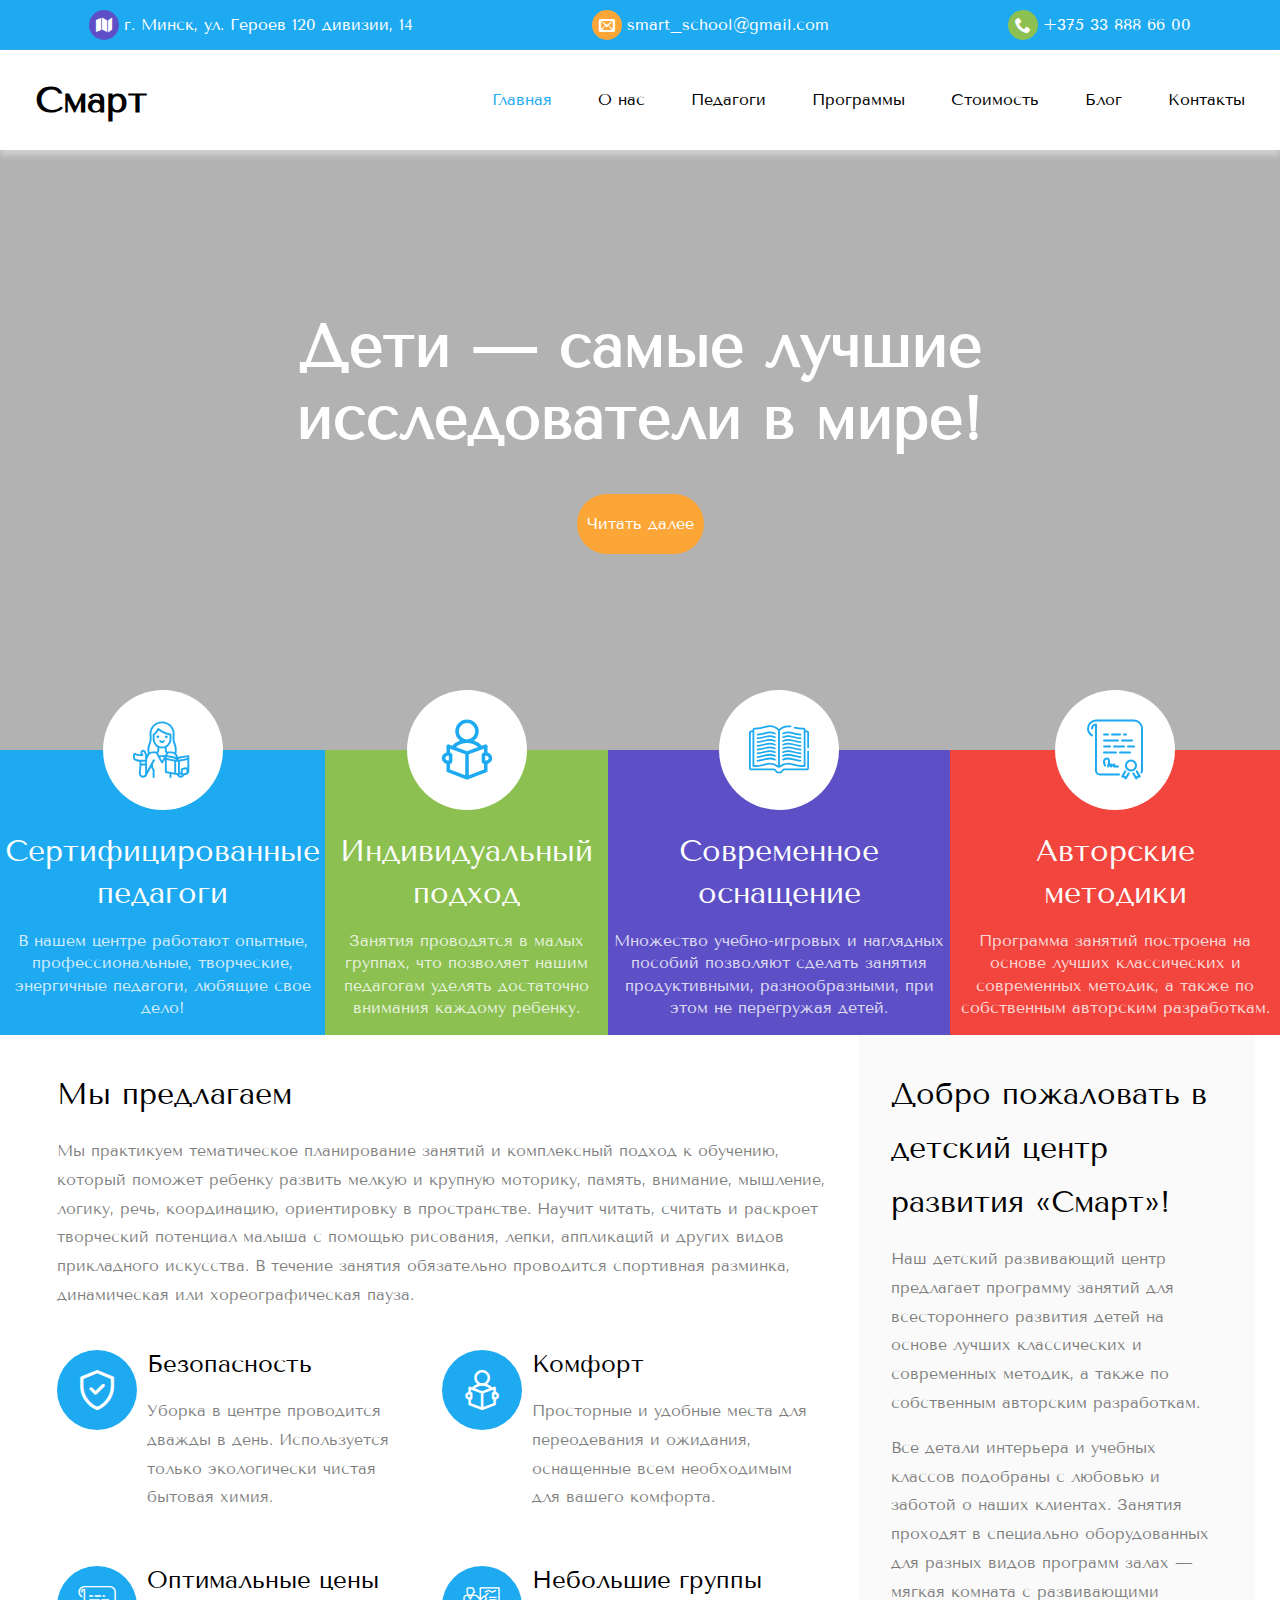
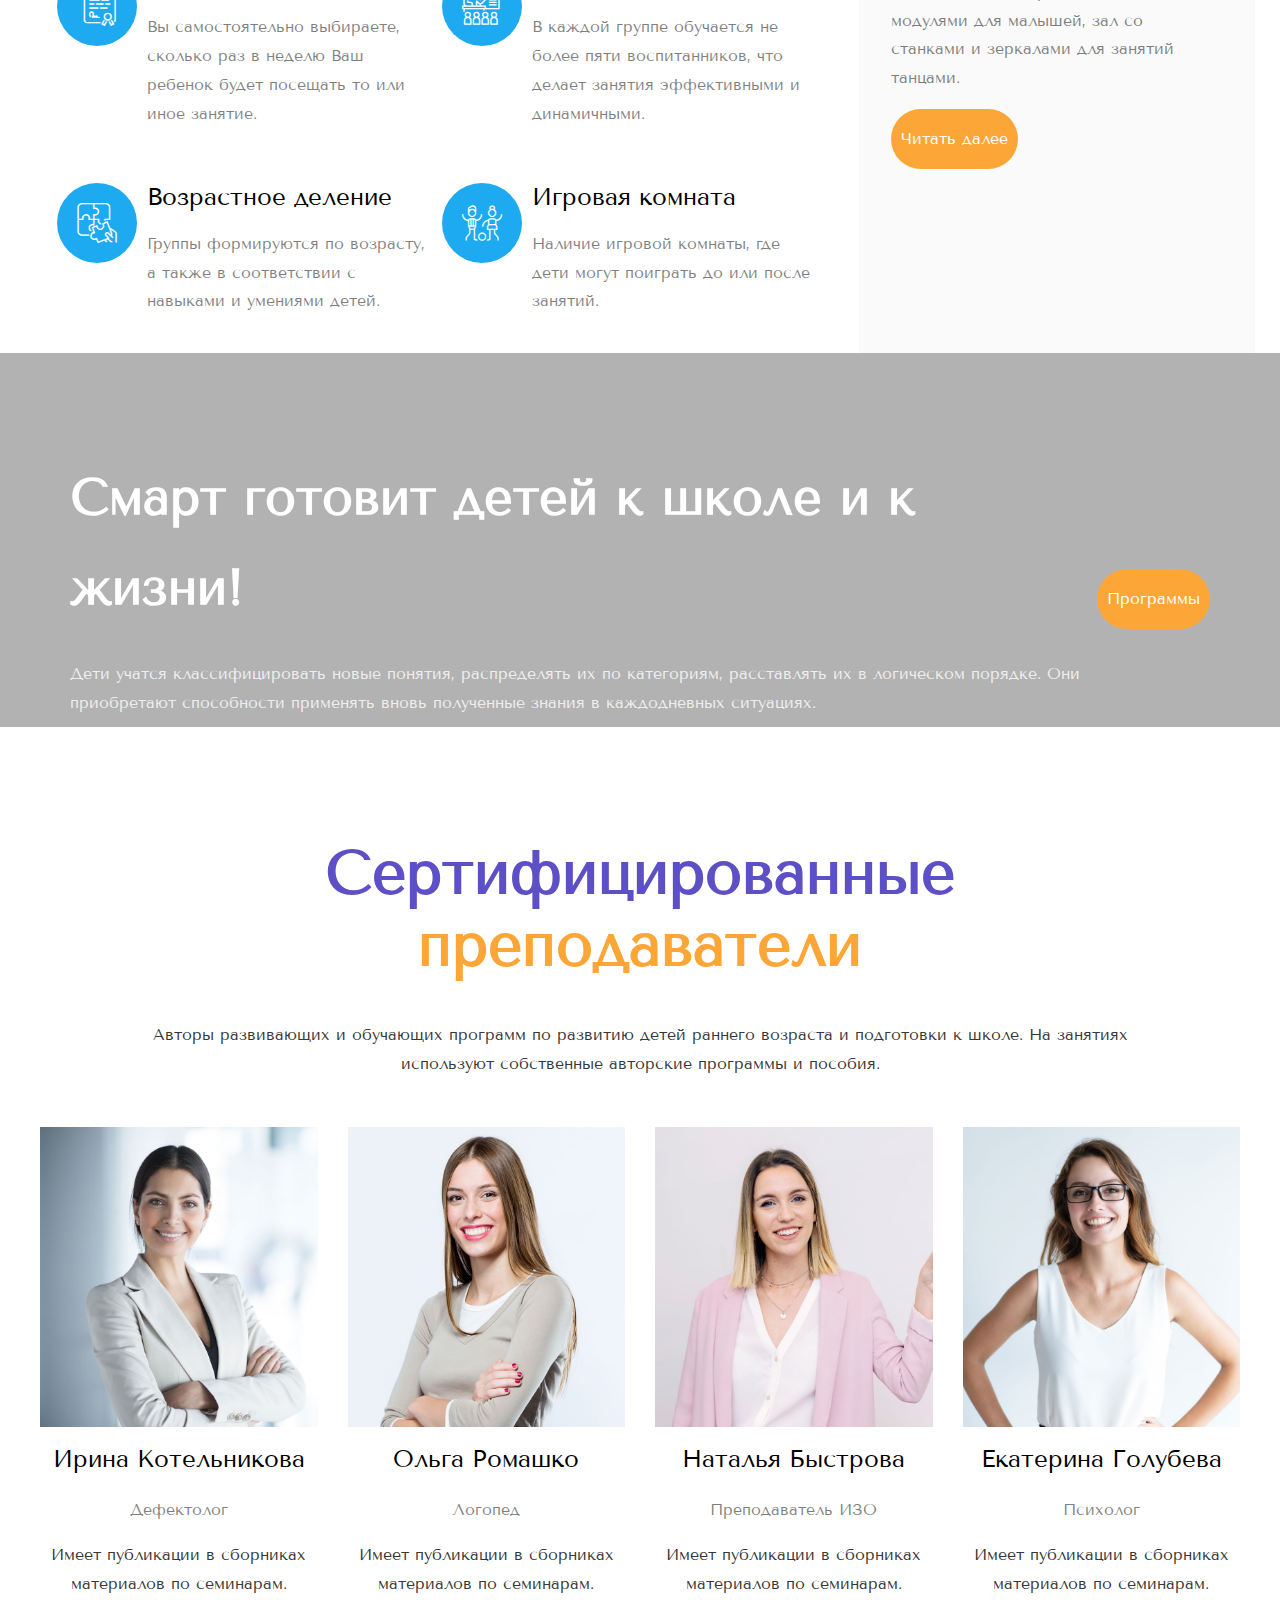
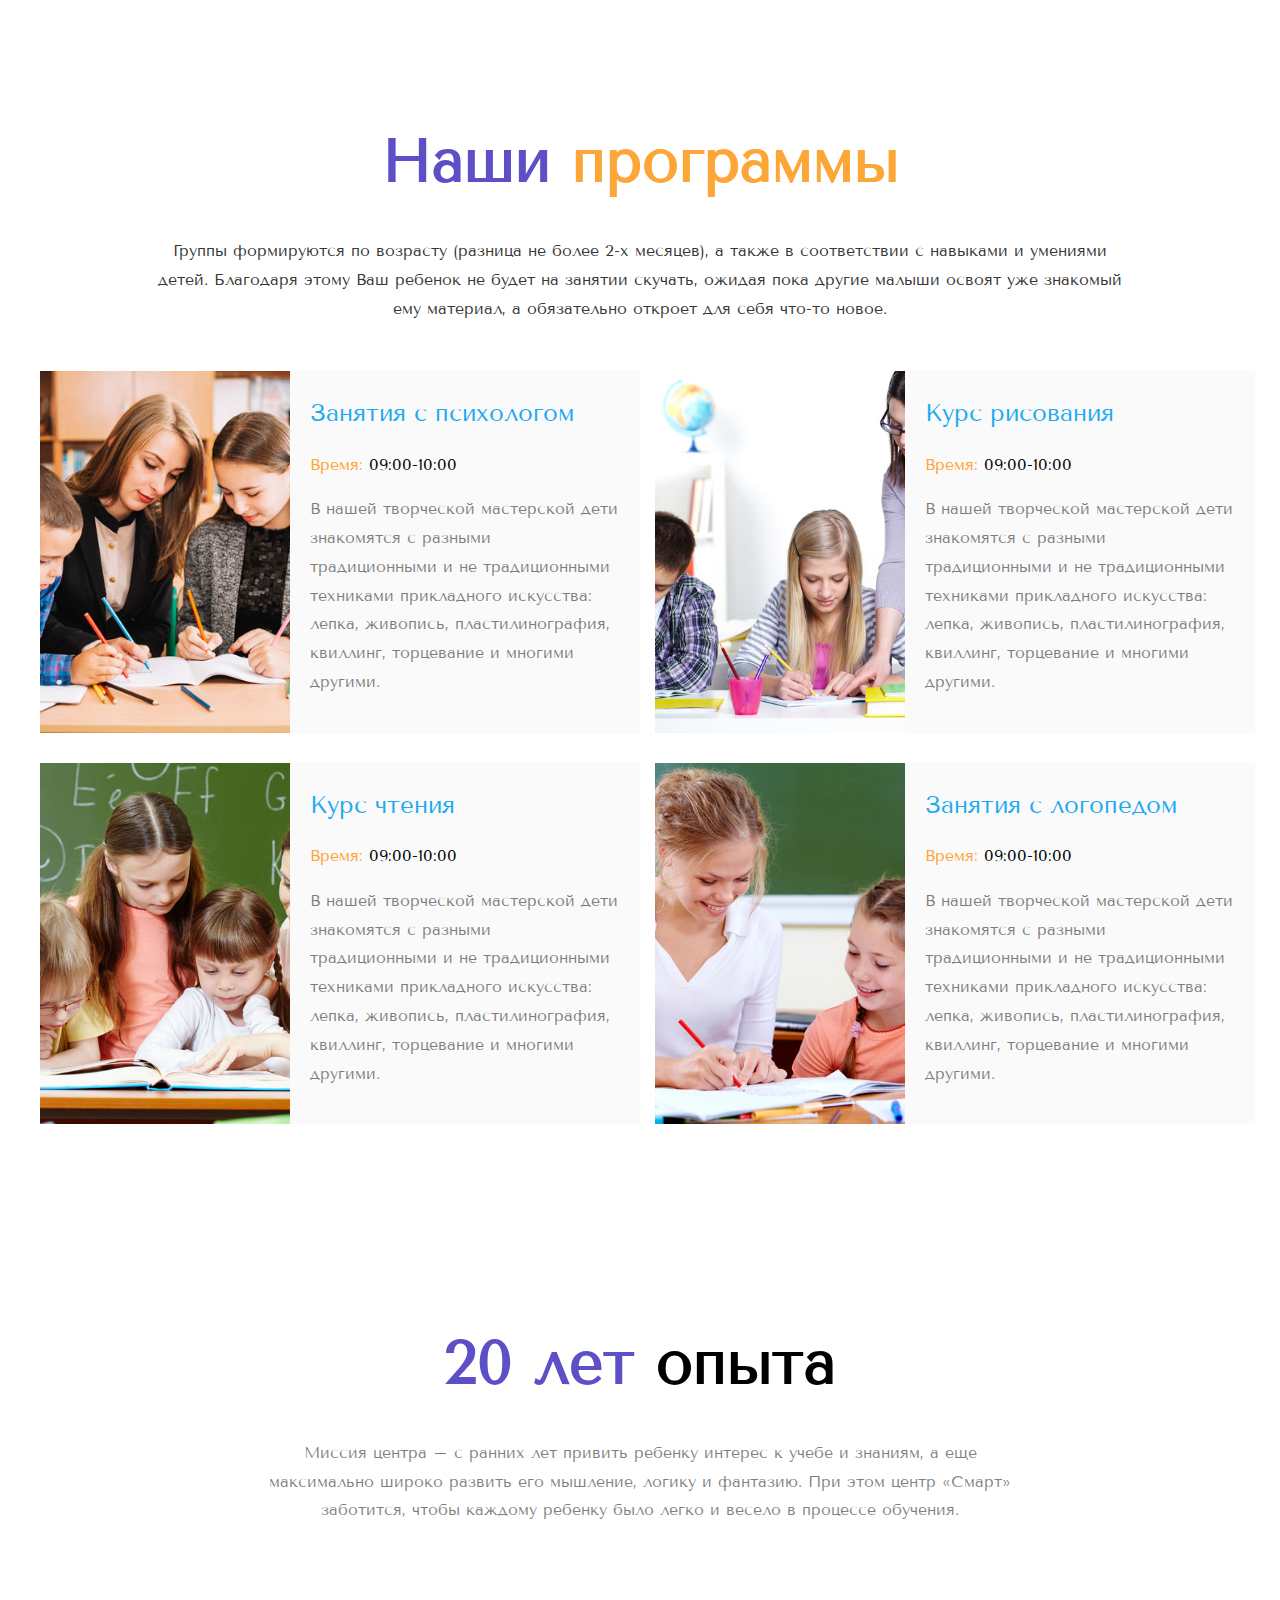
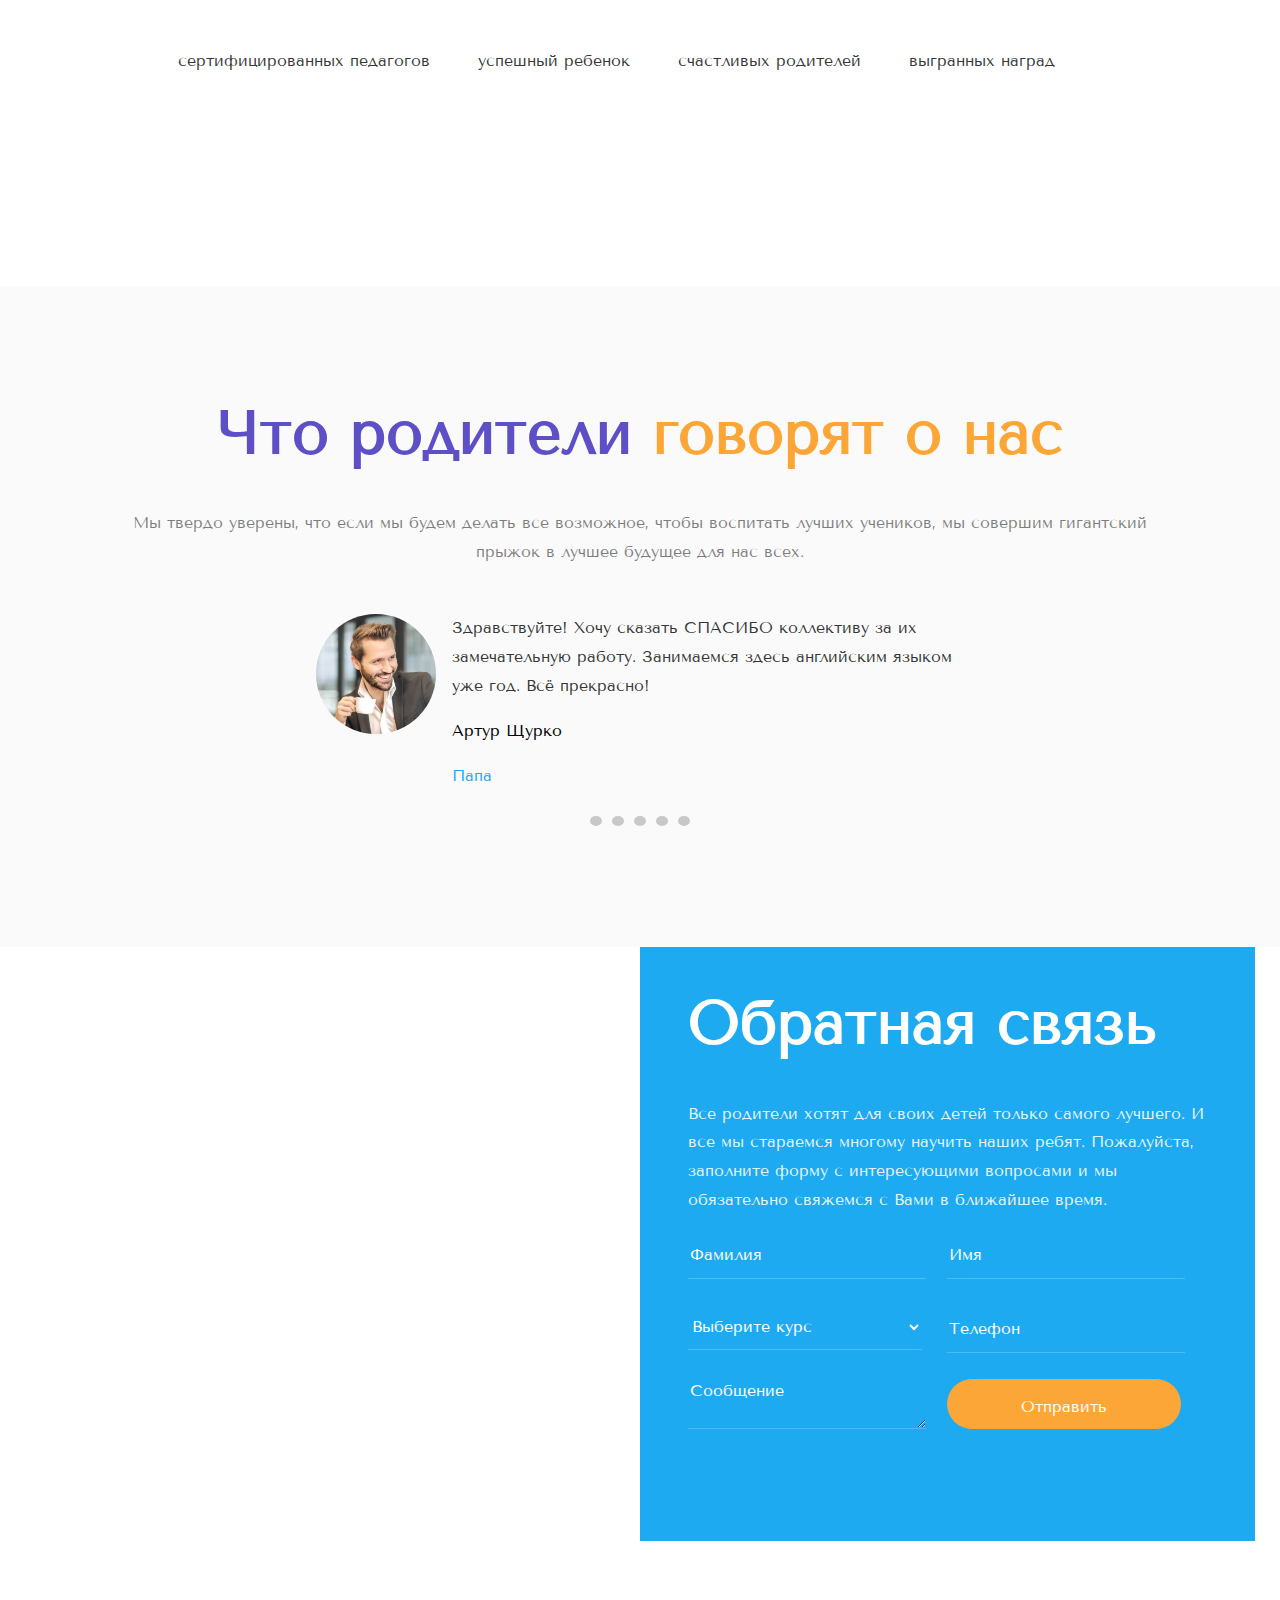
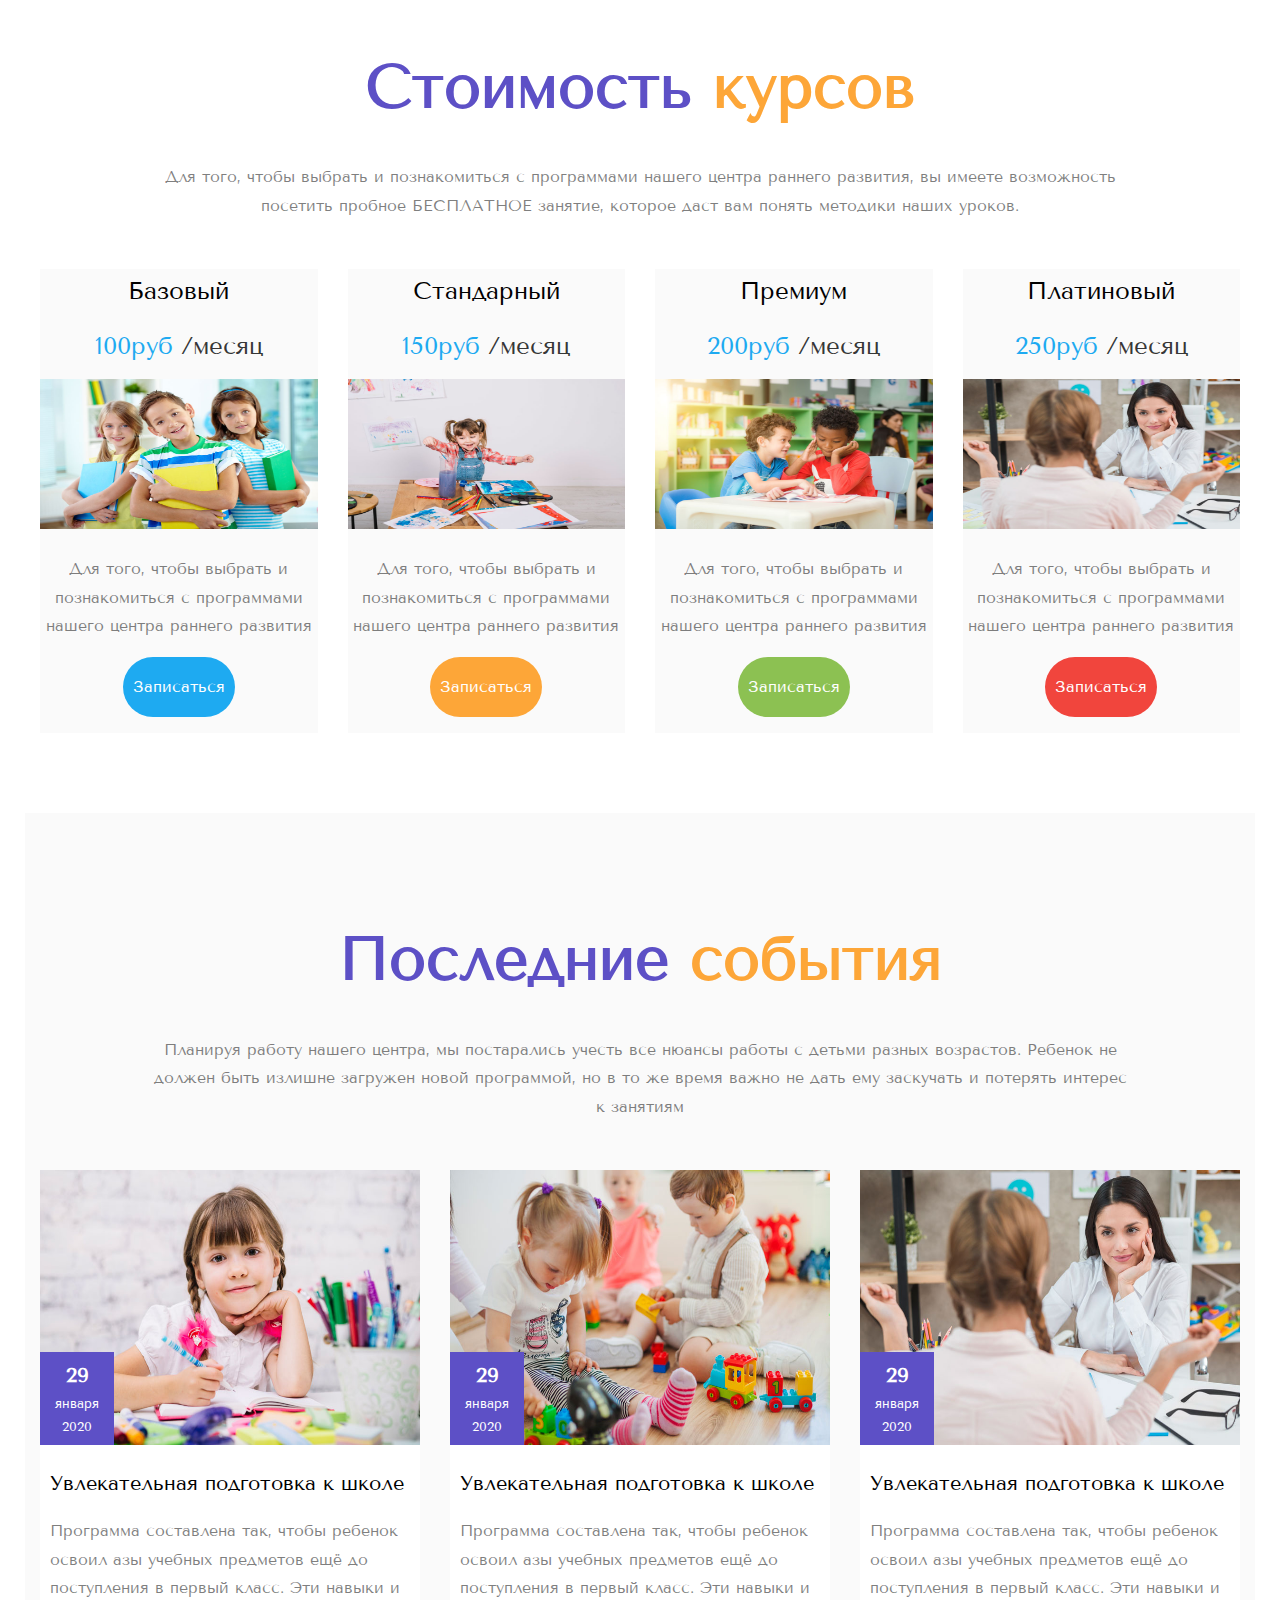
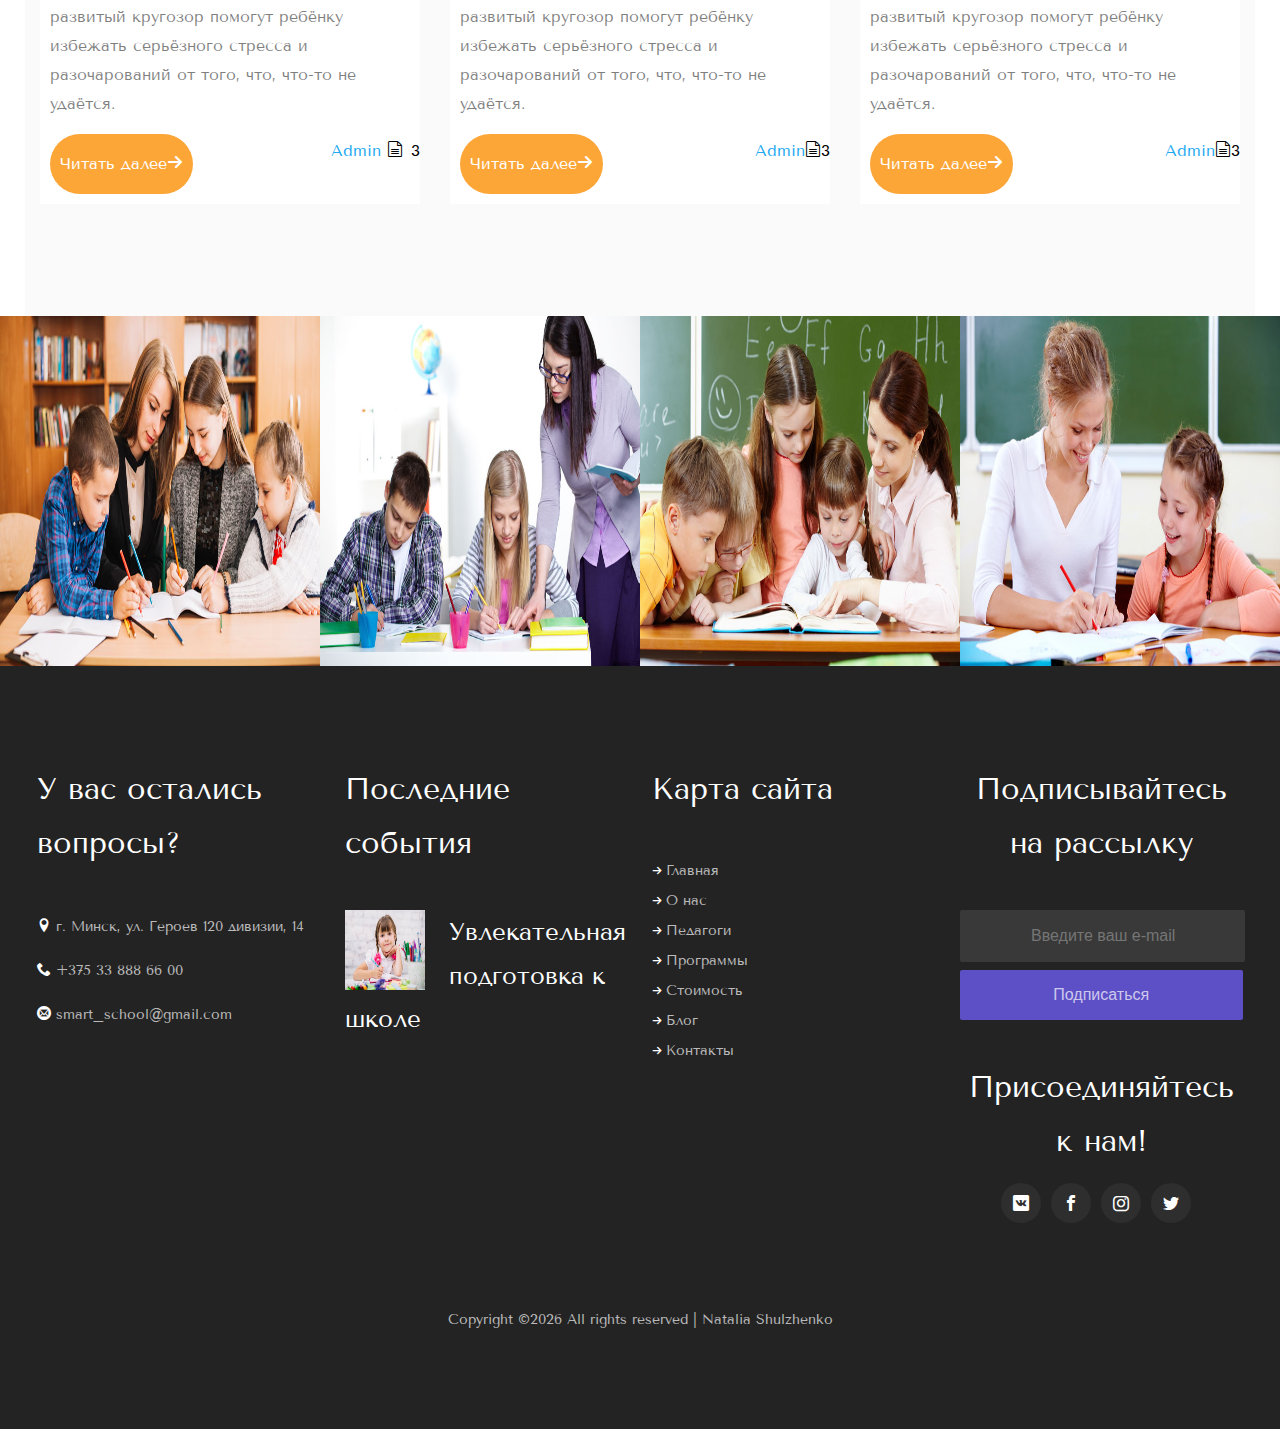
<file: index.html>
<!DOCTYPE html>
<html lang="ru">
<head>
    <meta charset="UTF-8">
    <meta name="viewport" content="width=device-width, height=device-height, target-densitydpi=device-dpi, initial-scale=1">
    <title>Смарт - лучший центр детского развития!</title>
    <link rel="stylesheet" href="css/styles.css" type="text/css">
    <link rel="stylesheet" href="css/icomoon.css" type="text/css">
    <link rel="stylesheet" href="css/flaticon.css" type="text/css">
    <link rel="icon" href="images/icon.png" type="image/png">
    <link rel="stylesheet" href="https://fonts.googleapis.com/css2?family=Tenor+Sans&display=swap">
</head>
<body>
  <header>
      <div class="header_information">
          <span class="icon_header bg_blue icon-map"></span>
          <span>г. Минск, ул. Героев 120 дивизии, 14</span>
      </div>

      <div class="header_information">
          <span class=" icon_header bg_orange icon-envelop"></span>
          <span>smart_school@gmail.com</span>
      </div>

      <div class="header_information">
          <span class="icon_header bg_green icon-phone"></span>
          <span>+375 33 888 66 00</span>
      </div>
  </header>

  <nav>
      <div class="nav_wrapper">
          <div class="heading">
              <a href="index.html">Смарт</a>
          </div>
          <div class="menu">
              <ul>
                <li><a href="index.html" title="Детский центр Смарт" class="href_main">Главная</a></li>
                <li><a href="about.html" title="Информация о детском центре Смарт">О нас</a></li>
                <li><a href="teacher.html" title="Преподаватели детского центра Смарт">Педагоги</a></li>
                <li><a href="courses.html" title="Программы обучения детского центра Смарт">Программы</a></li>
                <li><a href="pricing.html" title="Стоимость обучения в детском центре Смарт">Стоимость</a></li>
                <li><a href="blog.html" title="Блог детского центра Смарт">Блог</a></li>
                <li><a href="contact.html" title="Контакты детского центра Смарт">Контакты</a></li>
              </ul>
          </div>
      </div>
  </nav>

  <section class="slider">
      <div class="slider_info text_white">
          <h1>Дети 	&mdash; самые лучшие <br> исследователи в мире!</h1>
      <a href="index.html" class="button bg_orange text_white">Читать далее</a>
      </div>
      <div class="bg_opacity"></div>

  </section>

  <section class="services">
      <div class="services_box bg_ltblue">
          <div class="icon_services bg_white">
              <span class="flaticon-teacher"></span>
          </div>
          <div class="services_information text_white">
              <h3>Сертифицированные<br> педагоги</h3>
              <p>
                  В нашем центре работают опытные, профессиональные, творческие, энергичные педагоги, любящие свое дело!
              </p>
          </div>
      </div>
      <div class="services_box bg_green">
          <div class="icon_services bg_white">
              <span class="flaticon-student"></span>
          </div>
          <div class="services_information text_white">
              <h3>Индивидуальный<br> подход</h3>
              <p>
                  Занятия проводятся в малых группах, что позволяет нашим педагогам уделять достаточно внимания каждому ребенку.
              </p>
          </div>
      </div>
      <div class="services_box bg_blue">
          <div class="icon_services bg_white">
              <span class="flaticon-study"></span>
          </div>
          <div class="services_information text_white">
              <h3>Современное<br> оснащение</h3>
              <p>
                  Множество учебно-игровых и наглядных пособий позволяют сделать занятия продуктивными, разнообразными, при этом не перегружая детей.
              </p>
          </div>
      </div>
      <div class="services_box bg_red">
          <div class="icon_services bg_white">
              <span class="flaticon-diploma"></span>
          </div>
          <div class="services_information text_white">
              <h3>Авторские<br> методики</h3>
              <p>
                  Программа занятий построена на основе лучших классических и современных методик, а также по собственным авторским разработкам.
              </p>
          </div>
      </div>
  </section>

  <section class="offer">
      <div class="offer_welcome bg_ltgrey">
          <h3>Добро пожаловать в детский центр развития &laquoСмарт&raquo;!</h3>
          <p>Наш детский развивающий центр предлагает программу занятий для всестороннего развития детей
              на основе лучших классических и современных методик, а также по собственным авторским разработкам.</p>
          <p>Все детали интерьера и учебных классов подобраны с любовью и заботой о наших клиентах.
              Занятия проходят в специально оборудованных для разных видов программ залах —
              мягкая комната с развивающими модулями для малышей, зал со станками и зеркалами для занятий танцами.</p>
          <p>
              <a href="index.html" class="button bg_orange text_white">Читать далее</a>
          </p>
      </div>
      <div class="offer_info bg_white">
          <h3>Мы предлагаем</h3>
          <p>Мы практикуем тематическое планирование занятий и комплексный подход к обучению,
              который поможет ребенку развить мелкую и крупную моторику, память, внимание, мышление, логику,
              речь, координацию, ориентировку в пространстве. Научит читать, считать и раскроет творческий
              потенциал малыша с помощью рисования, лепки, аппликаций и других видов прикладного искусства.
              В течение занятия обязательно проводится спортивная разминка, динамическая или хореографическая пауза.</p>
           <div class="offer_wrapper">
               <div class="offer_box">
                   <div class="offer_icon bg_ltblue"><span class="flaticon-verified text_white"></span>
                   </div>
                   <div class="offer_item">
                       <h4>Безопасность</h4>
                       <p>Уборка в центре проводится дважды в день. Используется только экологически чистая бытовая химия.</p>
                   </div>
               </div>
               <div class="offer_box">
                   <div class="offer_icon bg_ltblue"><span class="flaticon-student text_white"></span>
                   </div>
                   <div class="offer_item">
                       <h4>Комфорт</h4>
                       <p>Просторные и удобные места для переодевания и ожидания, оснащенные всем необходимым для вашего комфорта.</p>
                   </div>
               </div>
               <div class="offer_box">
                   <div class="offer_icon bg_ltblue"><span class="flaticon-diploma text_white"></span>
                   </div>
                   <div class="offer_item">
                       <h4>Оптимальные цены</h4>
                       <p>Вы самостоятельно выбираете, сколько раз в неделю Ваш ребенок будет посещать то или иное занятие.<p>
                   </div>
               </div>
               <div class="offer_box">
                   <div class="offer_icon bg_ltblue"><span class="flaticon-teaching text_white"></span>
                   </div>
                   <div class="offer_item">
                       <h4>Небольшие группы</h4>
                       <p>В каждой группе обучается не более пяти воспитанников, что делает занятия эффективными и динамичными.<p>
                   </div>
               </div>
               <div class="offer_box">
                   <div class="offer_icon bg_ltblue"><span class="flaticon-jigsaw text_white"></span>
                   </div>
                   <div class="offer_item">
                       <h4>Возрастное деление</h4>
                       <p>Группы формируются по возрасту, а также в соответствии с навыками и умениями детей.<p>
                   </div>
               </div>
               <div class="offer_box">
                   <div class="offer_icon bg_ltblue"><span class="flaticon-playing text_white"></span>
                   </div>
                   <div class="offer_item">
                       <h4>Игровая комната</h4>
                       <p>Наличие игровой комнаты, где дети могут поиграть до или после занятий.<p>
                   </div>
               </div>

       </div>
      </div>
  </section>

  <section class="scroll">
      <div class="scroll_wrapper"></div>
    <div class="scroll_info">
        <div class="text_white">
            <h2>Смарт готовит детей к школе и к жизни!</h2>
            <h5>Дети учатся классифицировать новые понятия, распределять их по категориям,
        расставлять их в логическом порядке.
        Они приобретают способности применять вновь полученные знания в каждодневных ситуациях.</h5>
        </div>
        <div>
            <a href="index.html" class="button bg_orange text_white">Программы</a>
        </div>
    </div>
  </section>

  <section class="teachers">
      <div class="main_text">
          <h1 class="text_blue">Сертифицированные <span class="text_orange">преподаватели</span></h1>
          <h6>Авторы развивающих и обучающих программ по развитию детей раннего возраста и подготовки к школе.
              На занятиях используют собственные авторские программы и пособия.</h6>
      </div>
      <div class="teachers_wrapper">
          <div class="teachers_box">
              <div class="teachers_photo">
                  <img src="images/teacher-8.jpg" class="photo" height= "300px" width="100%" alt="Ирина Котельникова" title="Ирина Котельникова">
                  <div class="social_networks bg_white">
                      <a href="https://www.facebook.com/" title="Facebook" target="_blank"  class="icon-facebook"></a>
                      <a href="https://www.vk.com/" title="Vkontakte" target="_blank"  class="icon-vk"></a>
                      <a href="https://www.instagram.com/" title="Instagram" target="_blank"  class="icon-instagram"></a>
                      <a href="https://www.twitter.com/" title="Twitter" target="_blank"  class="icon-twitter"></a>
                  </div>
              </div>
              <div class="teachers_text">
                  <h4>Ирина Котельникова</h4>
                  <p>Дефектолог</p>
                  <h6>Имеет публикации в сборниках материалов по семинарам.</h6>
              </div>
          </div>
          <div class="teachers_box">
              <div class="teachers_photo">
                  <img src="images/teacher-7.jpg" class="photo" height= "300px" width="100%" alt="Ольга Ромашко" title="Ольга Ромашко">
                  <div class="social_networks bg_white">
                      <a href="https://www.facebook.com/" title="Facebook" target="_blank"  class="icon-facebook"></a>
                      <a href="https://www.vk.com/" title="Vkontakte" target="_blank"  class="icon-vk"></a>
                      <a href="https://www.instagram.com/" title="Instagram" target="_blank"  class="icon-instagram"></a>
                      <a href="https://www.twitter.com/" title="Twitter" target="_blank"  class="icon-twitter"></a>
                  </div>
               </div>
              <div class="teachers_text">
                  <h4>Ольга Ромашко</h4>
                  <p>Логопед</p>
                  <h6>Имеет публикации в сборниках материалов по семинарам.</h6>
              </div>
          </div>
          <div class="teachers_box">
              <div class="teachers_photo">
                  <img src="images/teacher-6.jpg" class="photo" height= "300px" width="100%" alt="Наталья Быстрова" title="Наталья Быстрова">
                  <div class="social_networks bg_white">
                      <a href="https://www.facebook.com/" title="Facebook" target="_blank"  class="icon-facebook"></a>
                      <a href="https://www.vk.com/" title="Vkontakte" target="_blank"  class="icon-vk"></a>
                      <a href="https://www.instagram.com/" title="Instagram" target="_blank"  class="icon-instagram"></a>
                      <a href="https://www.twitter.com/" title="Twitter" target="_blank"  class="icon-twitter"></a>
                  </div>
              </div>
              <div class="teachers_text">
                  <h4>Наталья Быстрова</h4>
                  <p>Преподаватель ИЗО</p>
                  <h6>Имеет публикации в сборниках материалов по семинарам.</h6>
              </div>
          </div>
          <div class="teachers_box">
              <div class="teachers_photo">
                  <img src="images/teacher-4.jpg" class="photo" height= "300px" width="100%" alt="Екатерина Голубева" title="Екатерина Голубева">
                  <div class="social_networks bg_white">
                      <a href="https://www.facebook.com/" title="Facebook" target="_blank"  class="icon-facebook"></a>
                      <a href="https://www.vk.com/" title="Vkontakte" target="_blank"  class="icon-vk"></a>
                      <a href="https://www.instagram.com/" title="Instagram" target="_blank"  class="icon-instagram"></a>
                      <a href="https://www.twitter.com/" title="Twitter" target="_blank"  class="icon-twitter"></a>
                  </div>
              </div>
              <div class="teachers_text">
                  <h4>Екатерина Голубева</h4>
                  <p>Психолог</p>
                  <h6>Имеет публикации в сборниках материалов по семинарам.</h6>
              </div>
          </div>
      </div>
  </section>

  <section class="courses">
         <div class="main_text">
             <h1 class="text_blue">Наши <span class="text_orange">программы</span></h1>
             <h6>Группы формируются по возрасту (разница не более 2-х месяцев),
              а также в соответствии с навыками и умениями детей.
              Благодаря этому Ваш ребенок не будет на занятии скучать,
              ожидая пока другие малыши освоят уже знакомый ему материал,
              а обязательно откроет для себя что-то новое.</h6>
         </div>
      <div class="courses_wrapper">
          <div class="courses_box">
            <div class="courses_photo" id="course_first">
            </div>
              <div class="courses_item bg_ltgrey">
                  <a href="index.html" class= "text_lightblue">Занятия с психологом</a>
                  <p class="text_orange">Время: <span class="text_black">09:00-10:00</span></p>
                  <p>В нашей творческой мастерской дети знакомятся с разными традиционными и
                      не традиционными техниками прикладного искусства:
                      лепка, живопись, пластилинография, квиллинг, торцевание и многими другими.</p>
              </div>
          </div>
          <div class="courses_box">
              <div class="courses_photo" id="course_second">
              </div>
              <div class="courses_item bg_ltgrey">
                  <a href="index.html" class="text_lightblue">Курс рисования</a>
                  <p class="text_orange">Время: <span class="text_black">09:00-10:00</span></p>
                  <p>В нашей творческой мастерской дети знакомятся с разными традиционными и
                      не традиционными техниками прикладного искусства:
                      лепка, живопись, пластилинография, квиллинг, торцевание и многими другими.</p>
              </div></div>
          <div class="courses_box">
              <div class="courses_photo" id="course_third">
              </div>
              <div class="courses_item bg_ltgrey">
                  <a href="index.html" class="text_lightblue">Курс чтения</a>
                  <p class="text_orange">Время: <span class="text_black">09:00-10:00</span></p>
                  <p>В нашей творческой мастерской дети знакомятся с разными традиционными и
                      не традиционными техниками прикладного искусства:
                      лепка, живопись, пластилинография, квиллинг, торцевание и многими другими.</p>
              </div></div>
          <div class="courses_box">
              <div class="courses_photo" id="course_forth">
                </div>
              <div class="courses_item bg_ltgrey">
                  <a href="index.html" class="text_lightblue">Занятия с логопедом</a>
                  <p class="text_orange">Время: <span class="text_black">09:00-10:00</span></p>
                  <p>В нашей творческой мастерской дети знакомятся с разными традиционными и
                      не традиционными техниками прикладного искусства:
                      лепка, живопись, пластилинография, квиллинг, торцевание и многими другими.</p>
              </div></div>
      </div>
  </section>

  <section class="experience">
      <div class="experience_information">
          <h1 class="text_blue">20 лет <span class="text_black">опыта</span> </h1>
          <p>Миссия центра – с ранних лет привить ребенку интерес к учебе и знаниям,
              а еще максимально широко развить его мышление, логику и фантазию.
              При этом центр &laquoСмарт&raquo заботится, чтобы каждому ребенку было легко и весело в процессе обучения.</p>
      </div>
      <div class="experience_wrapper">
          <div class="experience_box">
              <h2 class="text_lightblue experience_number">18</h2>
              <h6>сертифицированных педагогов</h6>
          </div>
          <div  class="experience_box">
              <h2 class="text_lightblue experience_number">351</h2>
              <h6>успешный ребенок</h6>
          </div>
          <div  class="experience_box">
              <h2 class="text_lightblue experience_number">564</h2>
              <h6>счастливых родителей</h6>
          </div>
          <div  class="experience_box">
              <h2 class="text_lightblue experience_number">300</h2>
              <h6>выгранных наград</h6>
          </div>
      </div>
  </section>

  <section class="reviews bg_ltgrey">
      <div class="main_text">
          <h1 class="text_blue">Что родители <span class="text_orange">говорят о нас</span></h1>
          <p>Мы твердо уверены, что если мы будем делать все возможное,
          чтобы воспитать лучших учеников, мы совершим гигантский прыжок в лучшее будущее для нас всех.</p>
      </div>
      <div class="reviews_wrapper">
          <div class="reviews_photo">
          </div>
          <div class="reviews_text">
              <h6>Здравствуйте! Хочу сказать СПАСИБО коллективу за их замечательную работу.
                  Занимаемся здесь английским языком уже год. Всё прекрасно!</h6>
              <p class="text_black">Артур Щурко</p>
              <p class="text_lightblue">Папа</p>
          </div>
      </div>

      <div class="reviews_button">
          <button></button><button></button><button></button><button></button><button></button>
      </div>
  </section>

  <section class="feedback">
      <div class="feedback_wrapper">
          <div class="feedback_photo">
      </div>

      <div class="feedback_form">
          <div class="feedback_information">
              <h1>Обратная связь</h1>
              <p>Все родители хотят для своих детей только самого лучшего.
              И все мы стараемся многому научить наших ребят.
              Пожалуйста, заполните форму с интересующими вопросами и мы обязательно свяжемся с Вами в ближайшее время.</p>
          </div>

          <form  method=post action='#'>
              <div class="feedback_box">
                  <div class="feedback_fields">
                      <input type="text" class="form-control" placeholder="Фамилия">
                  </div>
                  <div class="feedback_fields">
                      <input type="text" class="form-control" placeholder="Имя">
                  </div>
                  <div class="feedback_fields">
                      <select  class="form-control">
                        <option value="">Выберите курс</option>
                        <option value="">Занятия с психологом</option>
                        <option value="">Курс рисования</option>
                        <option value="">Курс чтения</option>
                        <option value="">Занятия с логопедом</option>
                        <option value="">Другие курсы</option>
                       </select>
                  </div>
                  <div class="feedback_fields">
                      <input type="text" class="form-control" placeholder="Телефон">
                  </div>
                  <div class="feedback_fields">
                      <textarea name="" id="" cols="30" rows="2" class="form-control" placeholder="Сообщение"></textarea>
                  </div>
                  <div class="feedback_fields">
                      <input type="submit" value="Отправить" class="button_feedback bg_orange text_white">
                  </div>
              </div>
          </form>
      </div>
  </section>

  <section class="pricing">
      <div class="main_text">
          <h1 class="text_blue">Стоимость <span class="text_orange">курсов</span></h1>
          <p>Для того, чтобы выбрать и познакомиться с программами нашего центра раннего развития, вы имеете
              возможность посетить пробное БЕСПЛАТНОЕ занятие, которое даст вам понять методики наших уроков. </p>
      </div>
      <div class= "pricing_wrapper">
          <div class="pricing_box bg_ltgrey">
              <h4>Базовый</h4>
              <h4 class="text_lightblue">100руб <span class="text_translucent">/месяц</span></h4>
              <img src="images/image_6.jpg" height= "150px" width="100%" alt="курс" title="курс">
              <p>Для того, чтобы выбрать и познакомиться с программами нашего центра раннего развития</p>
              <a href="index.html" class="button bg_ltblue text_white" id="pricing_first">Записаться</a>
          </div>

          <div class="pricing_box bg_ltgrey">
              <h4>Стандарный</h4>
              <h4 class="text_lightblue">150руб <span class="text_translucent">/месяц</span></h4>
              <img src="images/image_5.jpg" height= "150px" width="100%" alt="курс" title="курс">
              <p>Для того, чтобы выбрать и познакомиться с программами нашего центра раннего развития</p>
              <a href="index.html" class="button bg_orange text_white" id="pricing_second">Записаться</a>
          </div>

          <div class="pricing_box bg_ltgrey">
              <h4>Премиум</h4>
              <h4 class="text_lightblue">200руб <span class="text_translucent">/месяц</span></h4>
              <img src="images/image_4.jpg" height= "150px" width="100%" alt="курс" title="курс">
              <p>Для того, чтобы выбрать и познакомиться с программами нашего центра раннего развития</p>
              <a href="index.html" class="button bg_green text_white" id="pricing_third">Записаться</a>
          </div>

          <div class="pricing_box bg_ltgrey">
              <h4>Платиновый</h4>
              <h4 class="text_lightblue">250руб <span class="text_translucent">/месяц</span></h4>
              <img src="images/image_3.jpg" height= "150px" width="100%" alt="курс" title="курс">
              <p>Для того, чтобы выбрать и познакомиться с программами нашего центра раннего развития</p>
              <a href="index.html" class="button bg_red text_white" id="pricing_forth">Записаться</a>
          </div>
      </div>
  </section>

  <section class="blog bg_ltgrey">
      <div class="main_text">
          <h1 class="text_blue">Последние <span class="text_orange">события</span> </h1>
          <p>Планируя работу нашего центра, мы постарались учесть все нюансы работы с детьми разных возрастов.
              Ребенок не должен быть излишне загружен новой программой,
              но в то же время важно не дать ему заскучать и потерять интерес к занятиям</p>
      </div>
      <div class="blog_wrapper">
          <div class="blog_box">
              <div class="blog_box_image">
                  <a href="index.html" target="_blank"> <img src="images/image_1.jpg" height= "275px" width="100%" alt="курс" title="курс">
                      <div class="date_blog bg_blue">
                          <p class="day">29</p>
                          <p class="month">января</p>
                          <p class="year">2020</p>
                      </div>
                  </a>
              </div>
              <div class="blog_box_text">
                  <a href="index.html">Увлекательная подготовка к школе</a>
                  <p>Программа составлена так, чтобы ребенок освоил азы учебных предметов ещё до поступления в первый класс.
                      Эти навыки и развитый кругозор помогут ребёнку избежать серьёзного стресса и разочарований от того,
                      что, что-то не удаётся.</p>
                  <div class="blog_box_link">
                      <span class="button bg_orange text_white">
                          <a href="index.html">Читать далее</a><span class="icon-arrow-right2"></span></span>
                  <span class="blog_box_link_info"><a href="index.html">Admin </a><span class="icon-file-text2"> </span><span> 3</span></span>
                  </div>
              </div>
          </div>

          <div class="blog_box">
              <div class="blog_box_image">
                  <a href="index.html" target="_blank"><img src="images/image_2.jpg" height= "275px" width="100%" alt="курс" title="курс">
              <div class="date_blog bg_blue">
                  <p class="day">29</p>
                  <p class="month">января</p>
                  <p class="year">2020</p>
              </div>
                  </a>
              </div>
              <div class="blog_box_text">
                  <a href="index.html">Увлекательная подготовка к школе</a>
                  <p>Программа составлена так, чтобы ребенок освоил азы учебных предметов ещё до поступления в первый класс.
                      Эти навыки и развитый кругозор помогут ребёнку избежать серьёзного стресса и разочарований от того,
                      что, что-то не удаётся.</p>
                  <div class="blog_box_link">
                      <span class="button bg_orange text_white"><a href="index.html">Читать далее</a><span class="icon-arrow-right2"></span></span>
                      <span class="blog_box_link_info"><a href="index.html">Admin</a><span class="icon-file-text2"></span><span>3</span></span>
                  </div>
              </div>
          </div>
          <div class="blog_box">
              <div class="blog_box_image">
                  <a href="index.html" target="_blank"><img src="images/image_3.jpg" height= "275px" width="100%" alt="курс" title="курс">
              <div class="date_blog bg_blue">
                  <p class="day">29</p>
                  <p class="month">января</p>
                  <p class="year">2020</p>
              </div>
                  </a>
              </div>
              <div class="blog_box_text">
                  <a href="index.html">Увлекательная подготовка к школе</a>
                  <p>Программа составлена так, чтобы ребенок освоил азы учебных предметов ещё до поступления в первый класс.
                      Эти навыки и развитый кругозор помогут ребёнку избежать серьёзного стресса и разочарований от того,
                      что, что-то не удаётся.</p>
                  <div class="blog_box_link">
                      <span class="button bg_orange text_white"><a href="index.html">Читать далее</a><span class="icon-arrow-right2"></span></span>
                      <span class="blog_box_link_info"><a href="index.html">Admin</a><span class="icon-file-text2"></span><span>3</span></span>
                  </div>
              </div>
          </div>
      </div>
  </section>

  <section class="gallery">
      <div class="gallery_photo">
          <div class="gallery_link">
              <a href="images/course-1.jpg"><img src="images/course-1.jpg" width="100%" height="350px">
              <div class="gallery_button"><span class="icon-instagram"></span>
              </div>
              </a>
          </div>
      </div>
      <div class="gallery_photo">
          <a href="images/course-2.jpg"><img src="images/course-2.jpg" width="100%" height="350px">
              <div class="gallery_button"><span class="icon-instagram"></span>
              </div>
          </a>
      </div>
      <div class="gallery_photo">
          <a href="images/course-3.jpg"><img src="images/course-3.jpg" width="100%" height="350px">
              <div class="gallery_button"><span class="icon-instagram"></span>
              </div>
          </a>
      </div>
      <div class="gallery_photo">
          <a href="images/course-4.jpg"><img src="images/course-4.jpg" width="100%" height="350px">
              <div class="gallery_button"><span class="icon-instagram"></span>
              </div>
          </a>
      </div>
  </section>

  <footer>
      <div class="footer_wrapper">
      <div class="footer_box">
          <h3>У вас остались вопросы?</h3>
          <p> <span class="icon-location text_white"></span> г. Минск, ул. Героев 120 дивизии, 14</p>
          <p> <span class="icon-phone text_white"></span> +375 33 888 66 00</p>
          <p> <span class="icon-mail4 text_white"></span> smart_school@gmail.com</p>
      </div>
      <div class="footer_box">
          <h3>Последние события</h3>
          <div class="event">
              <a href="blog.html"><img src="images/image_1.jpg" height= "80px" width="80px" alt="курс" title="курс"></a>
              <div class="event_text"><h4>Увлекательная подготовка к школе</h4></div>
          </div>

      </div>
      <div class="footer_box">
          <h3>Карта сайта</h3>
          <a href="index.html"><span class="icon-arrow-right2"></span> <span class="href_item">Главная</span></a>
          <a href="index.html"><span class="icon-arrow-right2"></span> <span class="href_item">О нас</span></a>
          <a href="index.html"><span class="icon-arrow-right2"></span> <span class="href_item">Педагоги</span></a>
          <a href="index.html"><span class="icon-arrow-right2"></span> <span class="href_item">Программы</span></a>
          <a href="index.html"><span class="icon-arrow-right2"></span> <span class="href_item">Стоимость</span></a>
          <a href="index.html"><span class="icon-arrow-right2"></span> <span class="href_item">Блог</span></a>
          <a href="index.html"><span class="icon-arrow-right2"></span> <span class="href_item">Контакты</span></a>
      </div>
      <div class="footer_box">
          <h3>Подписывайтесь на рассылку</h3>
          <form method="post" action="TestForm.php">
              <input type="text" placeholder="Введите ваш e-mail">
              <input type="submit" value="Подписаться">
          </form>
          <h3>Присоединяйтесь к нам!</h3>
          <div class="social">
              <a href="https://www.vk.com/" title="Vkontakte" target="_blank"><span class="icon-vk"></span></a>
              <a href="https://www.facebook.com/" title="Facebook"  target="_blank"><span class="icon-facebook"></span></a>
              <a href="https://www.instagram.com/" title="Instagram"  target="_blank"><span class="icon-instagram"></span></a>
              <a href="https://www.twitter.com/" title="Twitter"  target="_blank"><span class="icon-twitter"></span></a>
          </div>
      </div>
      </div>
      <p class="about">Copyright &copy;<script>document.write(new Date().getFullYear());</script> All rights reserved | Natalia Shulzhenko</p>
  </footer>
  <script src="js/jquery-3.5.1.min.js"></script>
  <script src="js/navscroll.js"></script>
  <script src="js/jquery.spincrement.min.js"></script>
  <script src="js/jquery.animateNumber.js"></script>

</body>
</html>
</file>
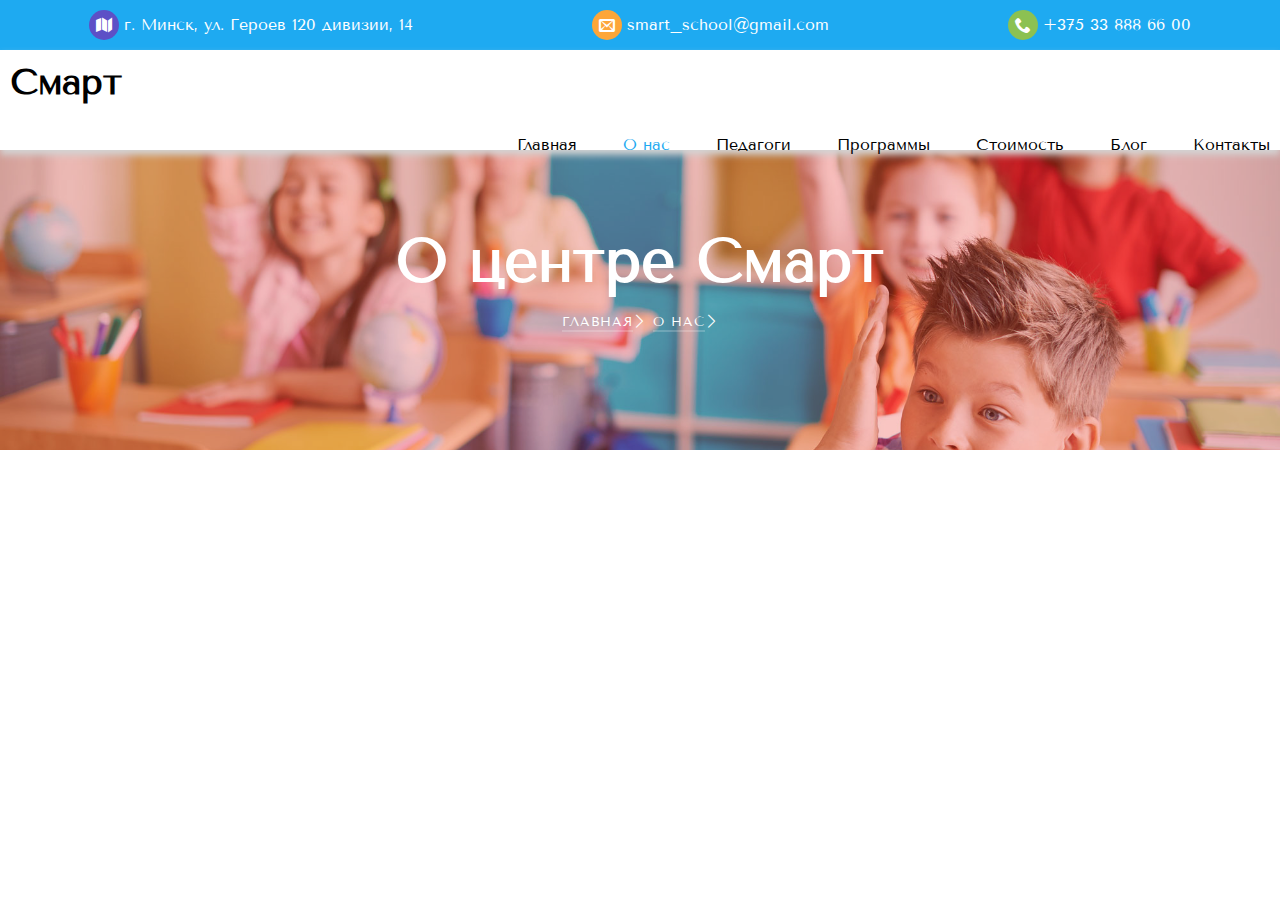
<file: about.html>
<!DOCTYPE html>
<html lang="ru">
<head>
    <meta charset="UTF-8">
    <meta name="viewport" content="width=device-width, height=device-height, target-densitydpi=device-dpi, initial-scale=1">
    <title>Информация о детском центре Смарт</title>
    <link rel="stylesheet" href="css/styles.css" type="text/css">
    <link rel="stylesheet" href="css/icomoon.css" type="text/css">
    <link rel="stylesheet" href="css/flaticon.css" type="text/css">
    <link rel="icon" href="images/icon.png" type="image/png">
    <link rel="stylesheet" href="https://fonts.googleapis.com/css2?family=Tenor+Sans&display=swap">
</head>
<body>
<header>
    <div class="header_information">
        <span class="icon_header bg_blue icon-map"></span>
        <span>г. Минск, ул. Героев 120 дивизии, 14</span>
    </div>

    <div class="header_information">
        <span class=" icon_header bg_orange icon-envelop"></span>
        <span>smart_school@gmail.com</span>
    </div>

    <div class="header_information">
        <span class="icon_header bg_green icon-phone"></span>
        <span>+375 33 888 66 00</span>
    </div>
</header>

<nav>
    <div class="wrapper_nav">
        <div class="heading"><a href="index.html">Смарт</a></div>
        <div class="menu"><ul>
            <li><a href="index.html" title="Детский центр Смарт">Главная</a></li>
            <li><a href="about.html" title="Информация о детском центре Смарт" class="href_main">О нас</a></li>
            <li><a href="teacher.html" title="Преподаватели детского центра Смарт">Педагоги</a></li>
            <li><a href="courses.html" title="Программы обучения детского центра Смарт">Программы</a></li>
            <li><a href="pricing.html" title="Стоимость обучения в детском центре Смарт">Стоимость</a></li>
            <li><a href="blog.html" title="Блог детского центра Смарт">Блог</a></li>
            <li><a href="contact.html" title="Контакты детского центра Смарт">Контакты</a></li>
        </ul>
        </div>
    </div>
</nav>

<section class="banner">
    <div class="banner_wrapper">
    </div>
    <div class="banner_information">
        <h1>О центре Смарт</h1>
        <p class="breadcrumbs">
       <a href="about.html"><span class="banner_border">Главная</span><span class="flaticon-next"> </span></a>
       <span  class="banner_border">О нас</span><span class="flaticon-next"></span>
        </p>
    </div>
</section>

<script src="js/jquery-3.5.1.min.js"></script>
<script src="js/navscroll.js"></script>
</body>
</html>
</file>
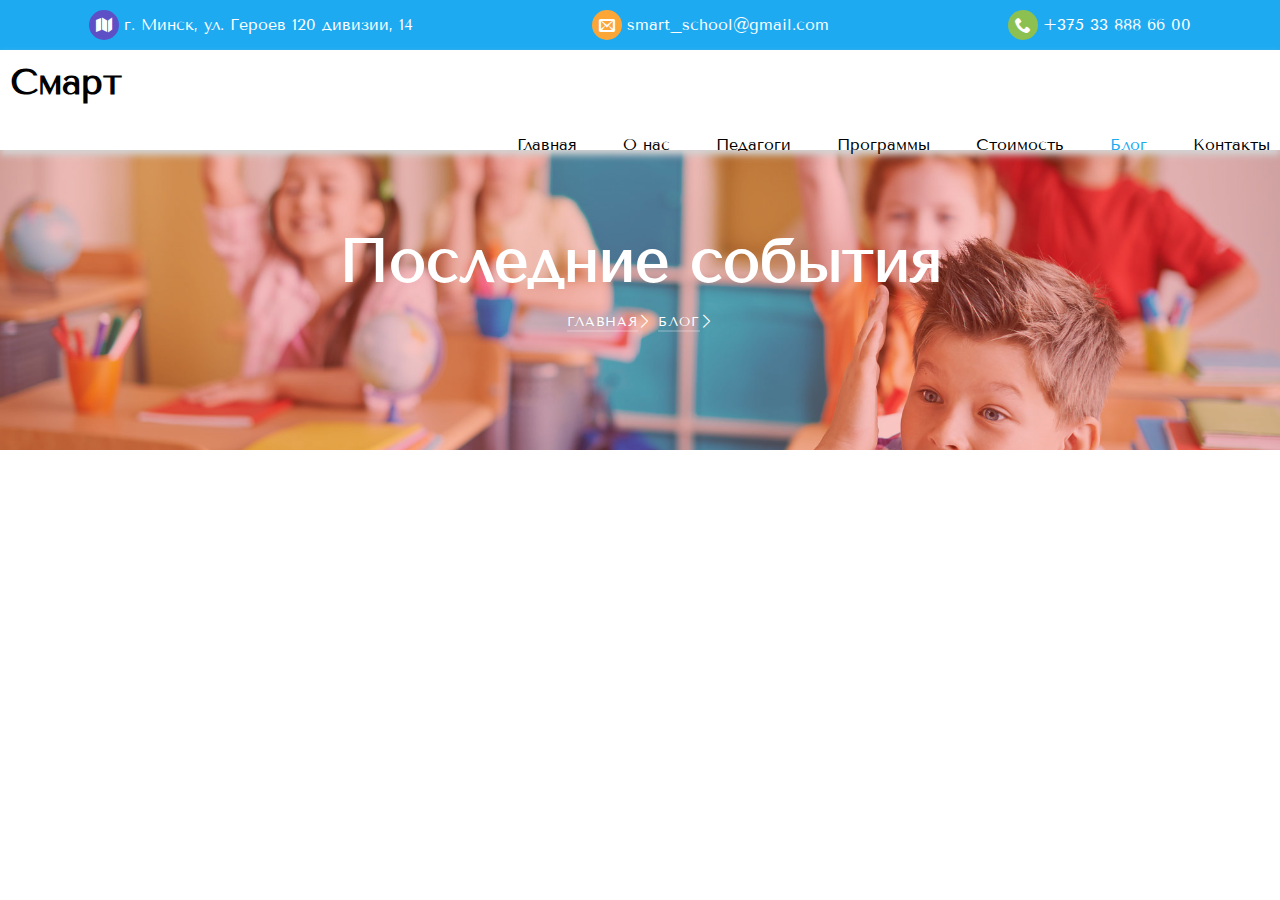
<file: blog.html>
<!DOCTYPE html>
<html lang="ru">
<head>
    <meta charset="UTF-8">
    <meta name="viewport" content="width=device-width, height=device-height, target-densitydpi=device-dpi, initial-scale=1">
    <title>Блог детского центра Смарт</title>
    <link rel="stylesheet" href="css/styles.css" type="text/css">
    <link rel="stylesheet" href="css/icomoon.css" type="text/css">
    <link rel="stylesheet" href="css/flaticon.css" type="text/css">
    <link rel="icon" href="images/icon.png" type="image/png">
    <link rel="stylesheet" href="https://fonts.googleapis.com/css2?family=Tenor+Sans&display=swap">
</head>
<body>
<header>
    <div class="header_information">
        <span class="icon_header bg_blue icon-map"></span>
        <span>г. Минск, ул. Героев 120 дивизии, 14</span>
    </div>

    <div class="header_information">
        <span class=" icon_header bg_orange icon-envelop"></span>
        <span>smart_school@gmail.com</span>
    </div>

    <div class="header_information">
        <span class="icon_header bg_green icon-phone"></span>
        <span>+375 33 888 66 00</span>
    </div>
</header>

<nav>
    <div class="wrapper_nav">
        <div class="heading"><a href="index.html">Смарт</a></div>
        <div class="menu"><ul>
            <li><a href="index.html" title="Детский центр Смарт">Главная</a></li>
            <li><a href="about.html" title="Информация о детском центре Смарт">О нас</a></li>
            <li><a href="teacher.html" title="Преподаватели детского центра Смарт">Педагоги</a></li>
            <li><a href="courses.html" title="Программы обучения детского центра Смарт">Программы</a></li>
            <li><a href="pricing.html" title="Стоимость обучения в детском центре Смарт">Стоимость</a></li>
            <li><a href="blog.html" title="Блог детского центра Смарт"  class="href_main">Блог</a></li>
            <li><a href="contact.html" title="Контакты детского центра Смарт">Контакты</a></li>
        </ul>
        </div>
    </div>
</nav>

<section class="banner">
    <div class="banner_wrapper">
    </div>
    <div class="banner_information">
        <h1>Последние события</h1>
        <p class="breadcrumbs">
            <a href="about.html"><span class="banner_border">Главная</span><span class="flaticon-next"> </span></a>
            <span class="banner_border">Блог</span><span class="flaticon-next"></span>
        </p>
    </div>
</section>

<script src="js/jquery-3.5.1.min.js"></script>
<script src="js/navscroll.js"></script>
</body>
</html>
</file>
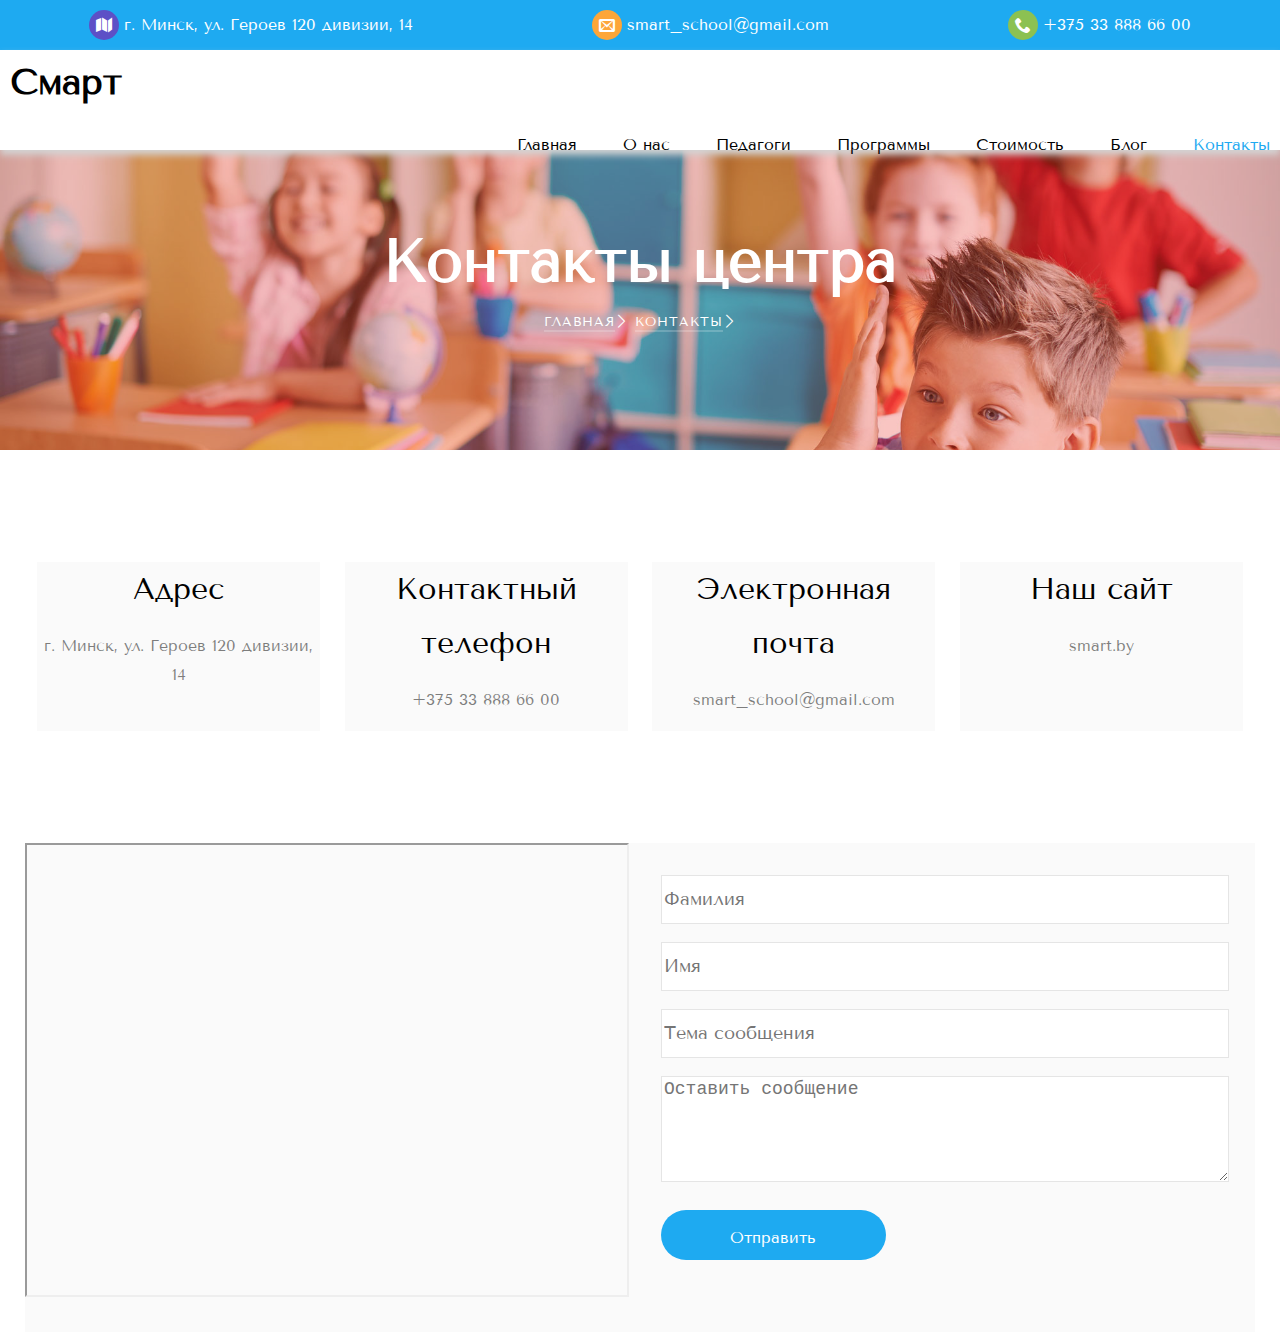
<file: contact.html>
<!DOCTYPE html>
<html lang="ru">
<head>
    <meta charset="UTF-8">
    <meta name="viewport" content="width=device-width, height=device-height, target-densitydpi=device-dpi, initial-scale=1">
    <title>Контакты детского центра Смарт</title>
    <link rel="stylesheet" href="css/styles.css" type="text/css">
    <link rel="stylesheet" href="css/icomoon.css" type="text/css">
    <link rel="stylesheet" href="css/flaticon.css" type="text/css">
    <link rel="icon" href="images/icon.png" type="image/png">
    <link rel="stylesheet" href="https://fonts.googleapis.com/css2?family=Tenor+Sans&display=swap">
</head>
<body>
<header>
    <div class="header_information">
        <span class="icon_header bg_blue icon-map"></span>
        <span>г. Минск, ул. Героев 120 дивизии, 14</span>
    </div>

    <div class="header_information">
        <span class=" icon_header bg_orange icon-envelop"></span>
        <span>smart_school@gmail.com</span>
    </div>

    <div class="header_information">
        <span class="icon_header bg_green icon-phone"></span>
        <span>+375 33 888 66 00</span>
    </div>
</header>

<nav>
    <div class="wrapper_nav">
        <div class="heading"><a href="index.html">Смарт</a></div>
        <div class="menu"><ul>
            <li><a href="index.html" title="Детский центр Смарт">Главная</a></li>
            <li><a href="about.html" title="Информация о детском центре Смарт">О нас</a></li>
            <li><a href="teacher.html" title="Преподаватели детского центра Смарт">Педагоги</a></li>
            <li><a href="courses.html" title="Программы обучения детского центра Смарт">Программы</a></li>
            <li><a href="pricing.html" title="Стоимость обучения в детском центре Смарт">Стоимость</a></li>
            <li><a href="blog.html" title="Блог детского центра Смарт">Блог</a></li>
            <li><a href="contact.html" title="Контакты детского центра Смарт"  class="href_main">Контакты</a></li>
        </ul>
        </div>
    </div>
</nav>

<section class="banner">
    <div class="banner_wrapper">
    </div>
    <div class="banner_information">
        <h1>Контакты центра</h1>
        <p class="breadcrumbs">
            <a href="about.html"><span class="banner_border">Главная</span><span class="flaticon-next"> </span></a>
            <span class="banner_border">Контакты</span><span class="flaticon-next"></span>
        </p>
    </div>
</section>

<section class="contact">
    <div  class="wrapper_contact">
      <div class="contact_item bg_ltgrey">
        <h3>Адрес</h3>
        <p>г. Минск, ул. Героев 120 дивизии, 14</p>
      </div>
      <div class="contact_item bg_ltgrey">
        <h3>Контактный телефон</h3>
        <p>+375 33 888 66 00</p>
      </div>
      <div class="contact_item bg_ltgrey">
        <h3>Электронная почта</h3>
        <p>smart_school@gmail.com</p>
      </div>
      <div class="contact_item bg_ltgrey">
        <h3>Наш сайт</h3>
        <p>smart.by</p>
      </div>
    </div>
    <div class="contact_form bg_ltgrey">
        <div> <iframe src="https://www.google.com/maps/embed?pb=!1m14!1m12!1m3!1d2008.697595872431!2d27.708420577283313!3d53.94832490732634!2m3!1f0!2f0!3f0!3m2!1i1024!2i768!4f13.1!5e1!3m2!1sru!2sby!4v1594114649424!5m2!1sru!2sby" width="600" height="450" allowfullscreen="" aria-hidden="false" tabindex="0"></iframe>
        </div>
        <div class="contact_form_item">
            <form method=post action='#'>
                <input type="text" class="form-control" placeholder="Фамилия">
                <input type="text" class="form-control" placeholder="Имя">
                <input type="text" class="form-control" placeholder="Тема сообщения">
                <textarea name="" id="" cols="30" rows="5" placeholder="Оставить сообщение"></textarea>
                <input type="submit" value="Отправить" class="button_feedback bg_ltblue text_white">
            </form>
        </div>
    </div>
</section>

<script src="js/jquery-3.5.1.min.js"></script>
<script src="js/navscroll.js"></script>
</body>
</html>
</file>
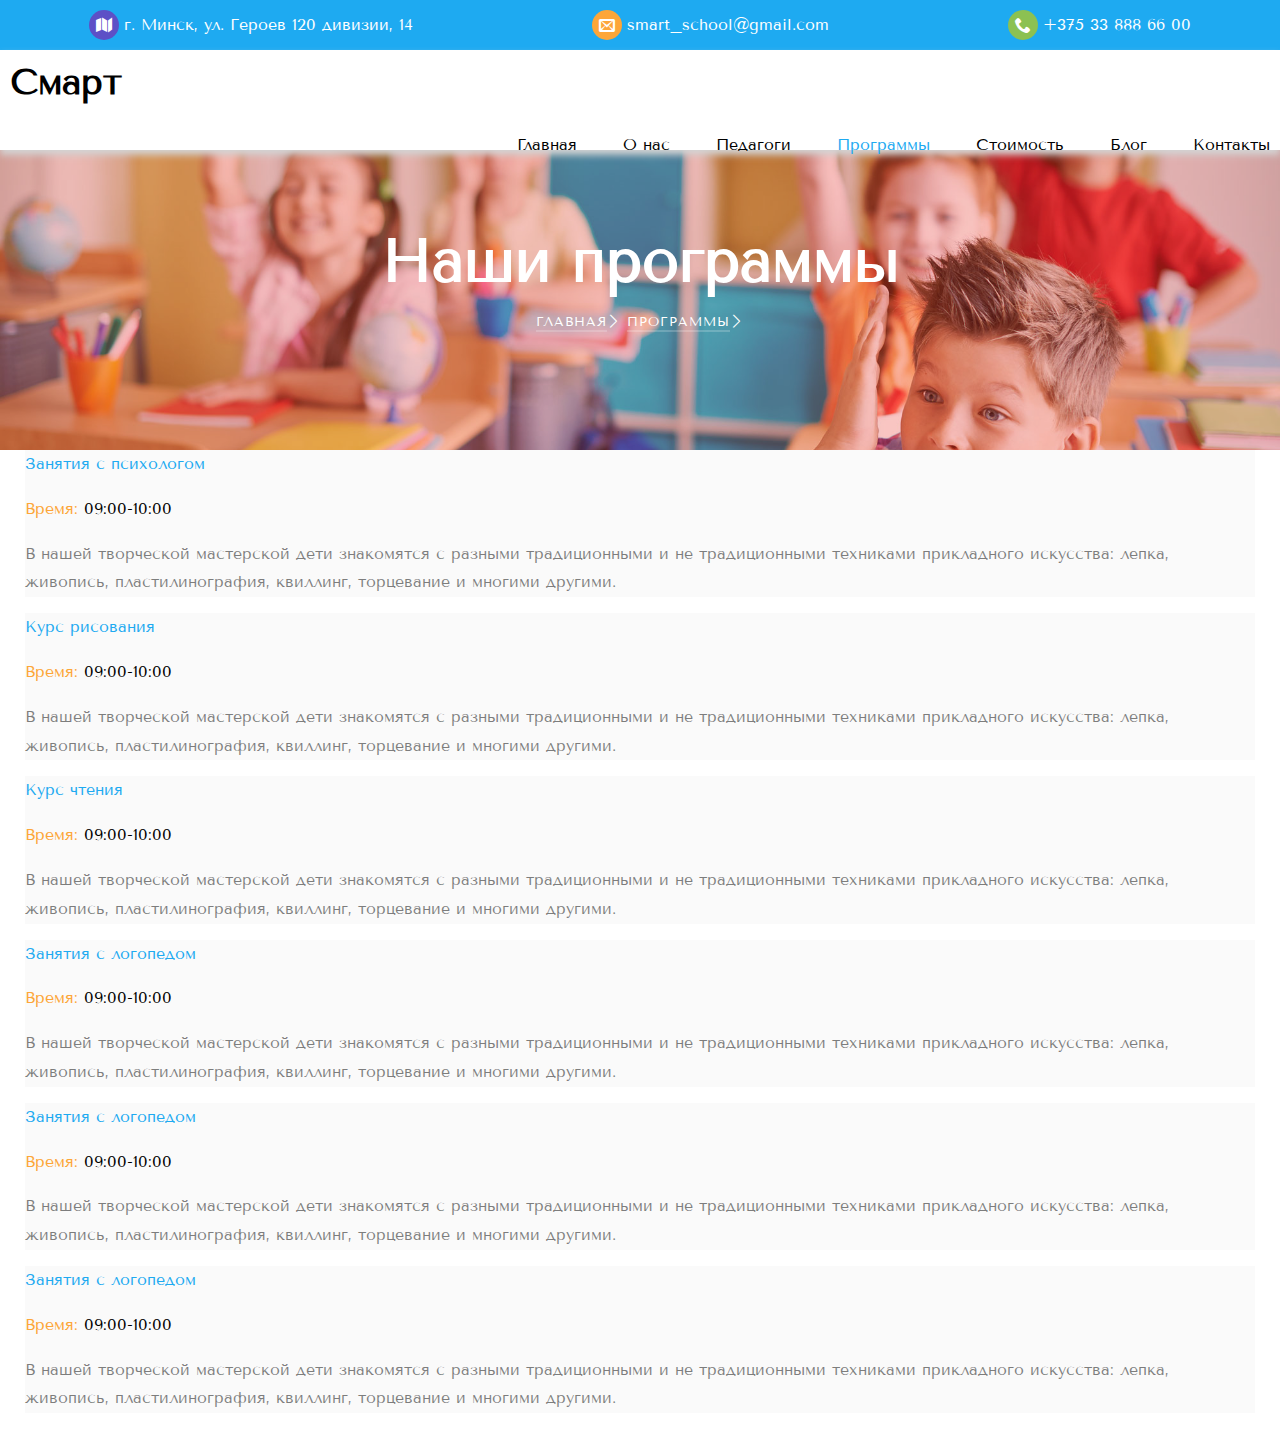
<file: courses.html>
<!DOCTYPE html>
<html lang="ru">
<head>
    <meta charset="UTF-8">
    <meta name="viewport" content="width=device-width, height=device-height, target-densitydpi=device-dpi, initial-scale=1">
    <title>Программы обучения детского центра Смарт</title>
    <link rel="stylesheet" href="css/styles.css" type="text/css">
    <link rel="stylesheet" href="css/icomoon.css" type="text/css">
    <link rel="stylesheet" href="css/flaticon.css" type="text/css">
    <link rel="icon" href="images/icon.png" type="image/png">
    <link rel="stylesheet" href="https://fonts.googleapis.com/css2?family=Tenor+Sans&display=swap">
</head>
<body>
<header>
    <div class="header_information">
        <span class="icon_header bg_blue icon-map"></span>
        <span>г. Минск, ул. Героев 120 дивизии, 14</span>
    </div>

    <div class="header_information">
        <span class=" icon_header bg_orange icon-envelop"></span>
        <span>smart_school@gmail.com</span>
    </div>

    <div class="header_information">
        <span class="icon_header bg_green icon-phone"></span>
        <span>+375 33 888 66 00</span>
    </div>
</header>

<nav>
    <div class="wrapper_nav">
        <div class="heading"><a href="index.html">Смарт</a></div>
        <div class="menu"><ul>
            <li><a href="index.html" title="Детский центр Смарт">Главная</a></li>
            <li><a href="about.html" title="Информация о детском центре Смарт">О нас</a></li>
            <li><a href="teacher.html" title="Преподаватели детского центра Смарт">Педагоги</a></li>
            <li><a href="courses.html" title="Программы обучения детского центра Смарт"  class="href_main">Программы</a></li>
            <li><a href="pricing.html" title="Стоимость обучения в детском центре Смарт">Стоимость</a></li>
            <li><a href="blog.html" title="Блог детского центра Смарт">Блог</a></li>
            <li><a href="contact.html" title="Контакты детского центра Смарт">Контакты</a></li>
        </ul>
        </div>
    </div>
</nav>

<section class="banner">
    <div class="banner_wrapper">
    </div>
    <div class="banner_information">
        <h1>Наши программы</h1>
        <p class="breadcrumbs">
            <a href="about.html"><span class="banner_border">Главная</span><span class="flaticon-next"> </span></a>
            <span  class="banner_border">Программы</span><span class="flaticon-next"></span>
        </p>
    </div>
</section>

<section class="courses">
    <div class="courses_information">
        <div class="course">
            <div class="course_photo" id="course_first">
            </div>
            <div class="course_about bg_ltgrey">
                <a href="index.html" class= "text_lightblue">Занятия с психологом</a>
                <p class="text_orange">Время: <span class="text_black">09:00-10:00</span></p>
                <p>В нашей творческой мастерской дети знакомятся с разными традиционными и
                    не традиционными техниками прикладного искусства:
                    лепка, живопись, пластилинография, квиллинг, торцевание и многими другими.</p>
            </div>
        </div>
        <div class="course">
            <div class="course_photo" id="course_second">
            </div>
            <div class="course_about bg_ltgrey">
                <a href="index.html" class="text_lightblue">Курс рисования</a>
                <p class="text_orange">Время: <span class="text_black">09:00-10:00</span></p>
                <p>В нашей творческой мастерской дети знакомятся с разными традиционными и
                    не традиционными техниками прикладного искусства:
                    лепка, живопись, пластилинография, квиллинг, торцевание и многими другими.</p>
            </div></div>
        <div class="course">
            <div class="course_photo" id="course_third">
            </div>
            <div class="course_about bg_ltgrey">
                <a href="index.html" class="text_lightblue">Курс чтения</a>
                <p class="text_orange">Время: <span class="text_black">09:00-10:00</span></p>
                <p>В нашей творческой мастерской дети знакомятся с разными традиционными и
                    не традиционными техниками прикладного искусства:
                    лепка, живопись, пластилинография, квиллинг, торцевание и многими другими.</p>
            </div></div>
        <div class="course">
            <div class="course_photo" id="course_forth">
            </div>
            <div class="course_about bg_ltgrey">
                <a href="index.html" class="text_lightblue">Занятия с логопедом</a>
                <p class="text_orange">Время: <span class="text_black">09:00-10:00</span></p>
                <p>В нашей творческой мастерской дети знакомятся с разными традиционными и
                    не традиционными техниками прикладного искусства:
                    лепка, живопись, пластилинография, квиллинг, торцевание и многими другими.</p>
            </div></div>
        <div class="course">
            <div class="course_photo" id="course_fifth">
            </div>
            <div class="course_about bg_ltgrey">
                <a href="index.html" class="text_lightblue">Занятия с логопедом</a>
                <p class="text_orange">Время: <span class="text_black">09:00-10:00</span></p>
                <p>В нашей творческой мастерской дети знакомятся с разными традиционными и
                    не традиционными техниками прикладного искусства:
                    лепка, живопись, пластилинография, квиллинг, торцевание и многими другими.</p>
            </div></div>
        <div class="course">
            <div class="course_photo" id="course_sixth">
            </div>
            <div class="course_about bg_ltgrey">
                <a href="index.html" class="text_lightblue">Занятия с логопедом</a>
                <p class="text_orange">Время: <span class="text_black">09:00-10:00</span></p>
                <p>В нашей творческой мастерской дети знакомятся с разными традиционными и
                    не традиционными техниками прикладного искусства:
                    лепка, живопись, пластилинография, квиллинг, торцевание и многими другими.</p>
            </div></div>
    </div>
</section>

<script src="js/jquery-3.5.1.min.js"></script>
<script src="js/navscroll.js"></script>
</body>
</html>
</file>
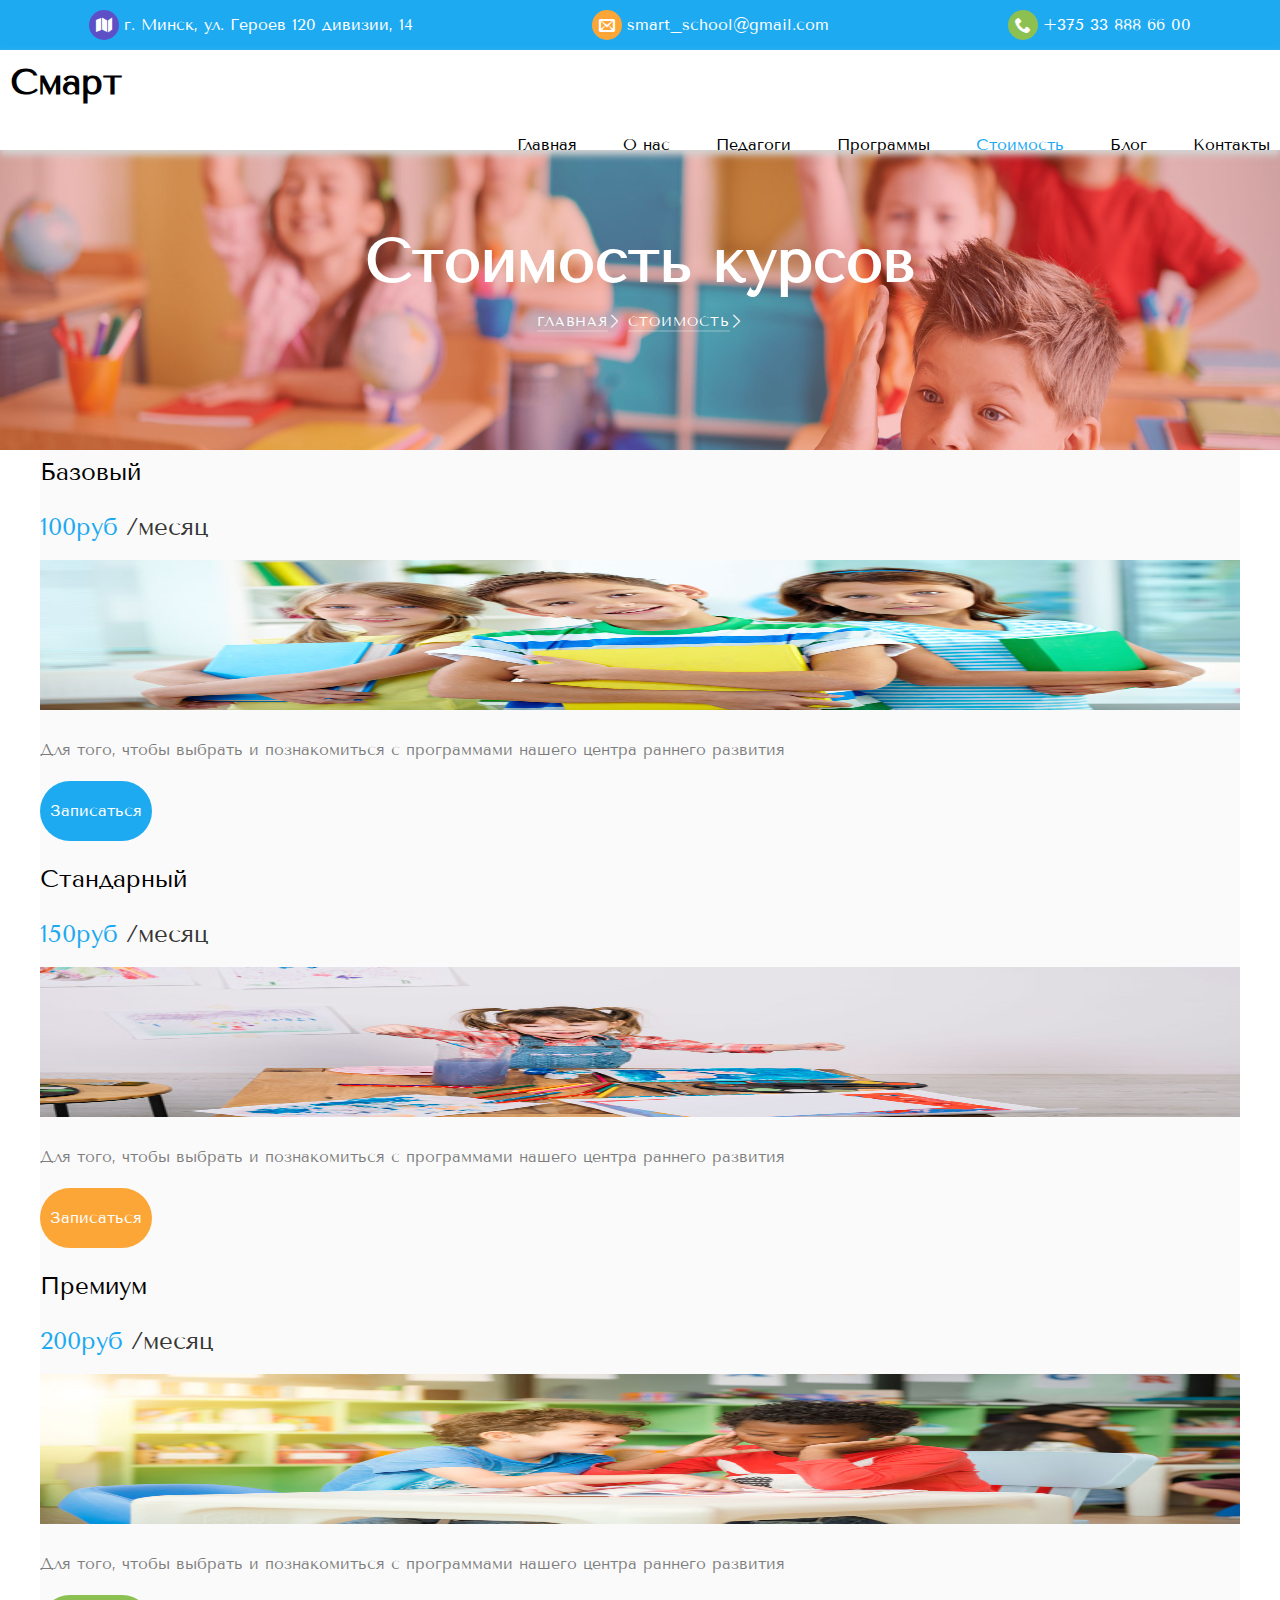
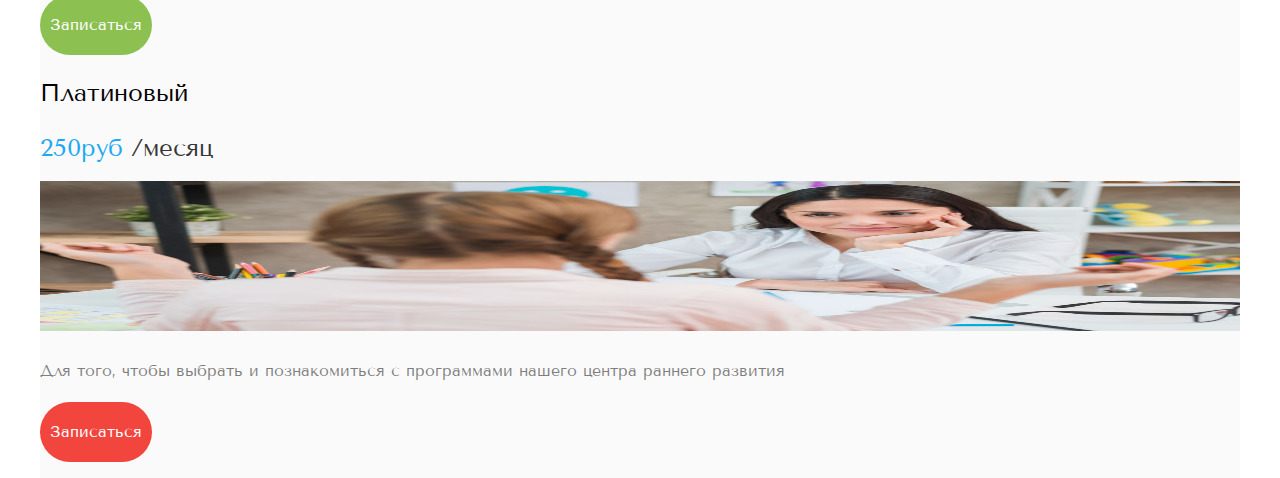
<file: pricing.html>
<!DOCTYPE html>
<html lang="ru">
<head>
    <meta charset="UTF-8">
    <meta name="viewport" content="width=device-width, height=device-height, target-densitydpi=device-dpi, initial-scale=1">
    <title>Стоимость обучения в детском центре Смарт</title>
    <link rel="stylesheet" href="css/styles.css" type="text/css">
    <link rel="stylesheet" href="css/icomoon.css" type="text/css">
    <link rel="stylesheet" href="css/flaticon.css" type="text/css">
    <link rel="icon" href="images/icon.png" type="image/png">
    <link rel="stylesheet" href="https://fonts.googleapis.com/css2?family=Tenor+Sans&display=swap">
</head>
<body>
<header>
    <div class="header_information">
        <span class="icon_header bg_blue icon-map"></span>
        <span>г. Минск, ул. Героев 120 дивизии, 14</span>
    </div>

    <div class="header_information">
        <span class=" icon_header bg_orange icon-envelop"></span>
        <span>smart_school@gmail.com</span>
    </div>

    <div class="header_information">
        <span class="icon_header bg_green icon-phone"></span>
        <span>+375 33 888 66 00</span>
    </div>
</header>

<nav>
    <div class="wrapper_nav">
        <div class="heading"><a href="index.html">Смарт</a></div>
        <div class="menu"><ul>
            <li><a href="index.html" title="Детский центр Смарт">Главная</a></li>
            <li><a href="about.html" title="Информация о детском центре Смарт">О нас</a></li>
            <li><a href="teacher.html" title="Преподаватели детского центра Смарт">Педагоги</a></li>
            <li><a href="courses.html" title="Программы обучения детского центра Смарт">Программы</a></li>
            <li><a href="pricing.html" title="Стоимость обучения в детском центре Смарт"  class="href_main">Стоимость</a></li>
            <li><a href="blog.html" title="Блог детского центра Смарт">Блог</a></li>
            <li><a href="contact.html" title="Контакты детского центра Смарт">Контакты</a></li>
        </ul>
        </div>
    </div>
</nav>

<section class="banner">
    <div class="banner_wrapper">
    </div>
    <div class="banner_information">
        <h1>Стоимость курсов</h1>
        <p class="breadcrumbs">
            <a href="about.html"><span class="banner_border">Главная</span><span class="flaticon-next"> </span></a>
            <span class="banner_border">Стоимость</span><span class="flaticon-next"></span>
        </p>
    </div>
</section>

<section class="pricing">
    <div class= "wrapper_pricing">
        <div class="pricing_box bg_ltgrey">
            <h4>Базовый</h4>
            <h4 class="text_lightblue">100руб <span class="text_translucent">/месяц</span></h4>
            <img src="images/image_6.jpg" height= "150px" width="100%" alt="курс" title="курс">
            <p>Для того, чтобы выбрать и познакомиться с программами нашего центра раннего развития</p>
            <a href="index.html" class="button bg_ltblue text_white" id="pricing_first">Записаться</a>

        </div>
        <div class="pricing_box bg_ltgrey">
            <h4>Стандарный</h4>
            <h4 class="text_lightblue">150руб <span class="text_translucent">/месяц</span></h4>
            <img src="images/image_5.jpg" height= "150px" width="100%" alt="курс" title="курс">
            <p>Для того, чтобы выбрать и познакомиться с программами нашего центра раннего развития</p>
            <a href="index.html" class="button bg_orange text_white" id="pricing_second">Записаться</a>
        </div>
        <div class="pricing_box bg_ltgrey">
            <h4>Премиум</h4>
            <h4 class="text_lightblue">200руб <span class="text_translucent">/месяц</span></h4>
            <img src="images/image_4.jpg" height= "150px" width="100%" alt="курс" title="курс">
            <p>Для того, чтобы выбрать и познакомиться с программами нашего центра раннего развития</p>
            <a href="index.html" class="button bg_green text_white" id="pricing_third">Записаться</a>
        </div>
        <div class="pricing_box bg_ltgrey">
            <h4>Платиновый</h4>
            <h4 class="text_lightblue">250руб <span class="text_translucent">/месяц</span></h4>
            <img src="images/image_3.jpg" height= "150px" width="100%" alt="курс" title="курс">
            <p>Для того, чтобы выбрать и познакомиться с программами нашего центра раннего развития</p>
            <a href="index.html" class="button bg_red text_white" id="pricing_forth">Записаться</a>
        </div>

    </div>
</section>

<script src="js/jquery-3.5.1.min.js"></script>
<script src="js/navscroll.js"></script>
</body>
</html>
</file>
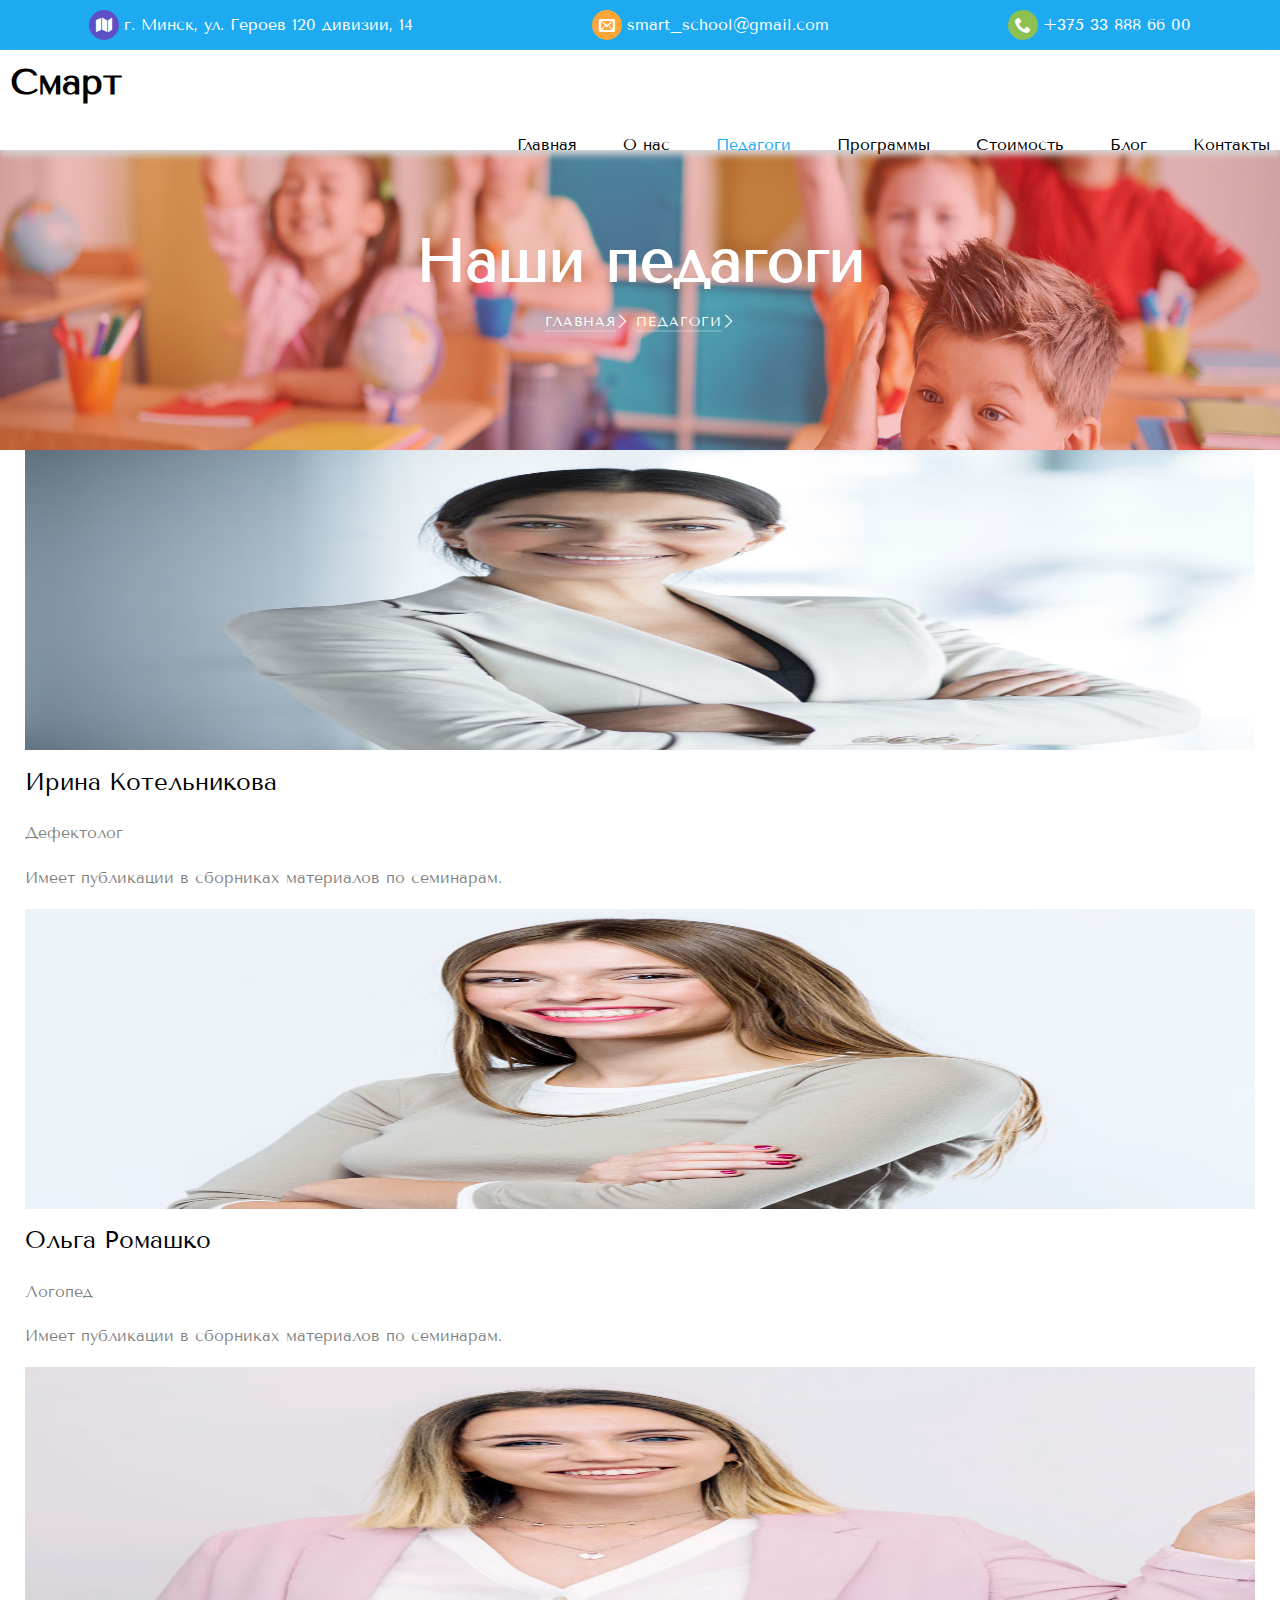
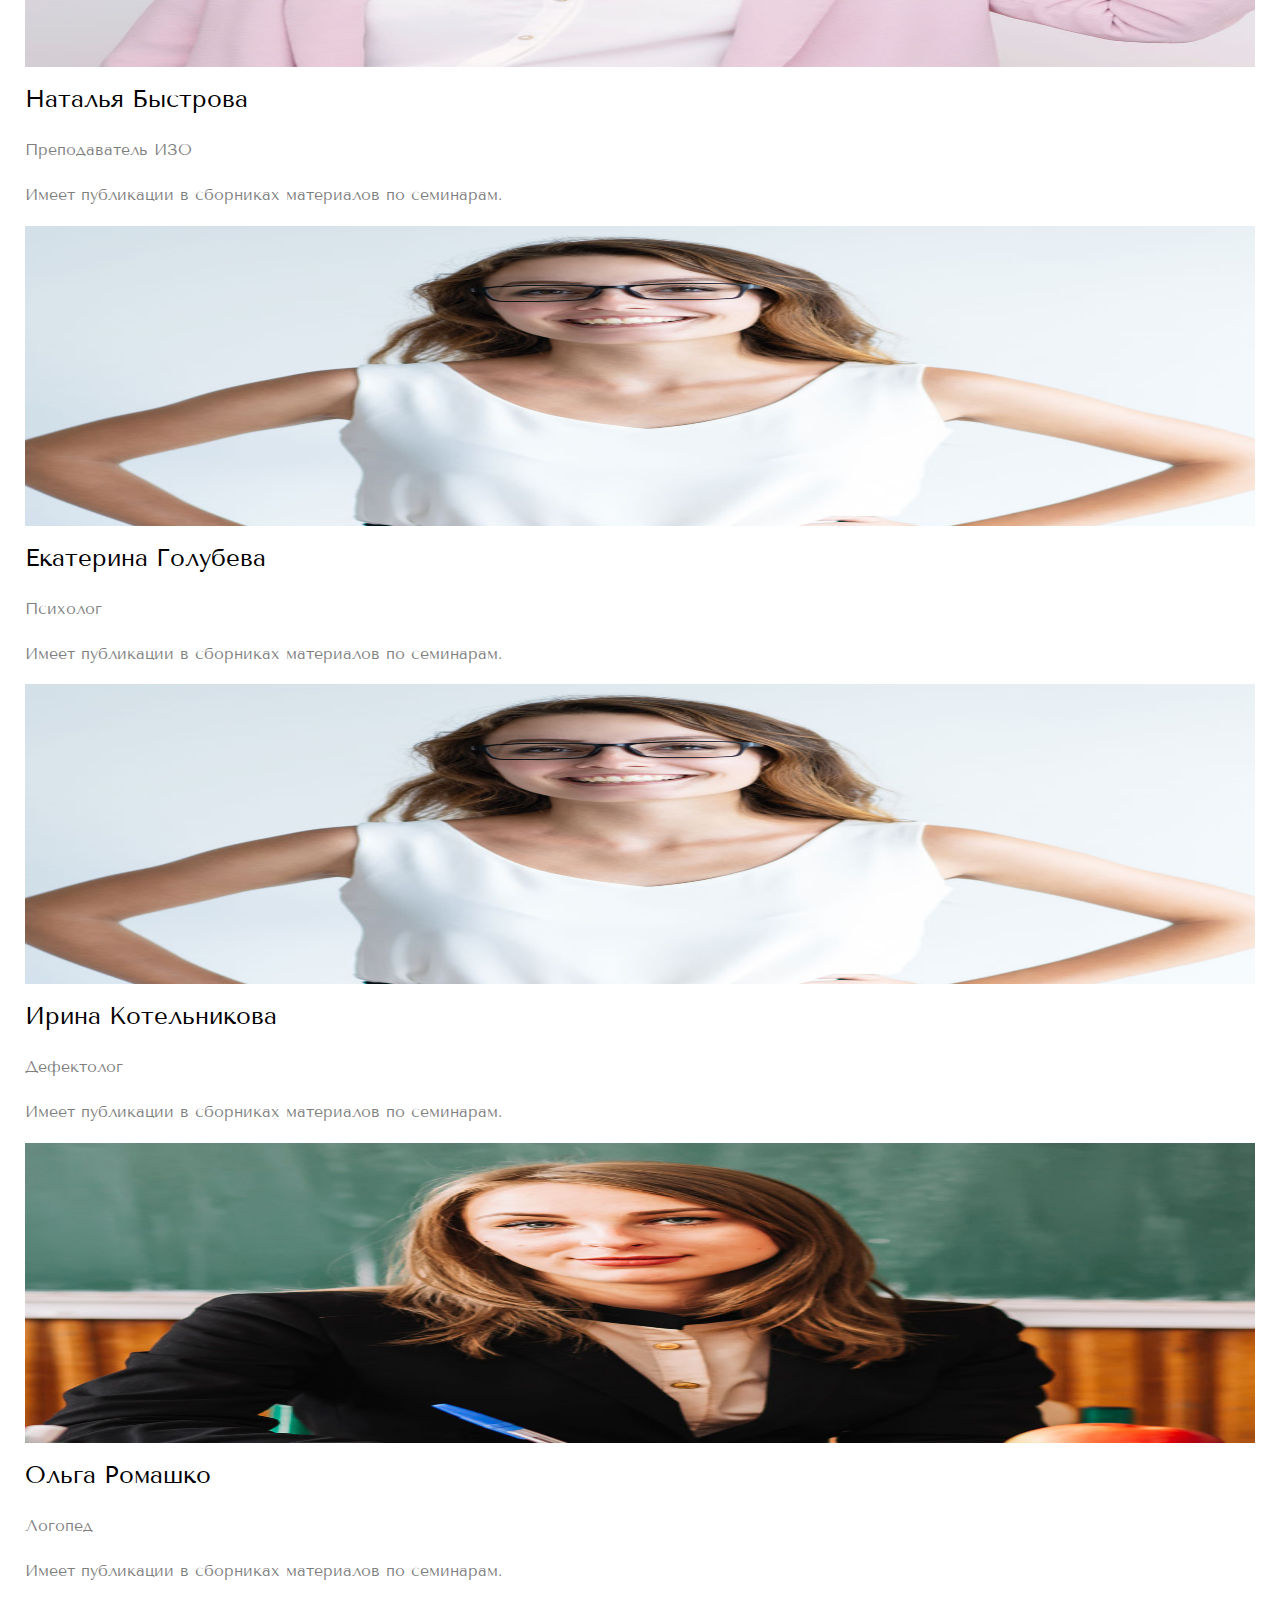
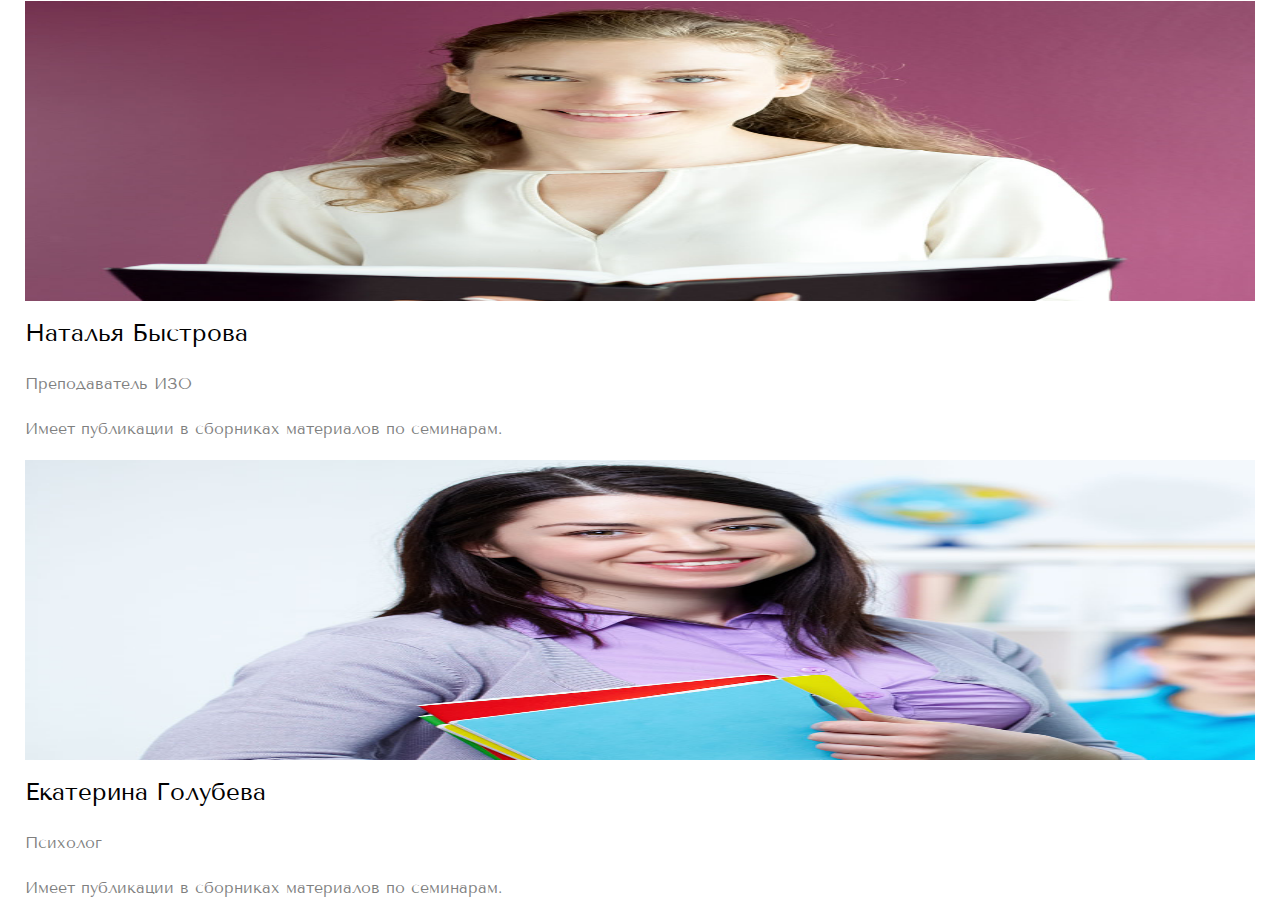
<file: teacher.html>
<!DOCTYPE html>
<html lang="ru">
<head>
    <meta charset="UTF-8">
    <meta name="viewport" content="width=device-width, height=device-height, target-densitydpi=device-dpi, initial-scale=1">
    <title>Преподаватели детского центра Смарт</title>
    <link rel="stylesheet" href="css/styles.css" type="text/css">
    <link rel="stylesheet" href="css/icomoon.css" type="text/css">
    <link rel="stylesheet" href="css/flaticon.css" type="text/css">
    <link rel="icon" href="images/icon.png" type="image/png">
    <link rel="stylesheet" href="https://fonts.googleapis.com/css2?family=Tenor+Sans&display=swap">
</head>
<body>
<header>
    <div class="header_information">
        <span class="icon_header bg_blue icon-map"></span>
        <span>г. Минск, ул. Героев 120 дивизии, 14</span>
    </div>

    <div class="header_information">
        <span class=" icon_header bg_orange icon-envelop"></span>
        <span>smart_school@gmail.com</span>
    </div>

    <div class="header_information">
        <span class="icon_header bg_green icon-phone"></span>
        <span>+375 33 888 66 00</span>
    </div>
</header>

<nav>
    <div class="wrapper_nav">
        <div class="heading"><a href="index.html">Смарт</a></div>
        <div class="menu"><ul>
            <li><a href="index.html" title="Детский центр Смарт">Главная</a></li>
            <li><a href="about.html" title="Информация о детском центре Смарт">О нас</a></li>
            <li><a href="teacher.html" title="Преподаватели детского центра Смарт"  class="href_main">Педагоги</a></li>
            <li><a href="courses.html" title="Программы обучения детского центра Смарт">Программы</a></li>
            <li><a href="pricing.html" title="Стоимость обучения в детском центре Смарт">Стоимость</a></li>
            <li><a href="blog.html" title="Блог детского центра Смарт">Блог</a></li>
            <li><a href="contact.html" title="Контакты детского центра Смарт">Контакты</a></li>
        </ul>
        </div>
    </div>
</nav>

<section class="banner">
    <div class="banner_wrapper">
    </div>
    <div class="banner_information slideUp">
        <h1>Наши педагоги</h1>
        <p class="breadcrumbs">
            <a href="about.html"><span class="banner_border">Главная</span><span class="flaticon-next"> </span></a>
            <span class="banner_border">Педагоги</span><span class="flaticon-next"></span>
        </p>
    </div>
</section>

<section class="teachers">
    <div class="teachers_information">
        <div class="teacher">
            <div class="teacher_photo">
                <img src="images/teacher-8.jpg" class="photo" height= "300px" width="100%" alt="Ирина Котельникова" title="Ирина Котельникова">
                <div class="social_networks bg_white">
                    <a href="https://www.facebook.com/" title="Facebook" target="_blank"  class="icon-facebook"></a>
                    <a href="https://www.vk.com/" title="Vkontakte" target="_blank"  class="icon-vk"></a>
                    <a href="https://www.instagram.com/" title="Instagram" target="_blank"  class="icon-instagram"></a>
                    <a href="https://www.twitter.com/" title="Twitter" target="_blank"  class="icon-twitter"></a>
                </div>
            </div>
            <div class="teacher_text">
                <h4>Ирина Котельникова</h4>
                <p>Дефектолог</p>
                <p>Имеет публикации в сборниках материалов по семинарам.</p>
            </div>
        </div>
        <div class="teacher">
            <div class="teacher_photo">
                <img src="images/teacher-7.jpg" class="photo" height= "300px" width="100%" alt="Ольга Ромашко" title="Ольга Ромашко">
                <div class="social_networks bg_white">
                    <a href="https://www.facebook.com/" title="Facebook" target="_blank"  class="icon-facebook"></a>
                    <a href="https://www.vk.com/" title="Vkontakte" target="_blank"  class="icon-vk"></a>
                    <a href="https://www.instagram.com/" title="Instagram" target="_blank"  class="icon-instagram"></a>
                    <a href="https://www.twitter.com/" title="Twitter" target="_blank"  class="icon-twitter"></a>
                </div>
            </div>
            <div class="teacher_text">
                <h4>Ольга Ромашко</h4>
                <p>Логопед</p>
                <p>Имеет публикации в сборниках материалов по семинарам.</p>
            </div>
        </div>
        <div class="teacher">
            <div class="teacher_photo">
                <img src="images/teacher-6.jpg" class="photo" height= "300px" width="100%" alt="Наталья Быстрова" title="Наталья Быстрова">
                <div class="social_networks bg_white">
                    <a href="https://www.facebook.com/" title="Facebook" target="_blank"  class="icon-facebook"></a>
                    <a href="https://www.vk.com/" title="Vkontakte" target="_blank"  class="icon-vk"></a>
                    <a href="https://www.instagram.com/" title="Instagram" target="_blank"  class="icon-instagram"></a>
                    <a href="https://www.twitter.com/" title="Twitter" target="_blank"  class="icon-twitter"></a>
                </div>
            </div>
            <div class="teacher_text">
                <h4>Наталья Быстрова</h4>
                <p>Преподаватель ИЗО</p>
                <p>Имеет публикации в сборниках материалов по семинарам.</p>
            </div>
        </div>
        <div class="teacher">
            <div class="teacher_photo">
                <img src="images/teacher-4.jpg" class="photo" height= "300px" width="100%" alt="Екатерина Голубева" title="Екатерина Голубева">
                <div class="social_networks bg_white">
                    <a href="https://www.facebook.com/" title="Facebook" target="_blank"  class="icon-facebook"></a>
                    <a href="https://www.vk.com/" title="Vkontakte" target="_blank"  class="icon-vk"></a>
                    <a href="https://www.instagram.com/" title="Instagram" target="_blank"  class="icon-instagram"></a>
                    <a href="https://www.twitter.com/" title="Twitter" target="_blank"  class="icon-twitter"></a>
                </div>
            </div>
            <div class="teacher_text">
                <h4>Екатерина Голубева</h4>
                <p>Психолог</p>
                <p>Имеет публикации в сборниках материалов по семинарам.</p>
            </div>
        </div>

    </div>
    <div class="teachers_information">
        <div class="teacher">
            <div class="teacher_photo">
                <img src="images/teacher-4.jpg" class="photo" height= "300px" width="100%" alt="Ирина Котельникова" title="Ирина Котельникова">
                <div class="social_networks bg_white">
                    <a href="https://www.facebook.com/" title="Facebook" target="_blank"  class="icon-facebook"></a>
                    <a href="https://www.vk.com/" title="Vkontakte" target="_blank"  class="icon-vk"></a>
                    <a href="https://www.instagram.com/" title="Instagram" target="_blank"  class="icon-instagram"></a>
                    <a href="https://www.twitter.com/" title="Twitter" target="_blank"  class="icon-twitter"></a>
                </div>
            </div>
            <div class="teacher_text">
                <h4>Ирина Котельникова</h4>
                <p>Дефектолог</p>
                <p>Имеет публикации в сборниках материалов по семинарам.</p>
            </div>
        </div>
        <div class="teacher">
            <div class="teacher_photo">
                <img src="images/teacher-3.jpg" class="photo" height= "300px" width="100%" alt="Ольга Ромашко" title="Ольга Ромашко">
                <div class="social_networks bg_white">
                    <a href="https://www.facebook.com/" title="Facebook" target="_blank"  class="icon-facebook"></a>
                    <a href="https://www.vk.com/" title="Vkontakte" target="_blank"  class="icon-vk"></a>
                    <a href="https://www.instagram.com/" title="Instagram" target="_blank"  class="icon-instagram"></a>
                    <a href="https://www.twitter.com/" title="Twitter" target="_blank"  class="icon-twitter"></a>
                </div>
            </div>
            <div class="teacher_text">
                <h4>Ольга Ромашко</h4>
                <p>Логопед</p>
                <p>Имеет публикации в сборниках материалов по семинарам.</p>
            </div>
        </div>
        <div class="teacher">
            <div class="teacher_photo">
                <img src="images/teacher-2.jpg" class="photo" height= "300px" width="100%" alt="Наталья Быстрова" title="Наталья Быстрова">
                <div class="social_networks bg_white">
                    <a href="https://www.facebook.com/" title="Facebook" target="_blank"  class="icon-facebook"></a>
                    <a href="https://www.vk.com/" title="Vkontakte" target="_blank"  class="icon-vk"></a>
                    <a href="https://www.instagram.com/" title="Instagram" target="_blank"  class="icon-instagram"></a>
                    <a href="https://www.twitter.com/" title="Twitter" target="_blank"  class="icon-twitter"></a>
                </div>
            </div>
            <div class="teacher_text">
                <h4>Наталья Быстрова</h4>
                <p>Преподаватель ИЗО</p>
                <p>Имеет публикации в сборниках материалов по семинарам.</p>
            </div>
        </div>
        <div class="teacher">
            <div class="teacher_photo">
                <img src="images/teacher-1.jpg" class="photo" height= "300px" width="100%" alt="Екатерина Голубева" title="Екатерина Голубева">
                <div class="social_networks bg_white">
                    <a href="https://www.facebook.com/" title="Facebook" target="_blank"  class="icon-facebook"></a>
                    <a href="https://www.vk.com/" title="Vkontakte" target="_blank"  class="icon-vk"></a>
                    <a href="https://www.instagram.com/" title="Instagram" target="_blank"  class="icon-instagram"></a>
                    <a href="https://www.twitter.com/" title="Twitter" target="_blank"  class="icon-twitter"></a>
                </div>
            </div>
            <div class="teacher_text">
                <h4>Екатерина Голубева</h4>
                <p>Психолог</p>
                <p>Имеет публикации в сборниках материалов по семинарам.</p>
            </div>
        </div>

    </div>
</section>

<script src="js/jquery-3.5.1.min.js"></script>
<script src="js/navscroll.js"></script>
</body>
</html>
</file>
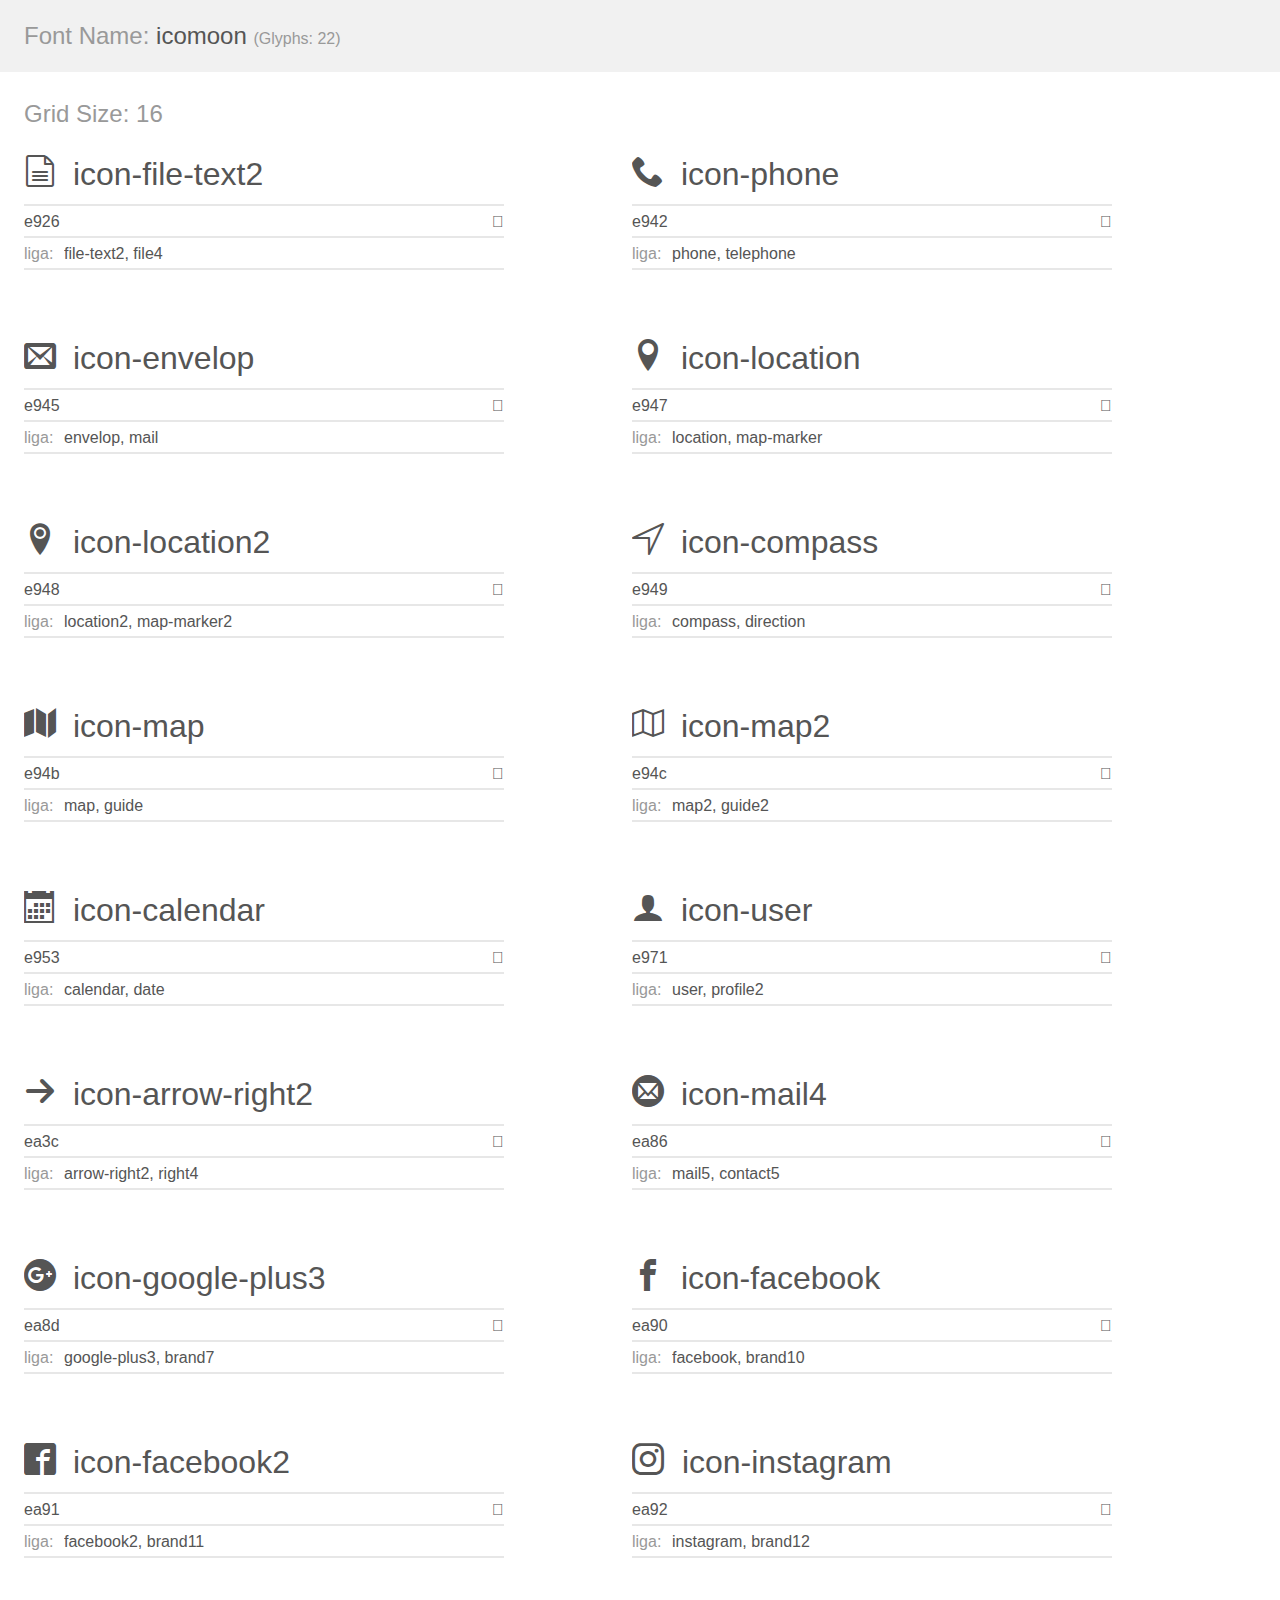
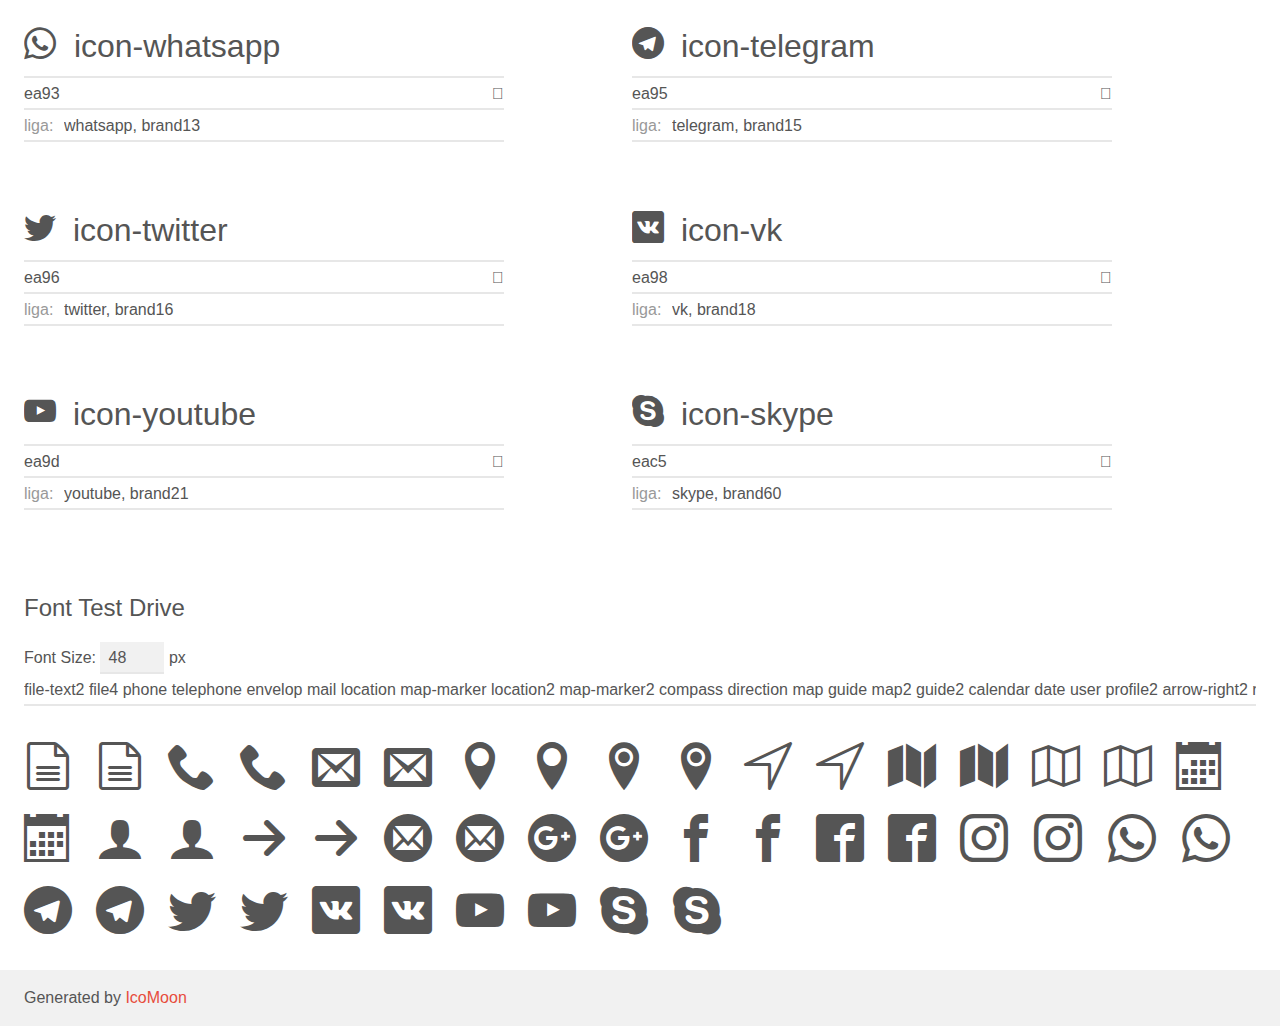
<file: fonts/icomoon/demo.html>
<!doctype html>
<html>
<head>
    <meta charset="utf-8">
    <title>IcoMoon Demo</title>
    <meta name="description" content="An Icon Font Generated By IcoMoon.io">
    <meta name="viewport" content="width=device-width, initial-scale=1">
    <link rel="stylesheet" href="demo-files/demo.css">
    <link rel="stylesheet" href="style.css"></head>
<body>
    <div class="bgc1 clearfix">
        <h1 class="mhmm mvm"><span class="fgc1">Font Name:</span> icomoon <small class="fgc1">(Glyphs:&nbsp;22)</small></h1>
    </div>
    <div class="clearfix mhl ptl">
        <h1 class="mvm mtn fgc1">Grid Size: 16</h1>
        <div class="glyph fs1">
            <div class="clearfix bshadow0 pbs">
                <span class="icon-file-text2"></span>
                <span class="mls"> icon-file-text2</span>
            </div>
            <fieldset class="fs0 size1of1 clearfix hidden-false">
                <input type="text" readonly value="e926" class="unit size1of2" />
                <input type="text" maxlength="1" readonly value="&#xe926;" class="unitRight size1of2 talign-right" />
            </fieldset>
            <div class="fs0 bshadow0 clearfix hidden-false">
                <span class="unit pvs fgc1">liga: </span>
                <input type="text" readonly value="file-text2, file4" class="liga unitRight" />
            </div>
        </div>
        <div class="glyph fs1">
            <div class="clearfix bshadow0 pbs">
                <span class="icon-phone"></span>
                <span class="mls"> icon-phone</span>
            </div>
            <fieldset class="fs0 size1of1 clearfix hidden-false">
                <input type="text" readonly value="e942" class="unit size1of2" />
                <input type="text" maxlength="1" readonly value="&#xe942;" class="unitRight size1of2 talign-right" />
            </fieldset>
            <div class="fs0 bshadow0 clearfix hidden-false">
                <span class="unit pvs fgc1">liga: </span>
                <input type="text" readonly value="phone, telephone" class="liga unitRight" />
            </div>
        </div>
        <div class="glyph fs1">
            <div class="clearfix bshadow0 pbs">
                <span class="icon-envelop"></span>
                <span class="mls"> icon-envelop</span>
            </div>
            <fieldset class="fs0 size1of1 clearfix hidden-false">
                <input type="text" readonly value="e945" class="unit size1of2" />
                <input type="text" maxlength="1" readonly value="&#xe945;" class="unitRight size1of2 talign-right" />
            </fieldset>
            <div class="fs0 bshadow0 clearfix hidden-false">
                <span class="unit pvs fgc1">liga: </span>
                <input type="text" readonly value="envelop, mail" class="liga unitRight" />
            </div>
        </div>
        <div class="glyph fs1">
            <div class="clearfix bshadow0 pbs">
                <span class="icon-location"></span>
                <span class="mls"> icon-location</span>
            </div>
            <fieldset class="fs0 size1of1 clearfix hidden-false">
                <input type="text" readonly value="e947" class="unit size1of2" />
                <input type="text" maxlength="1" readonly value="&#xe947;" class="unitRight size1of2 talign-right" />
            </fieldset>
            <div class="fs0 bshadow0 clearfix hidden-false">
                <span class="unit pvs fgc1">liga: </span>
                <input type="text" readonly value="location, map-marker" class="liga unitRight" />
            </div>
        </div>
        <div class="glyph fs1">
            <div class="clearfix bshadow0 pbs">
                <span class="icon-location2"></span>
                <span class="mls"> icon-location2</span>
            </div>
            <fieldset class="fs0 size1of1 clearfix hidden-false">
                <input type="text" readonly value="e948" class="unit size1of2" />
                <input type="text" maxlength="1" readonly value="&#xe948;" class="unitRight size1of2 talign-right" />
            </fieldset>
            <div class="fs0 bshadow0 clearfix hidden-false">
                <span class="unit pvs fgc1">liga: </span>
                <input type="text" readonly value="location2, map-marker2" class="liga unitRight" />
            </div>
        </div>
        <div class="glyph fs1">
            <div class="clearfix bshadow0 pbs">
                <span class="icon-compass"></span>
                <span class="mls"> icon-compass</span>
            </div>
            <fieldset class="fs0 size1of1 clearfix hidden-false">
                <input type="text" readonly value="e949" class="unit size1of2" />
                <input type="text" maxlength="1" readonly value="&#xe949;" class="unitRight size1of2 talign-right" />
            </fieldset>
            <div class="fs0 bshadow0 clearfix hidden-false">
                <span class="unit pvs fgc1">liga: </span>
                <input type="text" readonly value="compass, direction" class="liga unitRight" />
            </div>
        </div>
        <div class="glyph fs1">
            <div class="clearfix bshadow0 pbs">
                <span class="icon-map"></span>
                <span class="mls"> icon-map</span>
            </div>
            <fieldset class="fs0 size1of1 clearfix hidden-false">
                <input type="text" readonly value="e94b" class="unit size1of2" />
                <input type="text" maxlength="1" readonly value="&#xe94b;" class="unitRight size1of2 talign-right" />
            </fieldset>
            <div class="fs0 bshadow0 clearfix hidden-false">
                <span class="unit pvs fgc1">liga: </span>
                <input type="text" readonly value="map, guide" class="liga unitRight" />
            </div>
        </div>
        <div class="glyph fs1">
            <div class="clearfix bshadow0 pbs">
                <span class="icon-map2"></span>
                <span class="mls"> icon-map2</span>
            </div>
            <fieldset class="fs0 size1of1 clearfix hidden-false">
                <input type="text" readonly value="e94c" class="unit size1of2" />
                <input type="text" maxlength="1" readonly value="&#xe94c;" class="unitRight size1of2 talign-right" />
            </fieldset>
            <div class="fs0 bshadow0 clearfix hidden-false">
                <span class="unit pvs fgc1">liga: </span>
                <input type="text" readonly value="map2, guide2" class="liga unitRight" />
            </div>
        </div>
        <div class="glyph fs1">
            <div class="clearfix bshadow0 pbs">
                <span class="icon-calendar"></span>
                <span class="mls"> icon-calendar</span>
            </div>
            <fieldset class="fs0 size1of1 clearfix hidden-false">
                <input type="text" readonly value="e953" class="unit size1of2" />
                <input type="text" maxlength="1" readonly value="&#xe953;" class="unitRight size1of2 talign-right" />
            </fieldset>
            <div class="fs0 bshadow0 clearfix hidden-false">
                <span class="unit pvs fgc1">liga: </span>
                <input type="text" readonly value="calendar, date" class="liga unitRight" />
            </div>
        </div>
        <div class="glyph fs1">
            <div class="clearfix bshadow0 pbs">
                <span class="icon-user"></span>
                <span class="mls"> icon-user</span>
            </div>
            <fieldset class="fs0 size1of1 clearfix hidden-false">
                <input type="text" readonly value="e971" class="unit size1of2" />
                <input type="text" maxlength="1" readonly value="&#xe971;" class="unitRight size1of2 talign-right" />
            </fieldset>
            <div class="fs0 bshadow0 clearfix hidden-false">
                <span class="unit pvs fgc1">liga: </span>
                <input type="text" readonly value="user, profile2" class="liga unitRight" />
            </div>
        </div>
        <div class="glyph fs1">
            <div class="clearfix bshadow0 pbs">
                <span class="icon-arrow-right2"></span>
                <span class="mls"> icon-arrow-right2</span>
            </div>
            <fieldset class="fs0 size1of1 clearfix hidden-false">
                <input type="text" readonly value="ea3c" class="unit size1of2" />
                <input type="text" maxlength="1" readonly value="&#xea3c;" class="unitRight size1of2 talign-right" />
            </fieldset>
            <div class="fs0 bshadow0 clearfix hidden-false">
                <span class="unit pvs fgc1">liga: </span>
                <input type="text" readonly value="arrow-right2, right4" class="liga unitRight" />
            </div>
        </div>
        <div class="glyph fs1">
            <div class="clearfix bshadow0 pbs">
                <span class="icon-mail4"></span>
                <span class="mls"> icon-mail4</span>
            </div>
            <fieldset class="fs0 size1of1 clearfix hidden-false">
                <input type="text" readonly value="ea86" class="unit size1of2" />
                <input type="text" maxlength="1" readonly value="&#xea86;" class="unitRight size1of2 talign-right" />
            </fieldset>
            <div class="fs0 bshadow0 clearfix hidden-false">
                <span class="unit pvs fgc1">liga: </span>
                <input type="text" readonly value="mail5, contact5" class="liga unitRight" />
            </div>
        </div>
        <div class="glyph fs1">
            <div class="clearfix bshadow0 pbs">
                <span class="icon-google-plus3"></span>
                <span class="mls"> icon-google-plus3</span>
            </div>
            <fieldset class="fs0 size1of1 clearfix hidden-false">
                <input type="text" readonly value="ea8d" class="unit size1of2" />
                <input type="text" maxlength="1" readonly value="&#xea8d;" class="unitRight size1of2 talign-right" />
            </fieldset>
            <div class="fs0 bshadow0 clearfix hidden-false">
                <span class="unit pvs fgc1">liga: </span>
                <input type="text" readonly value="google-plus3, brand7" class="liga unitRight" />
            </div>
        </div>
        <div class="glyph fs1">
            <div class="clearfix bshadow0 pbs">
                <span class="icon-facebook"></span>
                <span class="mls"> icon-facebook</span>
            </div>
            <fieldset class="fs0 size1of1 clearfix hidden-false">
                <input type="text" readonly value="ea90" class="unit size1of2" />
                <input type="text" maxlength="1" readonly value="&#xea90;" class="unitRight size1of2 talign-right" />
            </fieldset>
            <div class="fs0 bshadow0 clearfix hidden-false">
                <span class="unit pvs fgc1">liga: </span>
                <input type="text" readonly value="facebook, brand10" class="liga unitRight" />
            </div>
        </div>
        <div class="glyph fs1">
            <div class="clearfix bshadow0 pbs">
                <span class="icon-facebook2"></span>
                <span class="mls"> icon-facebook2</span>
            </div>
            <fieldset class="fs0 size1of1 clearfix hidden-false">
                <input type="text" readonly value="ea91" class="unit size1of2" />
                <input type="text" maxlength="1" readonly value="&#xea91;" class="unitRight size1of2 talign-right" />
            </fieldset>
            <div class="fs0 bshadow0 clearfix hidden-false">
                <span class="unit pvs fgc1">liga: </span>
                <input type="text" readonly value="facebook2, brand11" class="liga unitRight" />
            </div>
        </div>
        <div class="glyph fs1">
            <div class="clearfix bshadow0 pbs">
                <span class="icon-instagram"></span>
                <span class="mls"> icon-instagram</span>
            </div>
            <fieldset class="fs0 size1of1 clearfix hidden-false">
                <input type="text" readonly value="ea92" class="unit size1of2" />
                <input type="text" maxlength="1" readonly value="&#xea92;" class="unitRight size1of2 talign-right" />
            </fieldset>
            <div class="fs0 bshadow0 clearfix hidden-false">
                <span class="unit pvs fgc1">liga: </span>
                <input type="text" readonly value="instagram, brand12" class="liga unitRight" />
            </div>
        </div>
        <div class="glyph fs1">
            <div class="clearfix bshadow0 pbs">
                <span class="icon-whatsapp"></span>
                <span class="mls"> icon-whatsapp</span>
            </div>
            <fieldset class="fs0 size1of1 clearfix hidden-false">
                <input type="text" readonly value="ea93" class="unit size1of2" />
                <input type="text" maxlength="1" readonly value="&#xea93;" class="unitRight size1of2 talign-right" />
            </fieldset>
            <div class="fs0 bshadow0 clearfix hidden-false">
                <span class="unit pvs fgc1">liga: </span>
                <input type="text" readonly value="whatsapp, brand13" class="liga unitRight" />
            </div>
        </div>
        <div class="glyph fs1">
            <div class="clearfix bshadow0 pbs">
                <span class="icon-telegram"></span>
                <span class="mls"> icon-telegram</span>
            </div>
            <fieldset class="fs0 size1of1 clearfix hidden-false">
                <input type="text" readonly value="ea95" class="unit size1of2" />
                <input type="text" maxlength="1" readonly value="&#xea95;" class="unitRight size1of2 talign-right" />
            </fieldset>
            <div class="fs0 bshadow0 clearfix hidden-false">
                <span class="unit pvs fgc1">liga: </span>
                <input type="text" readonly value="telegram, brand15" class="liga unitRight" />
            </div>
        </div>
        <div class="glyph fs1">
            <div class="clearfix bshadow0 pbs">
                <span class="icon-twitter"></span>
                <span class="mls"> icon-twitter</span>
            </div>
            <fieldset class="fs0 size1of1 clearfix hidden-false">
                <input type="text" readonly value="ea96" class="unit size1of2" />
                <input type="text" maxlength="1" readonly value="&#xea96;" class="unitRight size1of2 talign-right" />
            </fieldset>
            <div class="fs0 bshadow0 clearfix hidden-false">
                <span class="unit pvs fgc1">liga: </span>
                <input type="text" readonly value="twitter, brand16" class="liga unitRight" />
            </div>
        </div>
        <div class="glyph fs1">
            <div class="clearfix bshadow0 pbs">
                <span class="icon-vk"></span>
                <span class="mls"> icon-vk</span>
            </div>
            <fieldset class="fs0 size1of1 clearfix hidden-false">
                <input type="text" readonly value="ea98" class="unit size1of2" />
                <input type="text" maxlength="1" readonly value="&#xea98;" class="unitRight size1of2 talign-right" />
            </fieldset>
            <div class="fs0 bshadow0 clearfix hidden-false">
                <span class="unit pvs fgc1">liga: </span>
                <input type="text" readonly value="vk, brand18" class="liga unitRight" />
            </div>
        </div>
        <div class="glyph fs1">
            <div class="clearfix bshadow0 pbs">
                <span class="icon-youtube"></span>
                <span class="mls"> icon-youtube</span>
            </div>
            <fieldset class="fs0 size1of1 clearfix hidden-false">
                <input type="text" readonly value="ea9d" class="unit size1of2" />
                <input type="text" maxlength="1" readonly value="&#xea9d;" class="unitRight size1of2 talign-right" />
            </fieldset>
            <div class="fs0 bshadow0 clearfix hidden-false">
                <span class="unit pvs fgc1">liga: </span>
                <input type="text" readonly value="youtube, brand21" class="liga unitRight" />
            </div>
        </div>
        <div class="glyph fs1">
            <div class="clearfix bshadow0 pbs">
                <span class="icon-skype"></span>
                <span class="mls"> icon-skype</span>
            </div>
            <fieldset class="fs0 size1of1 clearfix hidden-false">
                <input type="text" readonly value="eac5" class="unit size1of2" />
                <input type="text" maxlength="1" readonly value="&#xeac5;" class="unitRight size1of2 talign-right" />
            </fieldset>
            <div class="fs0 bshadow0 clearfix hidden-false">
                <span class="unit pvs fgc1">liga: </span>
                <input type="text" readonly value="skype, brand60" class="liga unitRight" />
            </div>
        </div>
    </div>

    <!--[if gt IE 8]><!-->
    <div class="mhl clearfix mbl">
        <h1>Font Test Drive</h1>
        <label>
            Font Size: <input id="fontSize" type="number" class="textbox0 mbm"
            min="8" value="48" />
            px
        </label>
        <input id="testText" type="text" class="phl size1of1 mvl"
        placeholder="Type some text to test..." value="file-text2 file4 phone telephone envelop mail location map-marker location2 map-marker2 compass direction map guide map2 guide2 calendar date user profile2 arrow-right2 right4 mail5 contact5 google-plus3 brand7 facebook brand10 facebook2 brand11 instagram brand12 whatsapp brand13 telegram brand15 twitter brand16 vk brand18 youtube brand21 skype brand60"/>
        <div id="testDrive" class="icon-" style="font-family: icomoon">file-text2 file4 phone telephone envelop mail location map-marker location2 map-marker2 compass direction map guide map2 guide2 calendar date user profile2 arrow-right2 right4 mail5 contact5 google-plus3 brand7 facebook brand10 facebook2 brand11 instagram brand12 whatsapp brand13 telegram brand15 twitter brand16 vk brand18 youtube brand21 skype brand60&nbsp;
        </div>
    </div>
    <!--<![endif]-->
    <div class="bgc1 clearfix">
        <p class="mhl">Generated by <a href="https://icomoon.io/app">IcoMoon</a></p>
    </div>
    <script src="liga.js"></script>
    <script src="demo-files/demo.js"></script>
</body>
</html>
</file>
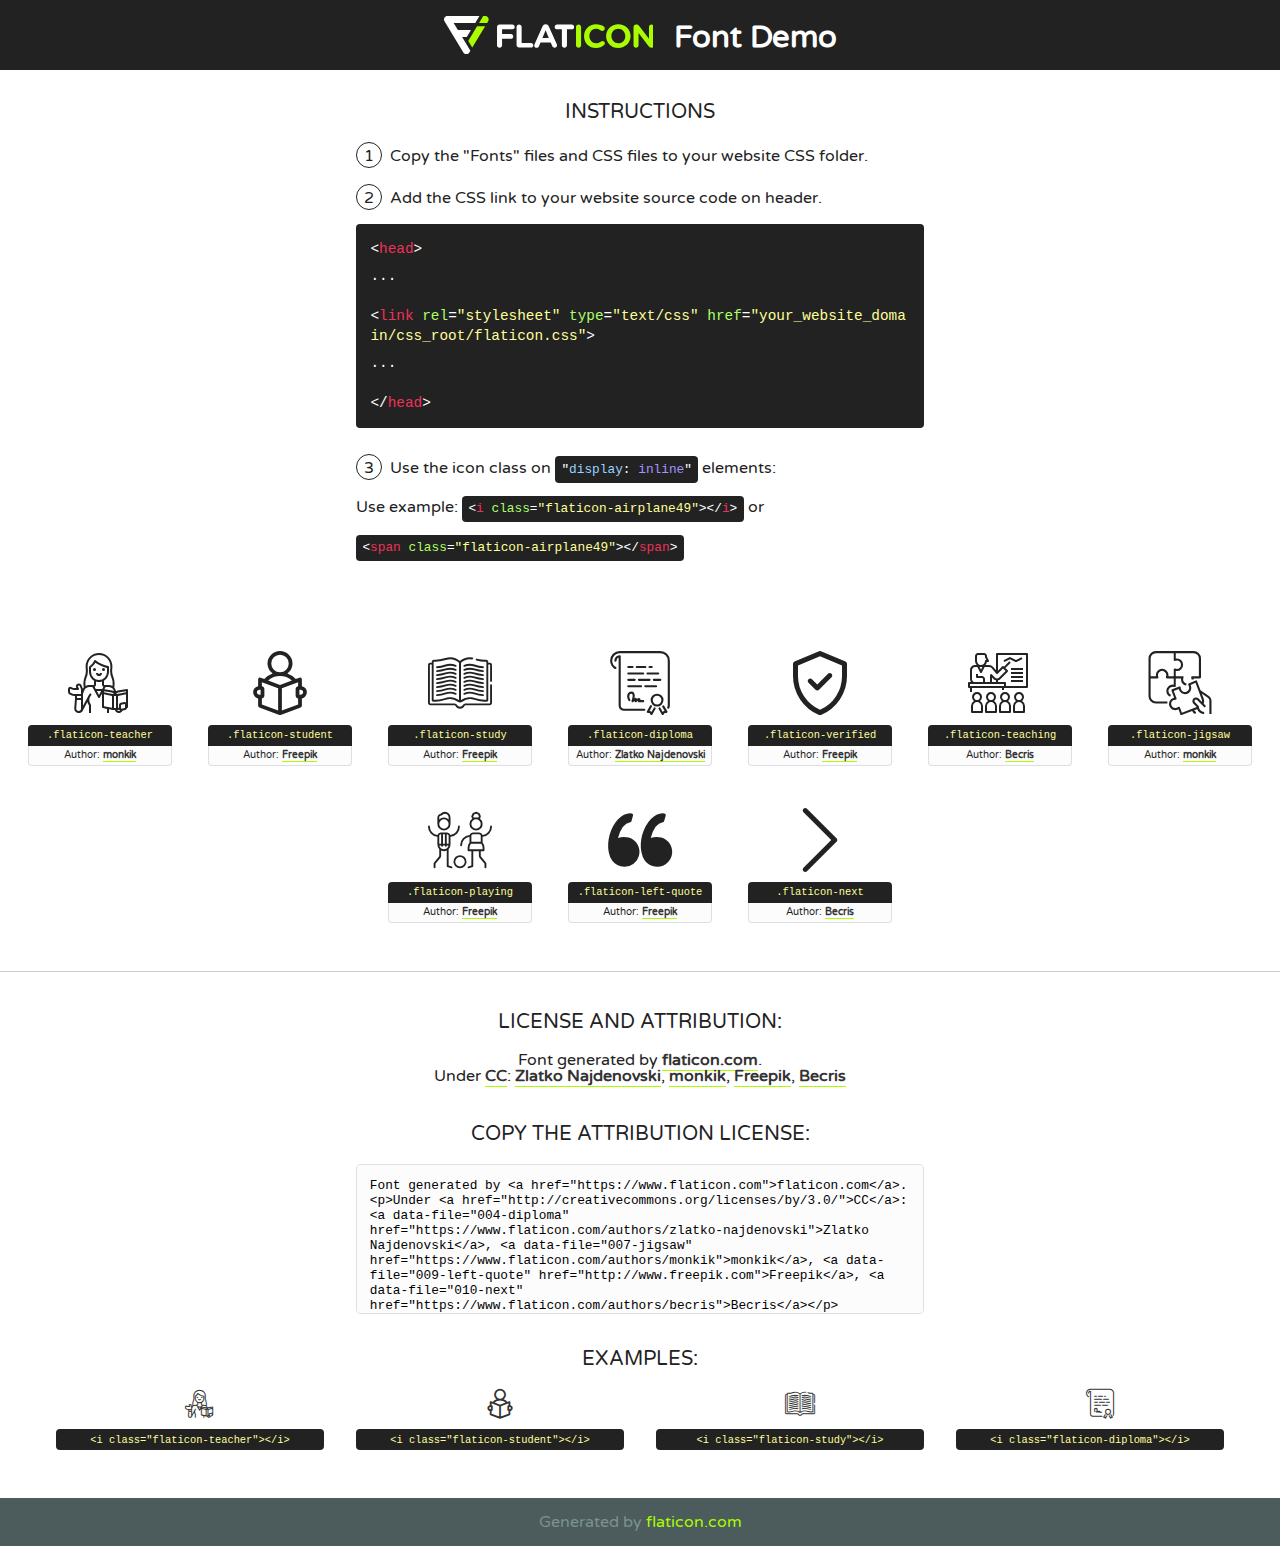
<file: fonts/flaticon/font/flaticon.html>
<!DOCTYPE html>
<!--
  Flaticon icon font: Flaticon
  Creation date: 06/07/2020 09:00
-->
<html>
<!DOCTYPE html>
<html>

<head>
    <title>Flaticon WebFont</title>
    <link href="http://fonts.googleapis.com/css?family=Varela+Round" rel="stylesheet" type="text/css" />
    <link rel="stylesheet" type="text/css" href="flaticon.css">
    <meta charset="UTF-8">
    <style>
    html, body, div, span, applet, object, iframe,
    h1, h2, h3, h4, h5, h6, p, blockquote, pre,
    a, abbr, acronym, address, big, cite, code,
    del, dfn, em, img, ins, kbd, q, s, samp,
    small, strike, strong, sub, sup, tt, var,
    b, u, i, center,
    dl, dt, dd, ol, ul, li,
    fieldset, form, label, legend,
    table, caption, tbody, tfoot, thead, tr, th, td,
    article, aside, canvas, details, embed, 
    figure, figcaption, footer, header, hgroup, 
    menu, nav, output, ruby, section, summary,
    time, mark, audio, video {
        margin: 0;
        padding: 0;
        border: 0;
        font-size: 100%;
        font: inherit;
        vertical-align: baseline;
    }
    /* HTML5 display-role reset for older browsers */
    article, aside, details, figcaption, figure, 
    footer, header, hgroup, menu, nav, section {
        display: block;
    }
    body {
        line-height: 1;
    }
    ol, ul {
        list-style: none;
    }
    blockquote, q {
        quotes: none;
    }
    blockquote:before, blockquote:after,
    q:before, q:after {
        content: '';
        content: none;
    }
    table {
        border-collapse: collapse;
        border-spacing: 0;
    }
    body {
        font-family: 'Varela Round', Helvetica, Arial, sans-serif;
        font-size: 16px;
        color: #222;
    }
    a {
        color: #333;
        border-bottom: 1px solid #a9fd00;
        font-weight: bold;
        text-decoration: none;
    }
    * {
        -moz-box-sizing: border-box;
        -webkit-box-sizing: border-box;
        box-sizing: border-box;
        margin: 0;
        padding: 0;
    }
    [class^="flaticon-"]:before, [class*=" flaticon-"]:before, [class^="flaticon-"]:after, [class*=" flaticon-"]:after {
        font-family: Flaticon;
        font-size: 30px;
        font-style: normal;
        margin-left: 20px;
        color: #333;
    }
    .wrapper {
        max-width: 600px;
        margin: auto;
        padding: 0 1em;
    }
    .title {
        font-size: 1.25em;
        text-align: center;
        margin-bottom: 1em;
        text-transform: uppercase;
    }
    header {
        text-align: center;
        background-color: #222;
        color: #fff;
        padding: 1em;
    }
    header .logo {
        width: 210px;
        height: 38px;
        display: inline-block;
        vertical-align: middle;
        margin-right: 1em;
        border: none;
    }
    header strong {
        font-size: 1.95em;
        font-weight: bold;
        vertical-align: middle;
        margin-top: 5px;
        display: inline-block;
    }
    .demo {
        margin: 2em auto;
        line-height: 1.25em;
    }
    .demo ul li {
        margin-bottom: 1em;
    }
    .demo ul li .num {
        color: #222;
        border-radius: 20px;
        display: inline-block;
        width: 26px;
        padding: 3px;
        height: 26px;
        text-align: center;
        margin-right: 0.5em;
        border: 1px solid #222;
    }
    .demo ul li code {
        background-color: #222;
        border-radius: 4px;
        padding: 0.25em 0.5em;
        display: inline-block;
        color: #fff;
        font-family: Consolas,Monaco,Lucida Console,Liberation Mono,DejaVu Sans Mono,Bitstream Vera Sans Mono,Courier New, monospace;
        font-weight: lighter;
        margin-top: 1em;
        font-size: 0.8em;
        word-break: break-all;
    }
    .demo ul li code.big {
        padding: 1em;
        font-size: 0.9em;
    }
    .demo ul li code .red {
        color: #EF3159;
    }
    .demo ul li code .green {
        color: #ACFF65;
    }
    .demo ul li code .yellow {
        color: #FFFF99;
    }
    .demo ul li code .blue {
        color: #99D3FF;
    }
    .demo ul li code .purple {
        color: #A295FF;
    }
    .demo ul li code .dots {
        margin-top: 0.5em;
        display: block;
    }
    #glyphs {
        border-bottom: 1px solid #ccc;
        padding: 2em 0;
        text-align: center;
    }
    .glyph {
        display: inline-block;
        width: 9em;
        margin: 1em;
        text-align: center;
        vertical-align: top;
        background: #FFF;
    }
    .glyph .glyph-icon {
        padding: 10px;
        display: block;
        font-family:"Flaticon";
        font-size: 64px;
        line-height: 1;
    }
    .glyph .glyph-icon:before {
        font-size: 64px;
        color: #222;
        margin-left: 0;
    }
    .class-name {
        font-size: 0.65em;
        background-color: #222;
        color: #fff;
        border-radius: 4px 4px 0 0;
        padding: 0.5em;
        color: #FFFF99;
        font-family: Consolas,Monaco,Lucida Console,Liberation Mono,DejaVu Sans Mono,Bitstream Vera Sans Mono,Courier New, monospace;
    }
    .author-name {
        font-size: 0.6em;
        background-color: #fcfcfd;
        border: 1px solid #DEDEE4;
        border-top: 0;
        border-radius: 0 0 4px 4px;
        padding: 0.5em;
    }
    .class-name:last-child {
        font-size: 10px;
        color:#888;
    }
    .class-name:last-child a {
        font-size: 10px;
        color:#555;
    }
    .class-name:last-child a:hover {
        color:#a9fd00;
    }
    .glyph > input {
        display: block;
        width: 100px;
        margin: 5px auto;
        text-align: center;
        font-size: 12px;
        cursor: text;
    }
    .glyph > input.icon-input {
        font-family:"Flaticon";
        font-size: 16px;
        margin-bottom: 10px;
    }
    .attribution .title {
        margin-top: 2em;
    }
    .attribution textarea {
        background-color: #fcfcfd;
        padding: 1em;
        border: none;
        box-shadow: none;
        border: 1px solid #DEDEE4;
        border-radius: 4px;
        resize: none;
        width: 100%;
        height: 150px;
        font-size: 0.8em;
        font-family: Consolas,Monaco,Lucida Console,Liberation Mono,DejaVu Sans Mono,Bitstream Vera Sans Mono,Courier New, monospace;
        -webkit-appearance: none;
    }
    .iconsuse {
        margin: 2em auto;
        text-align: center;
        max-width: 1200px;
    }
    .iconsuse:after {
        content: '';
        display: table;
        clear: both;
    }
    .iconsuse .image {
        float: left;
        width: 25%;
        padding: 0 1em;
    }
    .iconsuse .image p {
        margin-bottom: 1em;
    }
    .iconsuse .image span {
        display: block;
        font-size: 0.65em;
        background-color: #222;
        color: #fff;
        border-radius: 4px;
        padding: 0.5em;
        color: #FFFF99;
        margin-top: 1em;
        font-family: Consolas,Monaco,Lucida Console,Liberation Mono,DejaVu Sans Mono,Bitstream Vera Sans Mono,Courier New, monospace;
    }
    #footer {
        text-align: center;
        background-color: #4C5B5C;
        color: #7c9192;
        padding: 1em;
    }
    #footer a {
        border: none;
        color: #a9fd00;
        font-weight: normal;
    }
    @media (max-width: 960px) {
        .iconsuse .image {
            width: 50%;
        }
    }
    @media (max-width: 560px) {
        .iconsuse .image {
            width: 100%;
        }
    }
    </style>
</head>

<body class="characters-off">

    <header>
        <a href="https://www.flaticon.com" target="_blank" class="logo">
            <svg version="1.1" xmlns="http://www.w3.org/2000/svg" xmlns:xlink="http://www.w3.org/1999/xlink" xmlns:a="http://ns.adobe.com/AdobeSVGViewerExtensions/3.0/" viewBox="0 0 560.875 102.036" enable-background="new 0 0 560.875 102.036" xml:space="preserve">
                <defs>
                </defs>
                <g>
                    <g class="letters">
                        <path fill="#ffffff" d="M141.596,29.675c0-3.777,2.985-6.767,6.764-6.767h34.438c3.426,0,6.15,2.728,6.15,6.15
                        c0,3.43-2.724,6.149-6.15,6.149h-27.674v13.091h23.719c3.429,0,6.151,2.724,6.151,6.15c0,3.43-2.723,6.149-6.151,6.149h-23.719
                        v17.574c0,3.773-2.986,6.761-6.764,6.761c-3.779,0-6.764-2.989-6.764-6.761V29.675z"></path>
                        <path fill="#ffffff" d="M193.844,29.149c0-3.781,2.985-6.767,6.764-6.767c3.776,0,6.763,2.985,6.763,6.767v42.957h25.039
                        c3.426,0,6.149,2.726,6.149,6.153c0,3.425-2.723,6.15-6.149,6.15h-31.802c-3.779,0-6.764-2.986-6.764-6.768V29.149z"></path>
                        <path fill="#ffffff" d="M241.891,75.71l21.438-48.407c1.492-3.341,4.215-5.357,7.906-5.357h0.792
                        c3.686,0,6.323,2.017,7.815,5.357l21.439,48.407c0.436,0.967,0.701,1.845,0.701,2.723c0,3.602-2.809,6.501-6.414,6.501
                        c-3.161,0-5.269-1.845-6.499-4.655l-4.132-9.661h-27.059l-4.301,10.102c-1.144,2.631-3.426,4.214-6.237,4.214
                        c-3.517,0-6.24-2.81-6.24-6.325C241.1,77.64,241.451,76.677,241.891,75.71z M279.932,58.666l-8.521-20.297l-8.526,20.297H279.932
                        z"></path>
                        <path fill="#ffffff" d="M314.864,35.387H301.86c-3.429,0-6.239-2.813-6.239-6.238c0-3.429,2.811-6.24,6.239-6.24h39.533
                        c3.426,0,6.237,2.811,6.237,6.24c0,3.425-2.811,6.238-6.237,6.238h-13.001v42.785c0,3.773-2.99,6.761-6.764,6.761
                        c-3.779,0-6.764-2.989-6.764-6.761V35.387z"></path>
                        <path fill="#A9FD00" d="M352.615,29.149c0-3.781,2.985-6.767,6.767-6.767c3.774,0,6.761,2.985,6.761,6.767v49.024
                        c0,3.773-2.987,6.761-6.761,6.761c-3.781,0-6.767-2.989-6.767-6.761V29.149z"></path>
                        <path fill="#A9FD00" d="M374.132,53.836v-0.179c0-17.481,13.178-31.801,32.065-31.801c9.22,0,15.459,2.458,20.557,6.238
                        c1.402,1.054,2.637,2.985,2.637,5.357c0,3.692-2.985,6.59-6.681,6.59c-1.845,0-3.071-0.702-4.044-1.319
                        c-3.776-2.813-7.729-4.393-12.562-4.393c-10.364,0-17.831,8.611-17.831,19.154v0.173c0,10.542,7.291,19.329,17.831,19.329
                        c5.715,0,9.492-1.756,13.359-4.834c1.049-0.874,2.458-1.491,4.039-1.491c3.429,0,6.325,2.813,6.325,6.236
                        c0,2.106-1.056,3.78-2.282,4.834c-5.539,4.834-12.036,7.733-21.878,7.733C387.572,85.464,374.132,71.493,374.132,53.836z"></path>
                        <path fill="#A9FD00" d="M433.009,53.836v-0.179c0-17.481,13.79-31.801,32.766-31.801c18.981,0,32.592,14.143,32.592,31.628v0.173
                        c0,17.483-13.785,31.807-32.769,31.807C446.625,85.464,433.009,71.32,433.009,53.836z M484.224,53.836v-0.179
                        c0-10.539-7.725-19.326-18.626-19.326c-10.893,0-18.449,8.611-18.449,19.154v0.173c0,10.542,7.73,19.329,18.626,19.329
                        C476.676,72.986,484.224,64.378,484.224,53.836z"></path>
                        <path fill="#A9FD00" d="M506.233,29.321c0-3.774,2.99-6.763,6.767-6.763h1.401c3.252,0,5.183,1.583,7.029,3.953l26.093,34.265
                        V29.059c0-3.692,2.99-6.677,6.681-6.677c3.683,0,6.671,2.985,6.671,6.677v48.934c0,3.78-2.987,6.765-6.764,6.765h-0.436
                        c-3.257,0-5.188-1.581-7.034-3.953l-27.056-35.492v32.944c0,3.687-2.985,6.676-6.678,6.676c-3.683,0-6.673-2.989-6.673-6.676
                        V29.321z"></path>
                    </g>
                    <g class="insignia">
                        <path fill="#ffffff" d="M48.372,56.137h12.517l11.156-18.537H37.186L25.688,18.539h57.825L94.668,0H9.271
                        C5.925,0,2.842,1.801,1.198,4.716c-1.644,2.907-1.593,6.482,0.134,9.343l50.38,83.501c1.678,2.781,4.689,4.476,7.938,4.476
                        c3.246,0,6.257-1.695,7.935-4.476l2.898-4.804L48.372,56.137z"></path>
                        <g class="i">
                            <path fill="#A9FD00" d="M93.575,18.539h0.031v0.004l21.652,0.004l2.705-4.488c1.727-2.861,1.778-6.436,0.133-9.343
                            C116.454,1.801,113.371,0,110.026,0h-5.294L93.575,18.539z"></path>
                            <polygon fill="#A9FD00" points="88.291,27.356 64.725,66.486 75.519,84.404 109.942,27.356"></polygon>
                        </g>
                    </g>
                </g>
            </svg>
        </a>
        <strong>Font Demo</strong>
    </header>


    <section class="demo wrapper">

        <p class="title">Instructions</p>

        <ul>
            <li>
                <span class="num">1</span>Copy the "Fonts" files and CSS files to your website CSS folder.
            </li>
            <li>
                <span class="num">2</span>Add the CSS link to your website source code on header.
                <code class="big">
                    &lt;<span class="red">head</span>&gt;
                    <br/><span class="dots">...</span>
                    <br/>&lt;<span class="red">link</span> <span class="green">rel</span>=<span class="yellow">"stylesheet"</span> <span class="green">type</span>=<span class="yellow">"text/css"</span> <span class="green">href</span>=<span class="yellow">"your_website_domain/css_root/flaticon.css"</span>&gt;
                    <br/><span class="dots">...</span>
                    <br/>&lt;/<span class="red">head</span>&gt;
                </code>
            </li>

            <li>
                <p>
                    <span class="num">3</span>Use the icon class on <code>"<span class="blue">display</span>:<span class="purple"> inline</span>"</code> elements:
                    <br />
                    Use example: <code>&lt;<span class="red">i</span> <span class="green">class</span>=<span class="yellow">&quot;flaticon-airplane49&quot;</span>&gt;&lt;/<span class="red">i</span>&gt;</code> or <code>&lt;<span class="red">span</span> <span class="green">class</span>=<span class="yellow">&quot;flaticon-airplane49&quot;</span>&gt;&lt;/<span class="red">span</span>&gt;</code>
            </li>
        </ul>

    </section>




   <section id="glyphs">          
    
      
        <div class="glyph"><div class="glyph-icon flaticon-teacher"></div>
            <div class="class-name">.flaticon-teacher</div>
            <div class="author-name">Author: <a data-file="001-teacher" href="https://www.flaticon.com/authors/monkik">monkik</a> </div> 
        </div>        
        
        <div class="glyph"><div class="glyph-icon flaticon-student"></div>
            <div class="class-name">.flaticon-student</div>
            <div class="author-name">Author: <a data-file="002-student" href="http://www.freepik.com">Freepik</a> </div> 
        </div>        
        
        <div class="glyph"><div class="glyph-icon flaticon-study"></div>
            <div class="class-name">.flaticon-study</div>
            <div class="author-name">Author: <a data-file="003-study" href="http://www.freepik.com">Freepik</a> </div> 
        </div>        
        
        <div class="glyph"><div class="glyph-icon flaticon-diploma"></div>
            <div class="class-name">.flaticon-diploma</div>
            <div class="author-name">Author: <a data-file="004-diploma" href="https://www.flaticon.com/authors/zlatko-najdenovski">Zlatko Najdenovski</a> </div> 
        </div>        
        
        <div class="glyph"><div class="glyph-icon flaticon-verified"></div>
            <div class="class-name">.flaticon-verified</div>
            <div class="author-name">Author: <a data-file="005-verified" href="http://www.freepik.com">Freepik</a> </div> 
        </div>        
        
        <div class="glyph"><div class="glyph-icon flaticon-teaching"></div>
            <div class="class-name">.flaticon-teaching</div>
            <div class="author-name">Author: <a data-file="006-teaching" href="https://www.flaticon.com/authors/becris">Becris</a> </div> 
        </div>        
        
        <div class="glyph"><div class="glyph-icon flaticon-jigsaw"></div>
            <div class="class-name">.flaticon-jigsaw</div>
            <div class="author-name">Author: <a data-file="007-jigsaw" href="https://www.flaticon.com/authors/monkik">monkik</a> </div> 
        </div>        
        
        <div class="glyph"><div class="glyph-icon flaticon-playing"></div>
            <div class="class-name">.flaticon-playing</div>
            <div class="author-name">Author: <a data-file="008-playing" href="http://www.freepik.com">Freepik</a> </div> 
        </div>        
        
        <div class="glyph"><div class="glyph-icon flaticon-left-quote"></div>
            <div class="class-name">.flaticon-left-quote</div>
            <div class="author-name">Author: <a data-file="009-left-quote" href="http://www.freepik.com">Freepik</a> </div> 
        </div>        
        
        <div class="glyph"><div class="glyph-icon flaticon-next"></div>
            <div class="class-name">.flaticon-next</div>
            <div class="author-name">Author: <a data-file="010-next" href="https://www.flaticon.com/authors/becris">Becris</a> </div> 
        </div>        
        

    </section>



    <section class="attribution wrapper"   style="text-align:center;">

      <div class="title">License and attribution:</div><div class="attrDiv">Font generated by <a href="https://www.flaticon.com">flaticon.com</a>. <div><p>Under <a href="http://creativecommons.org/licenses/by/3.0/">CC</a>: <a data-file="004-diploma" href="https://www.flaticon.com/authors/zlatko-najdenovski">Zlatko Najdenovski</a>, <a data-file="007-jigsaw" href="https://www.flaticon.com/authors/monkik">monkik</a>, <a data-file="009-left-quote" href="http://www.freepik.com">Freepik</a>, <a data-file="010-next" href="https://www.flaticon.com/authors/becris">Becris</a></p>  </div>
      </div>
      <div class="title">Copy the Attribution License:</div>

    <textarea onclick="this.focus();this.select();">Font generated by &lt;a href=&quot;https://www.flaticon.com&quot;&gt;flaticon.com&lt;/a&gt;. <p>Under <a href="http://creativecommons.org/licenses/by/3.0/">CC</a>: <a data-file="004-diploma" href="https://www.flaticon.com/authors/zlatko-najdenovski">Zlatko Najdenovski</a>, <a data-file="007-jigsaw" href="https://www.flaticon.com/authors/monkik">monkik</a>, <a data-file="009-left-quote" href="http://www.freepik.com">Freepik</a>, <a data-file="010-next" href="https://www.flaticon.com/authors/becris">Becris</a></p>  
     </textarea>

    </section>

    <section class="iconsuse">

          <div class="title">Examples:</div>            
             
            <div class="image">
                <p>
                    <i class="glyph-icon flaticon-teacher"></i> 
                    <span>&lt;i class=&quot;flaticon-teacher&quot;&gt;&lt;/i&gt;</span>
                </p>
            </div>
            
            <div class="image">
                <p>
                    <i class="glyph-icon flaticon-student"></i> 
                    <span>&lt;i class=&quot;flaticon-student&quot;&gt;&lt;/i&gt;</span>
                </p>
            </div>
            
            <div class="image">
                <p>
                    <i class="glyph-icon flaticon-study"></i> 
                    <span>&lt;i class=&quot;flaticon-study&quot;&gt;&lt;/i&gt;</span>
                </p>
            </div>
            
            <div class="image">
                <p>
                    <i class="glyph-icon flaticon-diploma"></i> 
                    <span>&lt;i class=&quot;flaticon-diploma&quot;&gt;&lt;/i&gt;</span>
                </p>
            </div>
                       
        </div>
                            
    </section>

<div id="footer">
    <div>Generated by <a href="https://www.flaticon.com">flaticon.com</a>
    </div>
</div>



</body>
</html>
</file>
<file: css/styles.css>
body {
    font-family: 'Tenor Sans',Arial, sans-serif;
    font-size: 16px;
    margin: 0;
    line-height: 1.8;
}

a{
    text-decoration: none;
}

h1{
    font-size: 60px;
    color: #ffffff;
    line-height: 1.2;
    font-weight: bolder;
}
h2{
    font-size: 50px;
    font-weight: 800;
    margin: 0;
}
h3{
    margin: 0 0  0.5em 0;
    font-size: 30px;
    font-weight: 500;
}

h4{
    margin: 0 0  0.5em 0;
    font-size: 24px;
    font-weight: 500;
}

h5{
    color: rgba(255, 255, 255, 0.8);
    font-size: 16px;
    font-weight: normal;
}

h6{
    color: rgba(0, 0, 0, 0.8);
    font-size: 16px;
    font-weight: normal;
    margin: 16px 0;
}

p{
    color: rgba(0, 0, 0, 0.5);
}

.bg_white {
    background-color: #ffffff;
}
.bg_ltblue {
    background-color: #1eaaf1;
}
.bg_blue {
    background: #5d50c6;
}
.bg_orange {
    background: #fda638;
}
.bg_green {
    background: #8cc152;
}

.bg_red{
    background: #f1453d;
}

.bg_ltgrey {
    background: #fafafa;
}

.text_white {
    color:#ffffff;
}

.text_black {
    color:#000000;
}
.text_blue {
    color:#5d50c6;
}
.text_orange {
    color:#fda638;
}

.text_lightblue {
    color:#1eaaf1;
}

.text_translucent{
    color: rgba(0, 0, 0, 0.8);
 }

.nav_wrapper, .offer, .teachers, .courses, .pricing, .blog, .feedback_wrapper, .footer_wrapper,
.contact {
    max-width: 1230px;
    margin-right: auto;
    margin-left: auto;
}

.button{
    display: inline-block;
    font-weight: 400;
    text-align: center;
    height: 50px;
    line-height: 50px;
    border-radius: 40px;
    padding: 5px 10px;
}

header {
    height: 50px;
    width: 100%;
    background-color: #1eaaf1;
    display: flex;
    justify-content: space-around;
    align-items: center;
}
.header_information{
    height: 50px;
    text-align: center;
    display: flex;
    align-items: center;
}
.header_information span:last-of-type{
    color: #ffffff;
    margin-left: 5px;
}
.icon_header{
    width: 30px;
    height: 30px;
    border-radius: 50%;
    text-align: center;
    color: #ffffff;
}

nav{
    height: 100px;
    background-color: #FFFFFF;
    width: 100%;
    position: sticky;
    z-index: 1000;
    box-shadow:  0 5px 7px lightgray;
}

.nav_wrapper{
    display:flex;
    flex-direction: row;
    align-items: center;
    justify-content: space-between;
    height: 100px;
}

.heading {
    margin-left: 10px;
}
.menu{
    text-align: right;
    margin-right: 10px;
}

.heading a{
    color: #000000;
    font-weight: 900;
    font-size: 36px;
}

.menu ul li{
    display: inline;
    list-style-type: none;
    margin-left: 40px;
    font-weight: 400;
}

.menu a{
    color: #000000;
}
.href_main{
    color: #1eaaf1 !important;
}

.menu a:hover {
    color: #1eaaf1;
}

.banner{
    height: 300px;
    background: url(../images/bg_2.jpg) center no-repeat;
    background-size: cover;
    text-align: center;
    position: relative;
}

.banner_wrapper{
    height: 300px;
    width: 100%;
    background-color: #f1453d;
    opacity: 0.3;
    position: absolute;
    top:0;
    left:0;
}
.banner_information{
    position: absolute;
    width: 50%;
    height: 50%;
    margin: auto;
    top: 0;
    left: 0;
    bottom: 0;
    right: 0;
    z-index: 5;
}
.banner_information h1{
    margin: 0;
}
.breadcrumbs{
    text-transform: uppercase;
    font-size: 13px;
    letter-spacing: 1px;
    color: #FFFFFF;

}
.breadcrumbs a{
    color: #FFFFFF;
}
.banner_border{
    border-bottom: 2px solid rgba(255, 255, 255, 0.2);
}

.slider {
    height: 600px;
    background-size: cover;
    text-align: center;
    position: relative;
    animation: MyAnimation2 20s  infinite;

}
.slider_info{
    position: absolute;
    left: 0;
    right: 0;
    top: 120px;
    bottom:0;
    margin: auto;
    z-index: 5;
}
.bg_opacity{
    position: absolute;
    left: 0;
    right: 0;
    height: 600px;
    width: 100%;
    background-color: #000000;
    opacity: .3;
}

.services {
    height: 285px;
    display:flex;
    flex-direction: row;
    align-content: stretch;
    align-items: stretch;
}

.icon_services {
    width: 120px;
    height: 120px;
    border-radius: 50%;
    text-align: center;
    color: #1eaaf1;
    position: absolute;
    left:50%;
    margin-left:-60px;
    top: -60px;
}

.services_box  {
    flex-grow:1;
    position: relative;
}

.services_information {
    margin-top: 80px;
    text-align: center;
    line-height: 1.4;
    padding-left: 5px;
    padding-right: 5px;
}

.services p{
    color: rgba(255, 255, 255, 0.8);
}

.offer {
    height: 918px;
    display:flex;
    flex-direction: row-reverse;
    align-content: stretch;
    align-items: stretch;
    padding-right: 15px;
    padding-left: 15px
}

.offer_welcome{
    flex-grow: 1;
    padding: 2em;
}

.offer_info {
    flex-grow: 1.5;
    padding: 2em;
}

.offer_wrapper{
    display: flex;
    flex-wrap: wrap;
    margin-top: 2em;
}

.offer_box{
    flex: 0 0 50%;
    margin-bottom: 30px;
}

.offer_icon {
    width: 80px;
    height: 80px;
    border-radius: 50%;
    text-align: center;
    float: left;
    margin-top: 0.5em;
}

.offer_item{
    margin-left: 90px;
    margin-right: 10px;
}

.offer_item p {
    margin-top: 0;
    margin-bottom: 1rem;
}

.scroll{
    height: 374px;
    background: url(../images/bg_3.jpg) 50% no-repeat fixed;
    background-size: cover;
    position: relative;

}
.scroll_wrapper{
    height: 374px;
    background-color: black;
    background-size: cover;
    opacity: 0.3;
    background-attachment: fixed;
}

.scroll_info{
    display: flex;
    flex-direction: row;
    align-items: center;
    align-content: center;
    justify-content: center;
    position: absolute;
    top: 100px;
    z-index: 5;
    margin-right: 70px;
    margin-left: 70px;
}

.main_text {
    width: 80%;
    padding-top: 70px;
    margin-left:auto;
    margin-right:auto;
    text-align: center;
    margin-bottom: 3em;

}

.teachers_wrapper{
    display: flex;
    flex-direction: row;
    justify-content: space-between;
    margin-top: 2em;
    text-align: center;
}

.teachers_box{
    flex-grow: 1;
    margin-right: 15px;
    margin-left: 15px;
}

.teachers_photo{
    height: 300px;
    overflow: hidden;
    margin-bottom: 10px;
    position: relative;
}

.social_networks {
    position: absolute;
    bottom: 0;
    opacity: 0;
    width: 100%;
    text-align: center;
    height: 40px;
    line-height: 40px;
    font-size: 20px;
}

.social_networks a{
    color: orange;
}

.photo, .teachers h4, .social_networks{
    transition: 0.5s;
}

.teachers_box:hover .photo{
    transform: scale(1.2);
}

.teachers_box:hover .social_networks{
    opacity: 100%;
}
.teachers_box:hover h4{
    color: #1eaaf1;
}

.courses_wrapper{
    display: flex;
    flex-wrap: wrap;
    margin: 2em 0;
}
.courses_item {
    padding: 20px;
}
.courses_item a{
    font-size: 24px;
}

.courses_box{
    flex: 0 0 50%;
    display: flex;
    flex-direction: row;
    margin-bottom: 30px;
}

.courses_photo{
    flex: 0 0 250px;
    margin-left: 15px;
}
#course_first{
    background: url(../images/course-1.jpg) center no-repeat;
    background-size: cover;
}
#course_second{
    background: url(../images/course-2.jpg) center no-repeat;
    background-size: cover;
}
#course_third{
    background: url(../images/course-3.jpg) center no-repeat;
    background-size: cover;
}
#course_forth{
    background: url(../images/course-4.jpg) center no-repeat;
    background-size: cover;
}
#course_fifth{
    background: url(../images/course-5.jpg) center no-repeat;
    background-size: cover;
}
#course_sixth{
    background: url(../images/course-6.jpg) center no-repeat;
    background-size: cover;
}

.experience {
    height: 600px;
    background: url(../images/bg_4.jpg) no-repeat fixed;
    background-size: cover;
    text-align: center;
    padding-top: 100px;
}

.experience_information{
    width: 60%;
    margin-left:auto;
    margin-right:auto;

}
.experience_wrapper{
    display: flex;
    flex-direction: row;
    justify-content: center;
}

.experience_box{
     margin-right: 3em;
}
.experience_number{
    color: #1eaaf1;
    opacity: 0;
}

.reviews{
    padding-bottom: 112px;
}

.reviews_wrapper{
    display: flex;
    flex-direction: row;
    justify-content: center;
    margin-top: 3em;
}

.reviews_photo{
    width: 120px;
    height: 120px;
    border-radius: 50%;
    background: url(../images/person_1.jpg) no-repeat;
    background-size: cover;
}

.reviews_text{
    width: 40%;
    margin-top: -1em;
    margin-left: 1em;
}

.reviews_button{
    text-align: center;
}

.reviews_button button{
    width: 10px;
    height: 10px;
    margin: 5px;
    border-radius: 50%;
    background: rgba(0, 0, 0, 0.2);
    border: none;
}

button:active{
    background: #1eaaf1;
}

button,
button:active,
button:focus,
.form-control:active,
.form-control:hover,
.form-control:focus,
.button_feedback:active,
.button_feedback:focus,
textarea:active,
textarea:focus {
    outline: none;
    outline-offset: 0;
}

button:hover, .button_feedback:hover {
    cursor: pointer;
}
.feedback{
    background: url(../images/bg_5.jpg) 10% 0 no-repeat fixed;
}

.feedback_wrapper {
    display: flex;
    flex-direction: row;
    justify-content: space-between;
}

.feedback_photo{
    flex: 0 0 50%;
}

.feedback_form{
    background-color: #1eaaf1;
    padding: 0 3em 3em 3em;
}

.feedback_form p{
    color: rgba(255, 255, 255, 0.9);
}

.feedback_box{
    display: flex;
    flex-wrap: wrap;
}

.feedback_fields{
    flex: 0 0 45%;
    margin-right: 5%;
    height: 58px;
    margin-bottom: 1em;
}

.form-control{
    font-family: 'Tenor Sans',Arial, sans-serif;
    font-size: 16px;
    background-color: transparent;
    border: none;
    border-bottom: 1px solid rgba(255, 255, 255, 0.2);
    width: 100%;
    color: #FFFFFF;
    height: 45px;
}

.button_feedback{
    border:none;
    width: 100%;
    font-family: 'Tenor Sans',Arial, sans-serif;
    height: 50px;
    display: inline-block;
    font-weight: 400;
    text-align: center;
    line-height: 45px;
    border-radius: 40px;
    padding: 5px 10px;
    font-size: 16px;
}

.feedback_box input::placeholder, .feedback_box textarea::placeholder {
    font-family: 'Tenor Sans',Arial, sans-serif;
    color: white;
    vertical-align: top;
    font-size: 16px;
}

.pricing_wrapper{
    display: flex;
    flex-direction: row;
    justify-content: space-between;
    text-align: center;
    margin-bottom: 5em;
}

.pricing_wrapper a{
    transition: 0.5s;
}
.pricing_wrapper #pricing_first:hover{
    background-color: #FFFFFF;
    border: #1eaaf1 1px solid;
    color: #1eaaf1;
}
.pricing_wrapper #pricing_second:hover{
    background-color: #FFFFFF;
    border: #fda638 1px solid;
    color: #fda638;
}
.pricing_wrapper #pricing_third:hover{
    background-color: #FFFFFF;
    border: #8cc152 1px solid;
    color: #8cc152;
}
.pricing_wrapper #pricing_forth:hover{
    background-color: #FFFFFF;
    border: #f1453d 1px solid;
    color: #f1453d;
}

.pricing_box{
    flex-grow: 1;
    margin-right: 15px;
    margin-left: 15px;
}

.pricing a{
    margin-bottom: 1em;
}

.blog_wrapper{
    display: flex;
    flex-direction: row;
    justify-content: space-between;
    padding-bottom: 7em;
}

.blog_box{
    flex-grow: 1;
    background-color: #FFFFFF;
    margin-right: 15px;
    margin-left: 15px;

}
.blog_box_image{
    position: relative;
}
.date_blog{
    position: absolute;
    left: 0;
    bottom: 10px;
    padding: 5px 15px;
}
.day{
    font-weight: 700;
    font-size: 20px;
    color: #FFFFFF;
    margin: 0;
    text-align: center;
}
.month, .year{
    font-size: 13px;
    color: #FFFFFF;
    margin: 0;
    text-align: center;
}
.blog_box_text{
    position: relative;
    padding: 10px;
}
.blog_box_text a {
    font-size: 20px;
    color: #000000;
    transition: 0.5s;
}

.blog_box_text a:hover {
    color: #1eaaf1;
}
.blog_box_link a{
    color: #FFFFFF;
    font-size: 16px;
    position: relative;
}
.blog_box_link_info{
    position: absolute;
    right: 0;

}
.blog_box_link_info a{
    color: #1eaaf1;
}

.gallery {
    display: flex;
    flex-direction: row;
    justify-content: space-between;
    align-content: stretch;
    align-items: stretch;
}

.gallery_photo{
    position: relative;
    height: 350px;
    width: 100%;
}

.gallery_link{
    position: absolute;
    top:0;
    left: 0;
}

.gallery_button{
    position: absolute;
    width: 50px;
    height: 50px;
    line-height: 55px;
    top:150px;
    left:45%;
    background-color: #1eaaf1;
    color: white;
    opacity: 0;
    text-align: center;
    transition: 0.3s;
}
.gallery a:hover{
    cursor: zoom-in;
}
.gallery a:hover .gallery_button{
    opacity: 100%;
}
footer{
    padding: 6em 0;
    background-color: #232323;
    color: white;
}
.footer_wrapper{
    display: flex;
    flex-direction: row;
    align-content: stretch;
    align-items: stretch;
}
.footer_box{
    flex: 0 0 23%;
    max-width: 23%;
    margin-right: 1%;
    margin-left: 1%;
}
.footer_box h3:first-of-type, form{
    margin-bottom: 40px;
}
footer a{
    color: #FFFFFF;
    font-size: 10px;
    display: block;
}
.event a{
    height: 80px;
    width: 80px;
    margin-right: 24px;
    float: left;
}
.href_item, .footer_box p {
    font-size: 14px;
    color: rgba(255, 255, 255, 0.7);
}
.href_item:hover {
    color: #FFFFFF;
}

.footer_box input[type="text"]{
    border-radius: 2px;
    width: 100%;
    background: rgba(255, 255, 255, 0.1);
    text-align: center;
    border: none;
    color: rgba(255, 255, 255, 0.7);
    font-size: 16px;
    height: 50px;
    margin-bottom: 0.5em;
    padding-right: 0;
}
.footer_box input[type="submit"]{
    border-radius: 2px;
    width: 100%;
    text-align: center;
    background: #5d50c6;
    border: none;
    color: rgba(255, 255, 255, 0.7);
    font-size: 16px;
    height: 50px;
    transition: 0.3s;
}
.footer_box input[type="submit"]:hover{
    cursor: pointer;
    background-color: #1eaaf1;
}
.footer_box:last-child{
    text-align: center;
}

.social {
    display: flex;
    justify-content: center;

}

.social a {
    height: 40px;
    width: 40px;
    border-radius: 50%;
    background: rgba(255, 255, 255, 0.05);
    text-align: center;
    margin: 0 10px 0 0;
}

.social a span {
    font-size: 16px;
    line-height: 40px;
    color: white;
}
.about{
    color: rgba(255, 255, 255, 0.7);
    text-align: center;
    font-size: 14px;
    margin-bottom: 0;
    margin-top: 6em;

}
.slideUp{
    animation-name: slideUp;
    animation-duration: 1s;
    animation-timing-function: ease-in-out;
    visibility: visible !important;
}

.wrapper_contact{
    padding: 7em 0;
    display: flex;
    flex-direction: row;
    flex-wrap: wrap;
    justify-content: space-between;
    text-align: center;

}

.contact_item{
    flex: 0 0 23%;
    max-width: 23%;
    margin-right: 1%;
    margin-left: 1%;
}

.contact_form{
    display: flex;
    flex-direction: row;
}
.contact_form_item{
    padding: 2em;
    }

.contact_form_item input[type="text"], textarea{
    background: #fff;
    color: #000000;
    font-size: 18px;
    border: 1px solid rgba(0, 0, 0, 0.1);
    margin-bottom: 1em;
    width: 100%;
}
.contact_form_item input[type="submit"]{
width: 40%;
}

@keyframes slideUp {
    0% {
        transform: translateY(50%);
        opacity: 0;
    }

    100% {
        transform: translateY(0%);
        opacity: 100%;
    }
}

@keyframes MyAnimation2
{
    0%,40% {     background: url(../images/bg_1.jpg) center center no-repeat;  }
    40%,80% {     background: url(../images/bg_2.jpg) center center no-repeat; }
    80%,100%       {     background: url(../images/bg_1.jpg) center center no-repeat;  }
}
</file>
<file: css/icomoon.css>
@font-face {
  font-family: 'icomoon';
  src:  url('../fonts/icomoon/fonts/icomoon.eot?eca0q9');
  src:  url('../fonts/icomoon/fonts/icomoon.eot?eca0q9#iefix') format('embedded-opentype'),
    url('../fonts/icomoon/fonts/icomoon.ttf?eca0q9') format('truetype'),
    url('../fonts/icomoon/fonts/icomoon.woff?eca0q9') format('woff'),
    url('../fonts/icomoon/fonts/icomoon.svg?eca0q9#icomoon') format('svg');
  font-weight: normal;
  font-style: normal;
  font-display: block;
}

[class^="icon-"], [class*=" icon-"] {
  /* use !important to prevent issues with browser extensions that change fonts */
  font-family: 'icomoon' !important;
  speak: never;
  font-style: normal;
  font-weight: normal;
  font-variant: normal;
  text-transform: none;
  line-height: 30px;

  /* Better Font Rendering =========== */
  -webkit-font-smoothing: antialiased;
  -moz-osx-font-smoothing: grayscale;
}

.icon-file-text2:before {
  content: "\e926";
}
.icon-phone:before {
  content: "\e942";
}
.icon-envelop:before {
  content: "\e945";
}
.icon-location:before {
  content: "\e947";
}
.icon-location2:before {
  content: "\e948";
}
.icon-compass:before {
  content: "\e949";
}
.icon-map:before {
  content: "\e94b";
}
.icon-map2:before {
  content: "\e94c";
}
.icon-calendar:before {
  content: "\e953";
}
.icon-user:before {
  content: "\e971";
}
.icon-arrow-right2:before {
  content: "\ea3c";
}
.icon-mail4:before {
  content: "\ea86";
}
.icon-google-plus3:before {
  content: "\ea8d";
}
.icon-facebook:before {
  content: "\ea90";
}
.icon-facebook2:before {
  content: "\ea91";
}
.icon-instagram:before {
  content: "\ea92";
}
.icon-whatsapp:before {
  content: "\ea93";
}
.icon-telegram:before {
  content: "\ea95";
}
.icon-twitter:before {
  content: "\ea96";
}
.icon-vk:before {
  content: "\ea98";
}
.icon-youtube:before {
  content: "\ea9d";
}
.icon-skype:before {
  content: "\eac5";
}
</file>
<file: css/flaticon.css>
@font-face {
  font-family: "Flaticon";
  src: url("../fonts/flaticon/font/Flaticon.eot");
  src: url("../fonts/flaticon/font/Flaticon.eot?#iefix") format("embedded-opentype"),
       url("../fonts/flaticon/font/Flaticon.woff2") format("woff2"),
       url("../fonts/flaticon/font/Flaticon.woff") format("woff"),
       url("../fonts/flaticon/font/Flaticon.ttf") format("truetype"),
       url("../fonts/flaticon/font/Flaticon.svg#Flaticon") format("svg");
  font-weight: normal;
  font-style: normal;
}

@media screen and (-webkit-min-device-pixel-ratio:0) {
  @font-face {
    font-family: "Flaticon";
    src: url("../fonts/flaticon/font//Flaticon.svg#Flaticon") format("svg");
  }
}

.services_box [class^="flaticon-"]:before, .services_box [class*=" flaticon-"]:before,
.services_box [class^="flaticon-"]:after, .services_box [class*=" flaticon-"]:after {
  font-family: Flaticon;
        font-size: 60px;
  font-style: normal;
  line-height: 120px;
}

.offer_box [class^="flaticon-"]:before, .offer_box [class*=" flaticon-"]:before,
.offer_box [class^="flaticon-"]:after, .offer_box [class*=" flaticon-"]:after {
    font-family: Flaticon;
    font-size: 40px;
    font-style: normal;
    line-height: 80px;
}
.breadcrumbs [class^="flaticon-"]:before, .breadcrumbs [class*=" flaticon-"]:before,
.breadcrumbs [class^="flaticon-"]:after, .breadcrumbs [class*=" flaticon-"]:after {
    font-family: Flaticon;
    text-transform: uppercase;
    font-size: 13px;
    letter-spacing: 1px;
    color: #FFFFFF;
}

.flaticon-teacher:before { content: "\f100"; }
.flaticon-student:before { content: "\f101"; }
.flaticon-study:before { content: "\f102"; }
.flaticon-diploma:before { content: "\f103"; }
.flaticon-verified:before { content: "\f104"; }
.flaticon-teaching:before { content: "\f105"; }
.flaticon-jigsaw:before { content: "\f106"; }
.flaticon-playing:before { content: "\f107"; }
.flaticon-left-quote:before { content: "\f108"; }
.flaticon-next:before { content: "\f109"; }
</file>
<file: fonts/icomoon/demo-files/demo.css>
body {
  padding: 0;
  margin: 0;
  font-family: sans-serif;
  font-size: 1em;
  line-height: 1.5;
  color: #555;
  background: #fff;
}
h1 {
  font-size: 1.5em;
  font-weight: normal;
}
small {
  font-size: .66666667em;
}
a {
  color: #e74c3c;
  text-decoration: none;
}
a:hover, a:focus {
  box-shadow: 0 1px #e74c3c;
}
.bshadow0, input {
  box-shadow: inset 0 -2px #e7e7e7;
}
input:hover {
  box-shadow: inset 0 -2px #ccc;
}
input, fieldset {
  font-family: sans-serif;
  font-size: 1em;
  margin: 0;
  padding: 0;
  border: 0;
}
input {
  color: inherit;
  line-height: 1.5;
  height: 1.5em;
  padding: .25em 0;
}
input:focus {
  outline: none;
  box-shadow: inset 0 -2px #449fdb;
}
.glyph {
  font-size: 16px;
  width: 15em;
  padding-bottom: 1em;
  margin-right: 4em;
  margin-bottom: 1em;
  float: left;
  overflow: hidden;
}
.liga {
  width: 80%;
  width: calc(100% - 2.5em);
}
.talign-right {
  text-align: right;
}
.talign-center {
  text-align: center;
}
.bgc1 {
  background: #f1f1f1;
}
.fgc1 {
  color: #999;
}
.fgc0 {
  color: #000;
}
p {
  margin-top: 1em;
  margin-bottom: 1em;
}
.mvm {
  margin-top: .75em;
  margin-bottom: .75em;
}
.mtn {
  margin-top: 0;
}
.mtl, .mal {
  margin-top: 1.5em;
}
.mbl, .mal {
  margin-bottom: 1.5em;
}
.mal, .mhl {
  margin-left: 1.5em;
  margin-right: 1.5em;
}
.mhmm {
  margin-left: 1em;
  margin-right: 1em;
}
.mls {
  margin-left: .25em;
}
.ptl {
  padding-top: 1.5em;
}
.pbs, .pvs {
  padding-bottom: .25em;
}
.pvs, .pts {
  padding-top: .25em;
}
.unit {
  float: left;
}
.unitRight {
  float: right;
}
.size1of2 {
  width: 50%;
}
.size1of1 {
  width: 100%;
}
.clearfix:before, .clearfix:after {
  content: " ";
  display: table;
}
.clearfix:after {
  clear: both;
}
.hidden-true {
  display: none;
}
.textbox0 {
  width: 3em;
  background: #f1f1f1;
  padding: .25em .5em;
  line-height: 1.5;
  height: 1.5em;
}
#testDrive {
  display: block;
  padding-top: 24px;
  line-height: 1.5;
}
.fs0 {
  font-size: 16px;
}
.fs1 {
  font-size: 32px;
}
</file>
<file: fonts/icomoon/style.css>
@font-face {
  font-family: 'icomoon';
  src:  url('fonts/icomoon.eot?kzxdo7');
  src:  url('fonts/icomoon.eot?kzxdo7#iefix') format('embedded-opentype'),
    url('fonts/icomoon.ttf?kzxdo7') format('truetype'),
    url('fonts/icomoon.woff?kzxdo7') format('woff'),
    url('fonts/icomoon.svg?kzxdo7#icomoon') format('svg');
  font-weight: normal;
  font-style: normal;
  font-display: block;
}

[class^="icon-"], [class*=" icon-"] {
  /* use !important to prevent issues with browser extensions that change fonts */
  font-family: 'icomoon' !important;
  speak: never;
  font-style: normal;
  font-weight: normal;
  font-variant: normal;
  text-transform: none;
  line-height: 1;
  
  /* Enable Ligatures ================ */
  letter-spacing: 0;
  -webkit-font-feature-settings: "liga";
  -moz-font-feature-settings: "liga=1";
  -moz-font-feature-settings: "liga";
  -ms-font-feature-settings: "liga" 1;
  font-feature-settings: "liga";
  -webkit-font-variant-ligatures: discretionary-ligatures;
  font-variant-ligatures: discretionary-ligatures;

  /* Better Font Rendering =========== */
  -webkit-font-smoothing: antialiased;
  -moz-osx-font-smoothing: grayscale;
}

.icon-file-text2:before {
  content: "\e926";
}
.icon-phone:before {
  content: "\e942";
}
.icon-envelop:before {
  content: "\e945";
}
.icon-location:before {
  content: "\e947";
}
.icon-location2:before {
  content: "\e948";
}
.icon-compass:before {
  content: "\e949";
}
.icon-map:before {
  content: "\e94b";
}
.icon-map2:before {
  content: "\e94c";
}
.icon-calendar:before {
  content: "\e953";
}
.icon-user:before {
  content: "\e971";
}
.icon-arrow-right2:before {
  content: "\ea3c";
}
.icon-mail4:before {
  content: "\ea86";
}
.icon-google-plus3:before {
  content: "\ea8d";
}
.icon-facebook:before {
  content: "\ea90";
}
.icon-facebook2:before {
  content: "\ea91";
}
.icon-instagram:before {
  content: "\ea92";
}
.icon-whatsapp:before {
  content: "\ea93";
}
.icon-telegram:before {
  content: "\ea95";
}
.icon-twitter:before {
  content: "\ea96";
}
.icon-vk:before {
  content: "\ea98";
}
.icon-youtube:before {
  content: "\ea9d";
}
.icon-skype:before {
  content: "\eac5";
}
</file>
<file: fonts/flaticon/font/flaticon.css>
/*
  	Flaticon icon font: Flaticon
  	Creation date: 06/07/2020 09:00
  	*/

@font-face {
  font-family: "Flaticon";
  src: url("./Flaticon.eot");
  src: url("./Flaticon.eot?#iefix") format("embedded-opentype"),
       url("./Flaticon.woff2") format("woff2"),
       url("./Flaticon.woff") format("woff"),
       url("./Flaticon.ttf") format("truetype"),
       url("./Flaticon.svg#Flaticon") format("svg");
  font-weight: normal;
  font-style: normal;
}

@media screen and (-webkit-min-device-pixel-ratio:0) {
  @font-face {
    font-family: "Flaticon";
    src: url("./Flaticon.svg#Flaticon") format("svg");
  }
}

[class^="flaticon-"]:before, [class*=" flaticon-"]:before,
[class^="flaticon-"]:after, [class*=" flaticon-"]:after {   
  font-family: Flaticon;
        font-size: 20px;
font-style: normal;
margin-left: 20px;
}

.flaticon-teacher:before { content: "\f100"; }
.flaticon-student:before { content: "\f101"; }
.flaticon-study:before { content: "\f102"; }
.flaticon-diploma:before { content: "\f103"; }
.flaticon-verified:before { content: "\f104"; }
.flaticon-teaching:before { content: "\f105"; }
.flaticon-jigsaw:before { content: "\f106"; }
.flaticon-playing:before { content: "\f107"; }
.flaticon-left-quote:before { content: "\f108"; }
.flaticon-next:before { content: "\f109"; }
</file>
